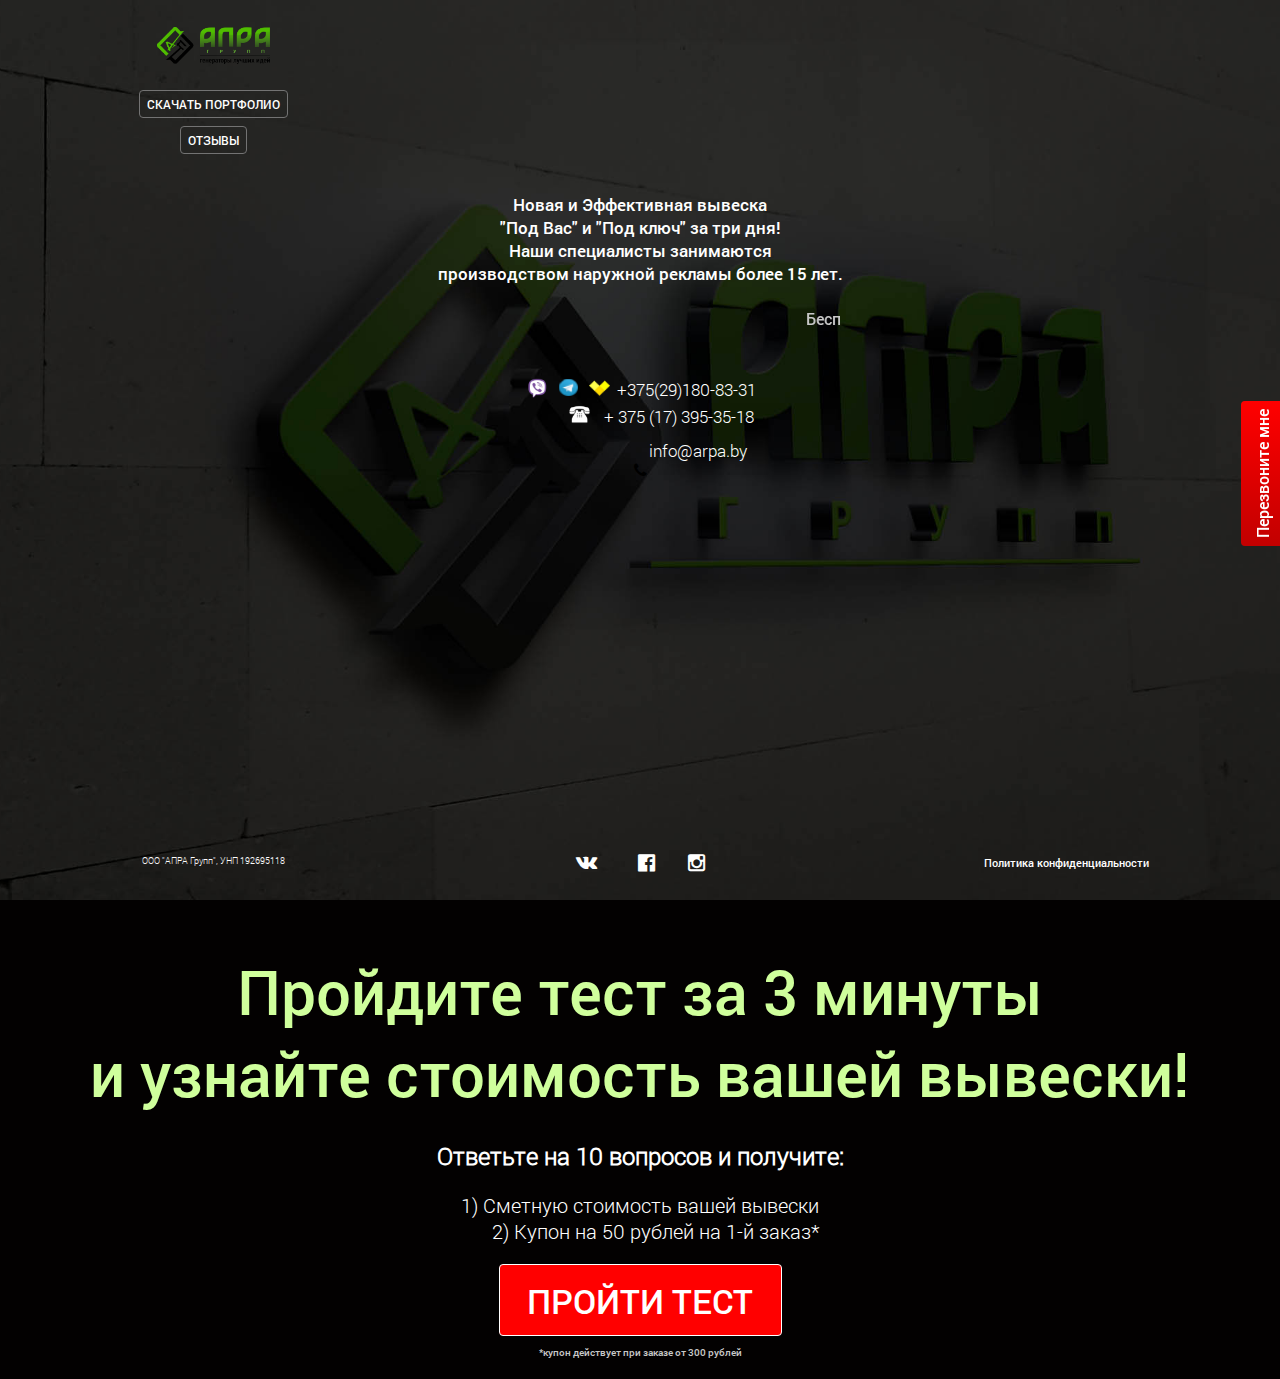
<file: index.htm>
﻿<?php $utm = $_GET['utm_source'];  if($utm == 'yandex') {   $multiTitle = '+375(29) 399-14-50'; } elseif($utm == 'google') {   $multiTitle = ' + 375(29) 180-83-31'; } else{   $multiTitle = ' +375 (29) 180-83-31'; }?>
<!doctype html>
<html>
<head>
  <meta name="description" content="Наружная реклама под ключ, изготовление, установка, обслуживание. Выески, световые короба, объемные буквы ,рекламные конструкции.">
<meta name="keywords" content="выески, световые короба, объемные буквы, ,рекламные конструкции наружная реклама">
<title>Вывески |Световые Короба |Объемные Буквы |Реклама | Наружная реклама Минск, рекламные вывески Беларусь</title>
<meta charset="utf-8">
<link type="image/x-icon" href="favicon.ico" rel="shortcut icon">
	<link type="image/x-icon" href="favicon.ico" rel="icon">

<script src="ajax/libs/jquery/1.11.0/jquery.min.js"></script>

<meta name="viewport" content="width=device-width, initial-scale=1.0">
<link href="font-awesome.min.css" rel="stylesheet">
<link href="index.css" rel="stylesheet">
<link href="main.css" rel="stylesheet">
<link href="check.css" rel="stylesheet">
<link href="style.css" rel="stylesheet">
<link href="modal.css" rel="stylesheet">
<script src="jquery-1.11.3.min.js"></script>
<script type="text/javascript" src="jquery.form.js"></script>
<script type="text/javascript" src="jquery.validate.js"></script>
<script src="transition.min.js"></script>
<script src="modal.min.js"></script>
<script src="ajax.js"></script>
<link href="label.css" rel="stylesheet">



<script type="text/javascript">(window.Image ? (new Image()) : document.createElement('img')).src = 'https://vk.com/rtrg?p=VK-RTRG-156857-i8bDP';</script>
<!-- Facebook Pixel Code -->
<script>
  !function(f,b,e,v,n,t,s)
  {if(f.fbq)return;n=f.fbq=function(){n.callMethod?
  n.callMethod.apply(n,arguments):n.queue.push(arguments)};
  if(!f._fbq)f._fbq=n;n.push=n;n.loaded=!0;n.version='2.0';
  n.queue=[];t=b.createElement(e);t.async=!0;
  t.src=v;s=b.getElementsByTagName(e)[0];
  s.parentNode.insertBefore(t,s)}(window, document,'script',
  'https://connect.facebook.net/en_US/fbevents.js');
  fbq('init', '283892502088450');
  fbq('track', 'PageView');
</script>
<noscript><img height="1" width="1" style="display:none" src="https://www.facebook.com/tr?id=283892502088450&ev=PageView&noscript=1"></noscript>
<!-- End Facebook Pixel Code -->

<script>
show.visible = 'wb_hit';
show.hidden = 'wb_indexLayoutGrid2';
 function show(){
 	show.hidden = show.visible;
 	show.visible = (show.visible === 'wb_hit')?'wb_indexLayoutGrid2':'wb_hit';
	document.getElementById(show.visible).style.display = 'block';
	document.getElementById(show.hidden).style.display = 'none';
}
</script>
<script>
show2.visible = 'wb_indexLayoutGrid2';
show2.hidden = 'wb_indexLayoutGrid24';
 function show2(){
 	show2.hidden = show2.visible;
 	show2.visible = (show2.visible === 'wb_indexLayoutGrid2')?'wb_indexLayoutGrid24':'wb_indexLayoutGrid2';
	document.getElementById(show2.visible).style.display = 'block';
	document.getElementById(show2.hidden).style.display = 'none';
}
</script>
<script>
show3.visible = 'wb_indexLayoutGrid24';
show3.hidden = 'wb_indexLayoutGrid13';
 function show3(){
 	show3.hidden = show3.visible;
 	show3.visible = (show3.visible === 'wb_indexLayoutGrid24')?'wb_indexLayoutGrid13':'wb_indexLayoutGrid24';
	document.getElementById(show3.visible).style.display = 'block';
	document.getElementById(show3.hidden).style.display = 'none';
}
</script>
<script>
show4.visible = 'wb_indexLayoutGrid13';
show4.hidden = 'wb_indexLayoutGrid34';
 function show4(){
 	show4.hidden = show4.visible;
 	show4.visible = (show4.visible === 'wb_indexLayoutGrid13')?'wb_indexLayoutGrid34':'wb_indexLayoutGrid13';
	document.getElementById(show4.visible).style.display = 'block';
	document.getElementById(show4.hidden).style.display = 'none';
}

 
</script>
<script>
show5.visible = 'wb_indexLayoutGrid34';
show5.hidden = 'wb_indexLayoutGrid48';
 function show5(){
 	show5.hidden = show5.visible;
 	show5.visible = (show5.visible === 'wb_indexLayoutGrid34')?'wb_indexLayoutGrid48':'wb_indexLayoutGrid34';
	document.getElementById(show5.visible).style.display = 'block';
	document.getElementById(show5.hidden).style.display = 'none';
}
</script>
<script>
show6.visible = 'wb_indexLayoutGrid48';
show6.hidden = 'wb_indexLayoutGrid38';
 function show6(){
 	show6.hidden = show6.visible;
 	show6.visible = (show6.visible === 'wb_indexLayoutGrid48')?'wb_indexLayoutGrid38':'wb_indexLayoutGrid48';
	document.getElementById(show6.visible).style.display = 'block';
	document.getElementById(show6.hidden).style.display = 'none';
}
</script>
<script>
show7.visible = 'wb_indexLayoutGrid38';
show7.hidden = 'wb_indexLayoutGrid55';
 function show7(){
 	show7.hidden = show7.visible;
 	show7.visible = (show7.visible === 'wb_indexLayoutGrid38')?'wb_indexLayoutGrid55':'wb_indexLayoutGrid38';
	document.getElementById(show7.visible).style.display = 'block';
	document.getElementById(show7.hidden).style.display = 'none';
}

 </script>
<script>

show8.visible = 'wb_indexLayoutGrid55';
show8.hidden = 'wb_indexLayoutGrid68';
 function show8(){
 	show8.hidden = show8.visible;
 	show8.visible = (show8.visible === 'wb_indexLayoutGrid55')?'wb_indexLayoutGrid68':'wb_indexLayoutGrid55';
	document.getElementById(show8.visible).style.display = 'block';
	document.getElementById(show8.hidden).style.display = 'none';
}

 </script>
<script>

show9.visible = 'wb_indexLayoutGrid68';
show9.hidden = 'wb_indexLayoutGrid81';
 function show9(){
 	show9.hidden = show9.visible;
 	show9.visible = (show9.visible === 'wb_indexLayoutGrid68')?'wb_indexLayoutGrid81':'wb_indexLayoutGrid6';
	document.getElementById(show9.visible).style.display = 'block';
	document.getElementById(show9.hidden).style.display = 'none';
}

 </script>
<script>


show10.visible = 'wb_indexLayoutGrid81';
show10.hidden = 'wb_indexLayoutGrid92';
 function show10(){
 	show10.hidden = show10.visible;
 	show10.visible = (show10.visible === 'wb_indexLayoutGrid81')?'wb_indexLayoutGrid92':'wb_indexLayoutGrid81';
	document.getElementById(show10.visible).style.display = 'block';
	document.getElementById(show10.hidden).style.display = 'none';
}

 </script>
<script>

    
show11.visible = 'wb_indexLayoutGrid92';
show11.hidden = 'wb_indexLayoutGrid109';
 function show11(){
 	show11.hidden = show11.visible;
 	show11.visible = (show11.visible === 'wb_indexLayoutGrid92')?'wb_indexLayoutGrid109':'wb_indexLayoutGrid92';
	document.getElementById(show11.visible).style.display = 'block';
	document.getElementById(show11.hidden).style.display = 'none';
}
</script>

 
 <script src="chekbotkr.js"></script>
<script>
  (function(i,s,o,g,r,a,m){i['GoogleAnalyticsObject']=r;i[r]=i[r]||function(){
  (i[r].q=i[r].q||[]).push(arguments)},i[r].l=1*new Date();a=s.createElement(o),
  m=s.getElementsByTagName(o)[0];a.async=1;a.src=g;m.parentNode.insertBefore(a,m)
  })(window,document,'script','https://www.google-analytics.com/analytics.js','ga');

  ga('create', 'UA-88623916-1', 'auto');
  ga('send', 'pageview');

</script>
</head>
<body>
<!--Шапка-->


<div class="wrapper">   
<div class="content">	  
   <div id="wb_header">
      <div id="header">
         <div class="row">
            <div class="col-1">
               <div id="wb_logo">
                  <a href="http://arpa.by/"><img src="images/logo.png" id="logo" alt=""></a>
                </div>
              <div id="wb_indexLayoutGrid11">
                <div><p style="text-align: center; margin-top: 20px;"><a href="#openModal-1" class="button-zakaz3">СКАЧАТЬ ПОРТФОЛИО</a></p>
                 <div id="openModal-1" class="modalDialog">
                  <div><a class="close" href="#close" title="Close">&times;</a>
                   <h2 style="text-transform: uppercase; margin-bottom: 50px; font-family: Roboto Medium;">СКАЧАТЬ ПОРТФОЛИО</h2>
                    <form class="subscribe" style="width: 100%;" action="send2.php" method="post">
                     <div class="uk-grid uk-grid-width-1-1" data-uk-grid-margin="">
                      <div>
                         <p style="font-size: 14px; margin-bottom: 4px; color: #888;">Ваш Телефон</p>
                          <input style="width: 300px; margin-bottom: 20px; height: 30px; max-width: 100%; padding: 4px 10px; border: 1px solid #cccccc; background: rgba(0, 0, 0, 0); color: #333; font-size: 16px; -webkit-transition: all linear 0.2s; transition: all linear 0.2s; border-width: 0 0 1px 0;" type="text" name="email" required="required" placeholder="+375 (__) ___-__-__"></div>
                          <div>
                          <div><button style="background: linear-gradient(to top, #c20000 0%, #ff0000 100%); padding: 15px 12px; border-radius: 4px; color: #fff; font-weight: 600; font-size: 16px; border: 0px !important;" name="subscribe" type="submit">Скачать ПОРТФОЛИО</button></div>
                       </div>
                     </div></form></div>
                    </div>
                  </div>
                  <div><p style="text-align: center; margin-top: 20px;"><a href="#openModal-5" class="button-zakaz5">ОТЗЫВЫ</a></p>
                   <div id="openModal-5" class="modalDialog5">
                    <div><a class="close" href="#close" title="Close">&times;</a>
                    <span id="wb_uid778"><h3>Отзывы</h3>
					<div class="slider">
						  <div class="item">
							<img src="image/2.jpg">
						  </div>
						  <div class="item">
							<img src="image/3.jpg">
						  </div>
						  <div class="item">
							<img src="image/4.jpg">
						  </div>
						  <div class="item">
							<img src="image/1.jpg">
						  </div>
						  <div class="item">
							<img src="image/5.jpg">
						  </div>
						  <div class="item">
							<img src="image/6.jpg">
						  </div>
						</div></span>
                    </div>
                    </div>
                  </div>
               <div>
                <div><p style="text-align: center; margin-top: 20px;"><a href="#openModal-3" class="button-zakaz4">СКАЧАТЬ пПОРТФОЛИО</a></p>
                 <div id="openModal-2" class="modalDialog">
                  <div><a class="close" href="#close" title="Close">&times;</a>
                   <h2 style="text-transform: uppercase; margin-bottom: 50px; font-family: Roboto Medium;">СКАЧАТЬ ПОРТФОЛИО</h2>
                    <form class="subscribe" style="width: 100%;" action="send3.php" method="post">
                     <div class="uk-grid uk-grid-width-1-1" data-uk-grid-margin="">
                      <div>
                       <p style="font-size: 14px; margin-bottom: 4px; color: #888;">Ваше Имя</p>
                        <input style="width: 300px; margin-bottom: 10px; height: 30px; max-width: 100%; padding: 4px 10px; border: 1px solid #cccccc; background: rgba(0, 0, 0, 0); color: #333; font-size: 16px; -webkit-transition: all linear 0.2s; transition: all linear 0.2s; border-width: 0 0 1px 0;" type="text" name="name" required="required"></div>
                        <div>
                         <p style="font-size: 14px; margin-bottom: 4px; color: #888;">Ваш Телефон</p>
                          <input style="width: 300px; margin-bottom: 20px; height: 30px; max-width: 100%; padding: 4px 10px; border: 1px solid #cccccc; background: rgba(0, 0, 0, 0); color: #333; font-size: 16px; -webkit-transition: all linear 0.2s; transition: all linear 0.2s; border-width: 0 0 1px 0;" type="text" name="email" required="required" placeholder="+375 (__) ___-__-__"></div>
                          <div>
                          <div><button style="background: linear-gradient(to top, #c20000 0%, #ff0000 100%); padding: 15px 12px; border-radius: 4px; color: #fff; font-weight: 600; font-size: 16px; border: 0px !important;" name="subscribe" type="submit">Скачать портфолио</button></div>
                       </div>
                     </div></form></div>
                    </div>
                   </div>
                  </div>
                 </div>
                </div>
               </div>
              </div>
            <div class="col-2">
               <div id="wb_slogan">
                  <span id="wb_uid1">Новая и Эффективная вывеска<br>"Под Вас" и "Под ключ" за три дня!<br>Наши специалисты занимаются <br>производством наружной рекламы более 15 лет.<br><br>
                    <marquee height="29" width="400" style="color:#c9c9c9;font-size: 16px; font-family: Roboto Medium;" scrollamount="4">Бесплатно разработаем 3D дизайн-
макет вывески с архитектурной привязкой</marquee></span>
               </div>
            </div>
            <div class="col-3">
              
			     <div id="wb_indexLayoutGrid11">
                  <div id="indexLayoutGrid11">
                     <div class="row">
                        <div class="col-1">
                        </div>
                     </div>
                  </div>
               </div>
			   <div id="wb_phone_nom">
                 <div id="wb_viber">
                  <img src="images/caaa174f-7fe9-4ad1-ab82-e9beb9008317.png" id="viber" alt="">
               </div>
               <div id="wb_viber">
                  <img src="images/telegram.png" id="viber" alt=""></div>
                <div id="wb_viber">
                  <img src="images/velco.png" id="viber" alt=""></div>
                  <span id="wb_uid2"><span class="multi-title">+375(29)180-83-31</span></span>
               </div>
			   <!--<div id="wb_indexLayoutGrid11">
                  <div id="indexLayoutGrid11">
                     <div class="row">
                        <div class="col-1">
                        </div>
                     </div>
                  </div>
               </div>
               
               <div id="wb_indexLayoutGrid11">
                  <div id="indexLayoutGrid11">
                     <div class="row">
                        <div class="col-1">
                        </div>
                     </div>
                  </div>
                </div>
               </div>--->
               <div id="wb_phone_nom2">
                <div id="wb_mts"> 
               </div>
			   <div id="wb_mts">
                  <img src="images/phones.png" id="mts" alt="">
               </div>
                  <span id="wb_uid2"> + 375 (17) 395-35-18</span>
               </div>
               <div id="wb_indexLayoutGrid12">
                  <div id="indexLayoutGrid12">
                     <div class="row">
                        <div class="col-1">
                        </div>
                     </div>
                  </div>
               </div>
               <div id="wb_meil_adr">
                  <a href="mailto:info@arpa.by"><span id="wb_uid3">info@arpa.by</span></a>
               </div>
               <div>
                <div><a href="#openModal" class="pulse" style="background: linear-gradient(to left, #ff0000 0%, #c20000 100%); padding: 11px 8px; border-radius: 4px; color: #fff; font-weight: 450; font-size: 16px; border: 0px !important;font-family: Roboto Medium; margin-right: -55px; transform: rotate(-90deg);')">Перезвоните мне</a><i class="fa fa-phone" aria-hidden="true"></i>
                 <div id="openModal" class="modalDialog">
                  <div><a class="close" href="#close" title="Close">&times;</a>
                   <h2 style="text-transform: uppercase; margin-bottom: 50px; font-family: Roboto Medium;">Обратный Звонок</h2>
                    <form class="subscribe" style="width: 100%;" action="send.php" method="post">
                     <div class="uk-grid uk-grid-width-1-1" data-uk-grid-margin="">
                      <div>
                       <p style="font-size: 14px; margin-bottom: 4px; color: #888;">Ваше Имя</p>
                        <input style="width: 300px; margin-bottom: 10px; height: 30px; max-width: 100%; padding: 4px 10px; border: 1px solid #cccccc; background: rgba(0, 0, 0, 0); color: #333; font-size: 16px; -webkit-transition: all linear 0.2s; transition: all linear 0.2s; border-width: 0 0 1px 0;" type="text" name="name" required="required"></div>
                        <div>
                         <p style="font-size: 14px; margin-bottom: 4px; color: #888;">Ваш Телефон</p>
                          <input style="width: 300px; margin-bottom: 20px; height: 30px; max-width: 100%; padding: 4px 10px; border: 1px solid #cccccc; background: rgba(0, 0, 0, 0); color: #333; font-size: 16px; -webkit-transition: all linear 0.2s; transition: all linear 0.2s; border-width: 0 0 1px 0;" type="text" name="phone" required="required" placeholder="+375 (__) ___-__-__"></div>
                          <div>
                          <div><button style="background: linear-gradient(to top, #c20000 0%, #ff0000 100%); padding: 15px 12px; border-radius: 4px; color: #fff; font-weight: 600; font-size: 16px; text-transform: capitalize; border: 0px !important;" name="subscribe" type="submit">Перезвонить</button></div>
                       </div>
                     </div></form></div>
                   </div>
                 </div>
               </div>
            </div>
         </div>
      </div>
   </div>
   <!--Хит-->
   <form name="formsss" method="POST" action="javascript:void(null);" enctype="text/plain" accept-charset="UTF-8" target="_top" id="formsss" onsubmit="call()">
   <div id="wb_hit" style="display: block;">
      <div id="hit">
         <div class="row">
            <div class="col-1">
               <div id="wb_hit_text1">
                  <span id="wb_uid4">Пройдите тест за 3 минуты <br>и узнайте стоимость вашей вывески!</span>
               </div>
               <div id="wb_hit_text2">
                  <span id="wb_uid5"><br><span id="wb_uid6"><strong>Ответьте на 10 вопросов и получите:</strong></span>
               </span></div>
               <div id="wb_indexLayoutGrid22">
                  <div id="indexLayoutGrid22">
                     <div class="row">
                        <div class="col-1">
                           <div id="wb_hit_text3">
                              <span id="wb_uid7">1) Сметную стоимость вашей вывески<br>&nbsp;&nbsp; &nbsp;&nbsp; 2) Купон на 50 рублей на 1-й заказ* </span>
                           </div>
                        </div>
                     </div>
                  </div>
               </div>
               <input type="button" id="indexButton1" name="" value="ПРОЙТИ ТЕСТ" onsubmit="call();" onclick="show();">
            </div>
         </div>
       </div>
    </div>
      <div id="indexLayoutGrid22">
          <div class="row">
              <div class="col-1">
                 <div id="wb_hit_text3">
                    <p style="color:#c9c9c9;font-size: 10px; font-family: Roboto Medium;">*купон действует при заказе от 300 рублей</p>
                 </div>  
              </div>
           </div>
       </div>
   
   </form>
   <!--Блок 1-->
   <div id="wb_indexLayoutGrid2" style="display: none;">
      <div id="indexLayoutGrid2">
         <div class="row">
            <div class="col-1">
               <div id="wb_indexLayoutGrid4" style="display: none;">
                  <div id="indexLayoutGrid4">
                     <div class="row">
                        <div class="col-1">
                           <div id="wb_indexText1">
                              <span id="wb_uid8">Вы экономите время наших менеджеров, поэтому, за каждый Ваш ответ получите персональную скидку на все наши работы.<br>Итого скидка:<br></span><span id="wb_uid9">5 BYN</span>
                           </div>
                        </div>
                     </div>
                  </div>
               </div>
               <div id="wb_indexLayoutGrid9">
                  <div id="indexLayoutGrid9">
                     <div class="row">
                        <div class="col-1">
                        </div>
                     </div>
                  </div>
               </div>
               <div id="wb_indexLayoutGrid1">
                  <div id="indexLayoutGrid1">
                     <div class="row">
                        <div class="col-1">
                           <div id="wb_indexText6">
                              <span id="wb_uid10">Как влияет место размещения на расчетную стоимость?<br></span><span id="wb_uid11">Оставьте имя и телефон, получите консультацию за 5 минут!</span>
                           </div>
						 <form name="form11" method="POST" action="javascript:void(null);" enctype="text/plain" accept-charset="UTF-8" target="_top" id="form11">
                           <input type="text" required="" id="indexEditbox1" name="name1" value="" placeholder="&#1042;&#1072;&#1096;&#1077; &#1080;&#1084;&#1103;">
                           <input type="text" required="" id="indexEditbox2" name="phone1" value="" placeholder="&#1042;&#1072;&#1096; &#1090;&#1077;&#1083;&#1077;&#1092;&#1086;&#1085;">
                           <input type="submit" id="indexButton3" name="" value="Отправить">
						 </form>
                        </div>
                     </div>
                  </div>
               </div>
            </div>
            <div class="col-2">
			<form name="formsss2" method="POST" action="javascript:void(null);" enctype="text/plain" accept-charset="UTF-8" target="_top" id="formsss2">
               <div id="wb_indexText2">
                  <span id="wb_uid12">Вопрос 1 из 10</span><span id="wb_uid13"><br>Место размещения вывески:</span>
               </div>
               <div id="wb_indexLayoutGrid3">
                  <div id="indexLayoutGrid3">
                     <div class="row">
                        <div class="col-1">
                           <input type="radio" id="indexRadioButton1" name="mesto" value="На фасаде здания" class="radio"><label for="radio">А я переключаю радиокнопку</label>
                           <div id="wb_indexText3">
                              <span id="wb_uid14">&nbsp;&nbsp; &nbsp;&nbsp; На фасаде здания</span>
                           </div>
                        </div>
                     </div>
                  </div>
               </div>
               <div id="wb_indexLayoutGrid7">
                  <div id="indexLayoutGrid7">
                     <div class="row">
                        <div class="col-1">
                        </div>
                     </div>
                  </div>
               </div>
               <div id="wb_indexLayoutGrid5">
                  <div id="indexLayoutGrid5">
                     <div class="row">
                        <div class="col-1">
                           <input type="radio" id="indexRadioButton2" name="mesto" value="На крыше здания" required="" class="radio"><label for="radio">А я переключаю радиокнопку</label>
                           <div id="wb_indexText4">
                              <span id="wb_uid15">&nbsp;&nbsp; &nbsp;&nbsp; На крыше здания</span>
                           </div>
                        </div>
                     </div>
                  </div>
               </div>
               <div id="wb_indexLayoutGrid8">
                  <div id="indexLayoutGrid8">
                     <div class="row">
                        <div class="col-1">
                        </div>
                     </div>
                  </div>
               </div>
               <div id="wb_indexLayoutGrid6">
                  <div id="indexLayoutGrid6">
                     <div class="row">
                        <div class="col-1">
                           <input type="radio" id="indexRadioButton3" name="mesto" value="В помещении" required="" class="radio"><label for="radio">А я переключаю радиокнопку</label>
                           <div id="wb_indexText5">
                              <span id="wb_uid16">&nbsp;&nbsp; &nbsp;&nbsp; В помещении</span>
                           </div>
                        </div>
                     </div>
                  </div>
               </div>
               
			   <a href="#wb_indexText14"><input type="button" id="indexButton2" name="" value="ДАЛЕЕ" onclick="show2();" style="display: none;"></a>
            </form>
			</div>
         </div>
      </div>
   </div>
   <!--Блок 2-->
   <div id="wb_indexLayoutGrid24" style="display: none;">
      <div id="indexLayoutGrid24">
         <div class="row">
            <div class="col-1">
               <div id="wb_indexLayoutGrid26">
                  <div id="indexLayoutGrid26">
                     <div class="row">
                        <div class="col-1">
                           <div id="wb_indexText16">
                              <span id="wb_uid17">Вы экономите время наших менеджеров, поэтому, за каждый Ваш ответ получите персональную скидку на все наши работы.<br>Итого скидка:<br></span><span id="wb_uid18" style="display: block;">5 BYN</span><span id="wb_uid18" class="skidka" style="display: none;">10 BYN</span>
                           </div>
                        </div>
                     </div>
                  </div>
               </div>
               <div id="wb_indexLayoutGrid32">
                  <div id="indexLayoutGrid32">
                     <div class="row">
                        <div class="col-1">
                        </div>
                     </div>
                  </div>
               </div>
               <div id="wb_indexLayoutGrid31">
                  <div id="indexLayoutGrid31">
                     <div class="row">
                        <div class="col-1">
                           <div id="wb_indexText20">
                              <span id="wb_uid19">Какую вывеску лучше выбрать?</span><span id="wb_uid20"><br>Оставьте имя и телефон, получите консультацию за 5 минут!</span>
                           </div>
						   <form name="form12" method="POST" action="javascript:void(null);" enctype="text/plain" accept-charset="UTF-8" target="_top" id="form12">
                           <input type="text" required="" id="indexEditbox5" name="name2" value="" placeholder="&#1042;&#1072;&#1096;&#1077; &#1080;&#1084;&#1103;">
                           <input type="text" required="" id="indexEditbox6" name="phone2" value="" placeholder="&#1042;&#1072;&#1096; &#1090;&#1077;&#1083;&#1077;&#1092;&#1086;&#1085;">
                           <input type="submit" id="indexButton7" name="submit1" value="Отправить">
                        </form>
						</div>
                     </div>
                  </div>
               </div>
            </div>
            <div class="col-2">
			<form name="formsss3" method="POST" action="javascript:void(null);" enctype="text/plain" accept-charset="UTF-8" target="_top" id="formsss3" onsubmit="call()">
               <div id="wb_indexText14">
                  <span id="wb_uid21">Вопрос 2 из 10</span><span id="wb_uid22"><br>Тип вывески:</span>
               </div>
               <div id="wb_indexLayoutGrid33">
                  <div id="indexLayoutGrid33">
                     <div class="row">
                        <div class="col-1">
                           <div id="wb_indexImage1">
                              <img src="images/obiemnaya.png" id="indexImage1" alt="">
                           </div>
                        </div>
                     </div>
                  </div>
               </div>
               <div id="wb_indexLayoutGrid25">
                  <div id="indexLayoutGrid25">
                     <div class="row">
                        <div class="col-1">
                           <input type="radio" id="indexRadioButton7" name="tip" value="Объёмные буквы" required="" class="radio2"><label for="radio">А я переключаю радиокнопку</label>
                           <div id="wb_indexText15">
                              <span id="wb_uid23">&nbsp;&nbsp; &nbsp;&nbsp; Объёмные буквы</span>
                           </div>
                        </div>
                     </div>
                  </div>
               </div>
               <div id="wb_indexLayoutGrid29">
                  <div id="indexLayoutGrid29">
                     <div class="row">
                        <div class="col-1">
                           <div id="wb_indexImage2">
                              <img src="images/korob.png" id="indexImage2" alt="">
                           </div>
                        </div>
                     </div>
                  </div>
               </div>
               <div id="wb_indexLayoutGrid27">
                  <div id="indexLayoutGrid27">
                     <div class="row">
                        <div class="col-1">
                           <input type="radio" id="indexRadioButton8" name="tip" value="Световой короб" required="" class="radio2"><label for="radio">А я переключаю радиокнопку</label>
                           <div id="wb_indexText18">
                              <span id="wb_uid24">&nbsp;&nbsp; &nbsp;&nbsp; Световой короб</span>
                           </div>
                        </div>
                     </div>
                  </div>
               </div>
               <div id="wb_indexLayoutGrid30">
                  <div id="indexLayoutGrid30">
                     <div class="row">
                        <div class="col-1">
                           <div id="wb_indexImage3">
                              <img src="images/ploskaya.jpg" id="indexImage3" alt="">
                           </div>
                        </div>
                     </div>
                  </div>
               </div>
               <div id="wb_indexLayoutGrid28">
                  <div id="indexLayoutGrid28">
                     <div class="row">
                        <div class="col-1">
                           <input type="radio" id="indexRadioButton9" name="tip" value="Плоская вывеска" required="" class="radio2"><label for="radio">А я переключаю радиокнопку</label>
                           <div id="wb_indexText19">
                              <span id="wb_uid25">&nbsp;&nbsp; &nbsp;&nbsp; Плоская вывеска</span>
                           </div>
                        </div>
                     </div>
                  </div>
               </div>
               <a href="#wb_indexText8"><input type="button" id="indexButton6" name="" value="ДАЛЕЕ" onsubmit="call()" onclick="show3();" style="display: none;"></a>
            </form>
			</div>
         </div>
      </div>
   </div>
   <!--Блок 3-->
   <div id="wb_indexLayoutGrid13" style="display: none;">
      <div id="indexLayoutGrid13">
         <div class="row">
            <div class="col-1">
               <div id="wb_indexLayoutGrid15">
                  <div id="indexLayoutGrid15">
                     <div class="row">
                        <div class="col-1">
                           <div id="wb_indexText10">
                              <span id="wb_uid26">Вы экономите время наших менеджеров, поэтому, за каждый Ваш ответ получите персональную скидку на все наши работы.<br>Итого скидка:<br></span><span id="wb_uid27" style="display: block;">10 BYN</span><span id="wb_uid18" class="skidka2" style="display: none;">15 BYN</span>
                           </div>
                        </div>
                     </div>
                  </div>
               </div>
               <div id="wb_indexLayoutGrid23">
                  <div id="indexLayoutGrid23">
                     <div class="row">
                        <div class="col-1">
                        </div>
                     </div>
                  </div>
               </div>
               <div id="wb_indexLayoutGrid20">
                  <div id="indexLayoutGrid20">
                     <div class="row">
                        <div class="col-1">
                           <div id="wb_indexText13">
                              <span id="wb_uid28">Что важно знать при выборе внутренней подсветки вывески?</span><span id="wb_uid29"> <br>Оставьте имя и телефон, получите консультацию за 5 минут!</span>
                           </div>
						   <form name="form13" method="POST" action="javascript:void(null);" enctype="text/plain" accept-charset="UTF-8" target="_top" id="form13" onsubmit="call()">
                           <input type="text" required="" id="indexEditbox3" name="name3" value="" placeholder="&#1042;&#1072;&#1096;&#1077; &#1080;&#1084;&#1103;">
                           <input type="text" required="" id="indexEditbox4" name="phone3" value="" placeholder="&#1042;&#1072;&#1096; &#1090;&#1077;&#1083;&#1077;&#1092;&#1086;&#1085;">
                           <input type="submit" id="indexButton5" name="" value="Отправить">
                        </form>
						</div>
                     </div>
                  </div>
               </div>
            </div>
            <div class="col-2">
			<form name="formsss4" method="POST" action="javascript:void(null);" enctype="text/plain" accept-charset="UTF-8" target="_top" id="formsss4" onsubmit="call()">
               <div id="wb_indexText8">
                  <span id="wb_uid30">Вопрос 3 из 10</span><span id="wb_uid31"><br>Вариант подсветки для вывески:</span>
               </div>
               <div id="wb_indexLayoutGrid14">
                  <div id="indexLayoutGrid14">
                     <div class="row">
                        <div class="col-1">
                           <input type="radio" id="indexRadioButton4" name="variantpodsvetki" value="Внутренняя" required="" class="radio3"><label for="radio">А я переключаю радиокнопку</label>
                           <div id="wb_indexText9">
                              <span id="wb_uid32">&nbsp;&nbsp; &nbsp;&nbsp; Внутренняя</span>
                           </div>
                        </div>
                     </div>
                  </div>
               </div>
               <div id="wb_indexLayoutGrid18">
                  <div id="indexLayoutGrid18">
                     <div class="row">
                        <div class="col-1">
                        </div>
                     </div>
                  </div>
               </div>
               <div id="wb_indexLayoutGrid16">
                  <div id="indexLayoutGrid16">
                     <div class="row">
                        <div class="col-1">
                           <input type="radio" id="indexRadioButton5" name="variantpodsvetki" value="Наружная" required="" class="radio3"><label for="radio">А я переключаю радиокнопку</label>
                           <div id="wb_indexText11">
                              <span id="wb_uid33">&nbsp;&nbsp; &nbsp;&nbsp; Наружная</span>
                           </div>
                        </div>
                     </div>
                  </div>
               </div>
               <div id="wb_indexLayoutGrid19">
                  <div id="indexLayoutGrid19">
                     <div class="row">
                        <div class="col-1">
                        </div>
                     </div>
                  </div>
               </div>
               <div id="wb_indexLayoutGrid17">
                  <div id="indexLayoutGrid17">
                     <div class="row">
                        <div class="col-1">
                           <input type="radio" id="indexRadioButton6" name="variantpodsvetki" value="Без подсветки" required="" class="radio3"><label for="radio">А я переключаю радиокнопку</label>
                           <div id="wb_indexText12">
                              <span id="wb_uid34">&nbsp;&nbsp; &nbsp;&nbsp; Без подсветки</span>
                           </div>
                        </div>
                     </div>
                  </div>
               </div>
               <a href="#wb_indexText21"><input type="button" id="indexButton4" name="" value="ДАЛЕЕ" onsubmit="call()" onclick="show4();" style="display: none;"></a>
            </form>
			</div>
         </div>
      </div>
   </div>
   <!--Блок 4-->
   <div id="wb_indexLayoutGrid34" style="display: none;">
      <div id="indexLayoutGrid34">
         <div class="row">
            <div class="col-1">
               <div id="wb_indexLayoutGrid36">
                  <div id="indexLayoutGrid36">
                     <div class="row">
                        <div class="col-1">
                           <div id="wb_indexText23">
                              <span id="wb_uid35">Вы экономите время наших менеджеров, поэтому, за каждый Ваш ответ получите персональную скидку на все наши работы.<br>Итого скидка:<br></span><span id="wb_uid36" style="display: block;">15 BYN</span><span id="wb_uid18" class="skidka3" style="display: none;">20 BYN</span>
                           </div>
                        </div>
                     </div>
                  </div>
               </div>
               <div id="wb_indexLayoutGrid42">
                  <div id="indexLayoutGrid42">
                     <div class="row">
                        <div class="col-1">
                        </div>
                     </div>
                  </div>
               </div>
               <div id="wb_indexLayoutGrid41">
                  <div id="indexLayoutGrid41">
                     <div class="row">
                        <div class="col-1">
                           <div id="wb_indexText26">
                              <span id="wb_uid37">Нужен дизайн вывески?</span><span id="wb_uid38"> <br>Оставьте имя и телефон, получите консультацию за 5 минут!</span>
                           </div>
						   <form name="form14" method="POST" action="javascript:void(null);" enctype="text/plain" accept-charset="UTF-8" target="_top" id="form14" onsubmit="call()">
                           <input type="text" required="" id="indexEditbox7" name="name4" value="" placeholder="&#1042;&#1072;&#1096;&#1077; &#1080;&#1084;&#1103;">
                           <input type="text" required="" id="indexEditbox8" name="phone4" value="" placeholder="&#1042;&#1072;&#1096; &#1090;&#1077;&#1083;&#1077;&#1092;&#1086;&#1085;">
                           <input type="submit" id="indexButton9" name="" value="Отправить">
                        </form>
						</div>
                     </div>
                  </div>
               </div>
            </div>
            <div class="col-2">
			<form name="formsss5" method="POST" action="javascript:void(null);" enctype="text/plain" accept-charset="UTF-8" target="_top" id="formsss5" onsubmit="call()">
               <div id="wb_indexText21">
                  <span id="wb_uid39">Вопрос 4 из 10</span><span id="wb_uid40"><br>Есть ли дизайн-макет в векторном виде?</span>
               </div>
               <div id="wb_indexLayoutGrid35">
                  <div id="indexLayoutGrid35">
                     <div class="row">
                        <div class="col-1">
                           <input type="radio" id="indexRadioButton10" name="dizainmaket" value="да" required="" class="radio4"><label for="radio">А я переключаю радиокнопку</label>
                           <div id="wb_indexText22">
                              <span id="wb_uid41">&nbsp;&nbsp; &nbsp;&nbsp; Да</span>
                           </div>
                        </div>
                     </div>
                  </div>
               </div>
               <div id="wb_indexLayoutGrid39">
                  <div id="indexLayoutGrid39">
                     <div class="row">
                        <div class="col-1">
                        </div>
                     </div>
                  </div>
               </div>
               <div id="wb_indexLayoutGrid37">
                  <div id="indexLayoutGrid37">
                     <div class="row">
                        <div class="col-1">
                           <input type="radio" id="indexRadioButton11" name="dizainmaket" value="Нет" required="" class="radio4"><label for="radio">А я переключаю радиокнопку</label>
                           <div id="wb_indexText24">
                              <span id="wb_uid42">&nbsp;&nbsp; &nbsp;&nbsp; Нет</span>
                           </div>
                        </div>
                     </div>
                  </div>
               </div>
               <a href="#wb_indexText31"><input type="button" id="indexButton8" name="" value="ДАЛЕЕ" onsubmit="call()" onclick="show5();" style="display: none;"><a>
            </a></form>
			</div>
         </div>
      </div>
   </div>
   <!--Блок 5-->
   <div id="wb_indexLayoutGrid48" style="display: none;">
      <div id="indexLayoutGrid48">
         <div class="row">
            <div class="col-1">
               <div id="wb_indexLayoutGrid50">
                  <div id="indexLayoutGrid50">
                     <div class="row">
                        <div class="col-1">
                           <div id="wb_indexText33">
                              <span id="wb_uid43">Вы экономите время наших менеджеров, поэтому, за каждый Ваш ответ получите персональную скидку на все наши работы.<br>Итого скидка:<br><span id="wb_uid44" style="display: block;">20 BYN</span><span id="wb_uid18" class="skidka4" style="display: none;">25 BYN</span>
                           </span></div>
                        </div>
                     </div>
                  </div>
               </div>
               <div id="wb_indexLayoutGrid54">
                  <div id="indexLayoutGrid54">
                     <div class="row">
                        <div class="col-1">
                        </div>
                     </div>
                  </div>
               </div>
               <div id="wb_indexLayoutGrid53">
                  <div id="indexLayoutGrid53">
                     <div class="row">
                        <div class="col-1">
                           <div id="wb_indexText35">
                              <span id="wb_uid45">У кого нужно согласовывать наружную вывеску?</span><span id="wb_uid46"><br>Оставьте имя и телефон, получите консультацию за 5 минут!</span>
                           </div>
						   <form name="form15" method="POST" action="javascript:void(null);" enctype="text/plain" accept-charset="UTF-8" target="_top" id="form15" onsubmit="call()">
                           <input type="text" required="" id="indexEditbox11" name="name5" value="" placeholder="&#1042;&#1072;&#1096;&#1077; &#1080;&#1084;&#1103;">
                           <input type="text" required="" id="indexEditbox12" name="phone5" value="" placeholder="&#1042;&#1072;&#1096; &#1090;&#1077;&#1083;&#1077;&#1092;&#1086;&#1085;">
                           <input type="submit" id="indexButton13" name="" value="Отправить">
                        </form>
						</div>
                     </div>
                  </div>
               </div>
            </div>
            <div class="col-2">
			<form name="formsss6" method="POST" action="javascript:void(null);" enctype="text/plain" accept-charset="UTF-8" target="_top" id="formsss6" onsubmit="call()">
               <div id="wb_indexText31">
                  <span id="wb_uid47">Вопрос 5 из 10</span><span id="wb_uid48"><br>Необходимо ли согласование наружной вывески с государственными органами?</span>
               </div>
               <div id="wb_indexLayoutGrid49">
                  <div id="indexLayoutGrid49">
                     <div class="row">
                        <div class="col-1">
                           <input type="radio" id="indexRadioButton14" name="soglasovanie" value="Да" required="" class="radio5"><label for="radio">А я переключаю радиокнопку</label>
                           <div id="wb_indexText32">
                              <span id="wb_uid49">&nbsp;&nbsp; &nbsp;&nbsp; Да</span>
                           </div>
                        </div>
                     </div>
                  </div>
               </div>
               <div id="wb_indexLayoutGrid52">
                  <div id="indexLayoutGrid52">
                     <div class="row">
                        <div class="col-1">
                        </div>
                     </div>
                  </div>
               </div>
               <div id="wb_indexLayoutGrid51">
                  <div id="indexLayoutGrid51">
                     <div class="row">
                        <div class="col-1">
                           <input type="radio" id="indexRadioButton15" name="soglasovanie" value="Нет" required="" class="radio5"><label for="radio">А я переключаю радиокнопку</label>
                           <div id="wb_indexText34">
                              <span id="wb_uid50">&nbsp;&nbsp; &nbsp;&nbsp; Нет</span>
                           </div>
                        </div>
                     </div>
                  </div>
               </div>
               <a href="#wb_indexText25"><input type="button" id="indexButton12" name="" value="ДАЛЕЕ" onsubmit="call()" onclick="show6();" style="display: none;"></a>
            </form>
			</div>
         </div>
      </div>
   </div>
   <!--Блок 6-->
   <div id="wb_indexLayoutGrid38" style="display: none;">
      <div id="indexLayoutGrid38">
         <div class="row">
            <div class="col-1">
               <div id="wb_indexLayoutGrid43">
                  <div id="indexLayoutGrid43">
                     <div class="row">
                        <div class="col-1">
                           <div id="wb_indexText28">
                              <span id="wb_uid51">Вы экономите время наших менеджеров, поэтому, за каждый Ваш ответ получите персональную скидку на все наши работы.<br>Итого скидка:<br></span><span id="wb_uid52" style="display: block;">25 BYN</span><span id="wb_uid52" class="skidka5" style="display: none;">30 BYN</span>
                           </div>
                        </div>
                     </div>
                  </div>
               </div>
               <div id="wb_indexLayoutGrid47">
                  <div id="indexLayoutGrid47">
                     <div class="row">
                        <div class="col-1">
                        </div>
                     </div>
                  </div>
               </div>
               <div id="wb_indexLayoutGrid46">
                  <div id="indexLayoutGrid46">
                     <div class="row">
                        <div class="col-1">
                           <div id="wb_indexText30">
                              <span id="wb_uid53">Как правильно закрепить вывеску?</span><span id="wb_uid54"><br>Оставьте имя и телефон, получите консультацию за 5 минут!</span>
                           </div>
                           <form name="form16" method="POST" action="javascript:void(null);" enctype="text/plain" accept-charset="UTF-8" target="_top" id="form16" onsubmit="call()">
						   <input type="text" required="" id="indexEditbox9" name="name6" value="" placeholder="&#1042;&#1072;&#1096;&#1077; &#1080;&#1084;&#1103;">
                           <input type="text" required="" id="indexEditbox10" name="phone6" value="" placeholder="&#1042;&#1072;&#1096; &#1090;&#1077;&#1083;&#1077;&#1092;&#1086;&#1085;">
                           <input type="submit" id="indexButton11" name="" value="Отправить">
                        </form>
						</div>
                     </div>
                  </div>
               </div>
            </div>
            <div class="col-2">
			<form name="formsss7" method="POST" action="javascript:void(null);" enctype="text/plain" accept-charset="UTF-8" target="_top" id="formsss7" onsubmit="call()">
               <div id="wb_indexText25">
                  <span id="wb_uid55">Вопрос 6 из 10</span><span id="wb_uid56"><br>Необходим ли монтаж вывески?</span>
               </div>
               <div id="wb_indexLayoutGrid40">
                  <div id="indexLayoutGrid40">
                     <div class="row">
                        <div class="col-1">
                           <input type="radio" id="indexRadioButton12" name="montazh" value="Да" required="" class="radio6"><label for="radio">А я переключаю радиокнопку</label>
                           <div id="wb_indexText27">
                              <span id="wb_uid57">&nbsp;&nbsp; &nbsp;&nbsp; Да</span>
                           </div>
                        </div>
                     </div>
                  </div>
               </div>
               <div id="wb_indexLayoutGrid45">
                  <div id="indexLayoutGrid45">
                     <div class="row">
                        <div class="col-1">
                        </div>
                     </div>
                  </div>
               </div>
               <div id="wb_indexLayoutGrid44">
                  <div id="indexLayoutGrid44">
                     <div class="row">
                        <div class="col-1">
                           <input type="radio" id="indexRadioButton13" name="montazh" value="Нет" required="" class="radio6"><label for="radio">А я переключаю радиокнопку</label>
                           <div id="wb_indexText29">
                              <span id="wb_uid58">&nbsp;&nbsp; &nbsp;&nbsp; Нет</span>
                           </div>
                        </div>
                     </div>
                  </div>
               </div>
               <a href="#wb_indexText36"><input type="button" id="indexButton10" name="" value="ДАЛЕЕ" onsubmit="call()" onclick="show7();" style="display: none;"></a>
            </form>
			</div>
         </div>
      </div>
   </div>
   <!--Блок 7-->
     <div id="wb_indexLayoutGrid55" style="display: none;">
      <div id="indexLayoutGrid55">
         <div class="row">
            <div class="col-1">
               <div id="wb_indexLayoutGrid57">
                  <div id="indexLayoutGrid57">
                     <div class="row">
                        <div class="col-1">
                           <div id="wb_indexText38">
                              <span id="wb_uid59">Вы экономите время наших менеджеров, поэтому, за каждый Ваш ответ получите персональную скидку на все наши работы.<br>Итого скидка:<br></span><span id="wb_uid60" style="display: block;">30 BYN</span><span id="wb_uid52" class="skidka6" style="display: none;">35 BYN</span>
                           </div>
                        </div>
                     </div>
                  </div>
               </div>
               <div id="wb_indexLayoutGrid61">
                  <div id="indexLayoutGrid61">
                     <div class="row">
                        <div class="col-1">
                        </div>
                     </div>
                  </div>
               </div>
               <div id="wb_indexLayoutGrid60">
                  <div id="indexLayoutGrid60">
                     <div class="row">
                        <div class="col-1">
                           <div id="wb_indexText40">
                              <span id="wb_uid61">Как точный размер вывески влияет на ее стоимость?</span><span id="wb_uid62"><br>Оставьте имя и телефон, получите консультацию за 5 минут!</span>
                           </div>
						   <form name="form17" method="POST" action="javascript:void(null);" enctype="text/plain" accept-charset="UTF-8" target="_top" id="form17" onsubmit="call()">
                           <input type="text" required="" id="indexEditbox13" name="name7" value="" placeholder="&#1042;&#1072;&#1096;&#1077; &#1080;&#1084;&#1103;">
                           <input type="text" required="" id="indexEditbox14" name="phone7" value="" placeholder="&#1042;&#1072;&#1096; &#1090;&#1077;&#1083;&#1077;&#1092;&#1086;&#1085;">
                           <input type="submit" id="indexButton15" name="" value="Отправить">
                        </form>
						</div>
                     </div>
                  </div>
               </div>
            </div>
            <div class="col-2">
			<form name="formsss8" method="POST" action="javascript:void(null);" enctype="text/plain" accept-charset="UTF-8" target="_top" id="formsss8" onsubmit="call()">
               <div id="wb_indexText36">
                  <span id="wb_uid63">Вопрос 7 из 10</span><span id="wb_uid64"><br>Какая длина будет у вывески?</span>
               </div>
               <div id="wb_indexLayoutGrid56">
                  <div id="indexLayoutGrid56">
                     <div class="row">
                        <div class="col-1">
                           <input type="radio" id="indexRadioButton16" name="dlinnavyveski" value="До 1 метра" required="" class="radio7"><label for="radio">А я переключаю радиокнопку</label>
                           <div id="wb_indexText37">
                              <span id="wb_uid65">&nbsp;&nbsp; &nbsp;&nbsp; До 1 метра</span>
                           </div>
                        </div>
                     </div>
                  </div>
               </div>
               <div id="wb_indexLayoutGrid59">
                  <div id="indexLayoutGrid59">
                     <div class="row">
                        <div class="col-1">
                        </div>
                     </div>
                  </div>
               </div>
               <div id="wb_indexLayoutGrid116">
                  <div id="indexLayoutGrid116">
                     <div class="row">
                        <div class="col-1">
                           <input type="radio" id="indexRadioButton41" name="dlinnavyveski" value="От 1 до 1,5 метров" required="" class="radio7"><label for="radio">А я переключаю радиокнопку</label>
                           <div id="wb_indexText76">
                              <span id="wb_uid66">&nbsp;&nbsp; &nbsp;&nbsp; От 1 до 1,5 метров</span>
                           </div>
                        </div>
                     </div>
                  </div>
               </div>
               <div id="wb_indexLayoutGrid62">
                  <div id="indexLayoutGrid62">
                     <div class="row">
                        <div class="col-1">
                        </div>
                     </div>
                  </div>
               </div>
               <div id="wb_indexLayoutGrid63">
                  <div id="indexLayoutGrid63">
                     <div class="row">
                        <div class="col-1">
                           <input type="radio" id="indexRadioButton18" name="dlinnavyveski" value="От 1,5 до 2 метров" required="" class="radio7"><label for="radio">А я переключаю радиокнопку</label>
                           <div id="wb_indexText41">
                              <span id="wb_uid67">&nbsp;&nbsp; &nbsp;&nbsp; От 1,5 до 2 метров</span>
                           </div>
                        </div>
                     </div>
                  </div>
               </div>
               <div id="wb_indexLayoutGrid64">
                  <div id="indexLayoutGrid64">
                     <div class="row">
                        <div class="col-1">
                        </div>
                     </div>
                  </div>
               </div>
               <div id="wb_indexLayoutGrid65">
                  <div id="indexLayoutGrid65">
                     <div class="row">
                        <div class="col-1">
                           <input type="radio" id="indexRadioButton19" name="dlinnavyveski" value="От 2 до 3 метров" required="" class="radio7"><label for="radio">А я переключаю радиокнопку</label>
                           <div id="wb_indexText42">
                              <span id="wb_uid68">&nbsp;&nbsp; &nbsp;&nbsp; От 2 до 3 метров</span>
                           </div>
                        </div>
                     </div>
                  </div>
               </div>
               <div id="wb_indexLayoutGrid66">
                  <div id="indexLayoutGrid66">
                     <div class="row">
                        <div class="col-1">
                        </div>
                     </div>
                  </div>
               </div>
               <div id="wb_indexLayoutGrid67">
                  <div id="indexLayoutGrid67">
                     <div class="row">
                        <div class="col-1">
                           <input type="radio" id="indexRadioButton20" name="dlinnavyveski" value="Более 3 метров" required="" class="radio7"><label for="radio">А я переключаю радиокнопку</label>
                           <div id="wb_indexText43">
                              <span id="wb_uid69">&nbsp;&nbsp; &nbsp;&nbsp; Более 3 метров</span>
                           </div>
                        </div>
                     </div>
                  </div>
               </div>
               <a href="#wb_indexText44"><input type="button" id="indexButton14" name="" value="ДАЛЕЕ" onsubmit="call()" onclick="show8();" style="display: none;"></a>
            </form>
			</div>
         </div>
      </div>
   </div>
   <!--Блок 8-->
   <div id="wb_indexLayoutGrid68" style="display: none;">
      <div id="indexLayoutGrid68">
         <div class="row">
            <div class="col-1">
               <div id="wb_indexLayoutGrid70">
                  <div id="indexLayoutGrid70">
                     <div class="row">
                        <div class="col-1">
                           <div id="wb_indexText46">
                              <span id="wb_uid70">Вы экономите время наших менеджеров, поэтому, за каждый Ваш ответ получите персональную скидку на все наши работы.<br>Итого скидка:<br></span><span id="wb_uid71" style="display: block;">35 BYN</span><span id="wb_uid71" class="skidka7" style="display: none;">40 BYN</span>
                           </div>
                        </div>
                     </div>
                  </div>
               </div>
               <div id="wb_indexLayoutGrid74">
                  <div id="indexLayoutGrid74">
                     <div class="row">
                        <div class="col-1">
                        </div>
                     </div>
                  </div>
               </div>
               <div id="wb_indexLayoutGrid73">
                  <div id="indexLayoutGrid73">
                     <div class="row">
                        <div class="col-1">
                           <div id="wb_indexText48">
                              <span id="wb_uid72">Какая оптимальная высота вывески?</span><span id="wb_uid73"><br>Оставьте имя и телефон, получите консультацию за 5 минут!</span>
                           </div>
						   <form name="form18" method="POST" action="javascript:void(null);" enctype="text/plain" accept-charset="UTF-8" target="_top" id="form18" onsubmit="call()">
                           <input type="text" required="" id="indexEditbox15" name="name8" value="" placeholder="&#1042;&#1072;&#1096;&#1077; &#1080;&#1084;&#1103;">
                           <input type="text" required="" id="indexEditbox16" name="phone8" value="" placeholder="&#1042;&#1072;&#1096; &#1090;&#1077;&#1083;&#1077;&#1092;&#1086;&#1085;">
                           <input type="submit" id="indexButton17" name="" value="Отправить">
                        </form>
						</div>
                     </div>
                  </div>
               </div>
            </div>
            <div class="col-2">
			<form name="formsss9" method="POST" action="javascript:void(null);" enctype="text/plain" accept-charset="UTF-8" target="_top" id="formsss9" onsubmit="call()">
               <div id="wb_indexText44">
                  <span id="wb_uid74">Вопрос 8 из 10</span><span id="wb_uid75"><br>Какая высота будет у вывески?</span>
               </div>
               <div id="wb_indexLayoutGrid69">
                  <div id="indexLayoutGrid69">
                     <div class="row">
                        <div class="col-1">
                           <input type="radio" id="indexRadioButton21" name="vysotavuveski" value="До 0,5 метров" required="" class="radio8"><label for="radio">А я переключаю радиокнопку</label>
                           <div id="wb_indexText45">
                              <span id="wb_uid76">&nbsp;&nbsp; &nbsp;&nbsp; До 0,5 метров</span>
                           </div>
                        </div>
                     </div>
                  </div>
               </div>
               <div id="wb_indexLayoutGrid72">
                  <div id="indexLayoutGrid72">
                     <div class="row">
                        <div class="col-1">
                        </div>
                     </div>
                  </div>
               </div>
               <div id="wb_indexLayoutGrid71">
                  <div id="indexLayoutGrid71">
                     <div class="row">
                        <div class="col-1">
                           <input type="radio" id="indexRadioButton22" name="vysotavuveski" value="От 0,5 до 1 метра" required="" class="radio8"><label for="radio">А я переключаю радиокнопку</label>
                           <div id="wb_indexText47">
                              <span id="wb_uid77">&nbsp;&nbsp; &nbsp;&nbsp; От 0,5 до 1 метра</span>
                           </div>
                        </div>
                     </div>
                  </div>
               </div>
               <div id="wb_indexLayoutGrid75">
                  <div id="indexLayoutGrid75">
                     <div class="row">
                        <div class="col-1">
                        </div>
                     </div>
                  </div>
               </div>
               <div id="wb_indexLayoutGrid76">
                  <div id="indexLayoutGrid76">
                     <div class="row">
                        <div class="col-1">
                           <input type="radio" id="indexRadioButton23" name="vysotavuveski" value="От 1 до 1,5 метров" required="" class="radio8"><label for="radio">А я переключаю радиокнопку</label>
                           <div id="wb_indexText49">
                              <span id="wb_uid78">&nbsp;&nbsp; &nbsp;&nbsp; От 1 до 1,5 метров</span>
                           </div>
                        </div>
                     </div>
                  </div>
               </div>
               <div id="wb_indexLayoutGrid77">
                  <div id="indexLayoutGrid77">
                     <div class="row">
                        <div class="col-1">
                        </div>
                     </div>
                  </div>
               </div>
               <div id="wb_indexLayoutGrid78">
                  <div id="indexLayoutGrid78">
                     <div class="row">
                        <div class="col-1">
                           <input type="radio" id="indexRadioButton24" name="vysotavuveski" value="От 1,5 до 2 метров" required="" class="radio8"><label for="radio">А я переключаю радиокнопку</label>
                           <div id="wb_indexText50">
                              <span id="wb_uid79">&nbsp;&nbsp; &nbsp;&nbsp; От 1,5 до 2 метров</span>
                           </div>
                        </div>
                     </div>
                  </div>
               </div>
               <div id="wb_indexLayoutGrid79">
                  <div id="indexLayoutGrid79">
                     <div class="row">
                        <div class="col-1">
                        </div>
                     </div>
                  </div>
               </div>
               <div id="wb_indexLayoutGrid80">
                  <div id="indexLayoutGrid80">
                     <div class="row">
                        <div class="col-1">
                           <input type="radio" id="indexRadioButton25" name="vysotavuveski" value="Свыше 2 метров" required="" class="radio8"><label for="radio">А я переключаю радиокнопку</label>
                           <div id="wb_indexText51">
                              <span id="wb_uid80">&nbsp;&nbsp; &nbsp;&nbsp; Свыше 2 метров</span>
                           </div>
                        </div>
                     </div>
                  </div>
               </div>
               <a href="#wb_indexText52"><input type="button" id="indexButton16" name="" value="ДАЛЕЕ" onsubmit="call()" onclick="show9();" style="display: none;"></a>
            </form>
			</div>
         </div>
      </div>
   </div>
   <!--Блок 9-->
   <div id="wb_indexLayoutGrid81" style="display: none;">
      <div id="indexLayoutGrid81">
         <div class="row">
            <div class="col-1">
               <div id="wb_indexLayoutGrid83">
                  <div id="indexLayoutGrid83">
                     <div class="row">
                        <div class="col-1">
                           <div id="wb_indexText54">
                              <span id="wb_uid81">Вы экономите время наших менеджеров, поэтому, за каждый Ваш ответ получите персональную скидку на все наши работы.<br>Итого скидка:<br></span><span id="wb_uid82" style="display: block;">40 BYN</span><span id="wb_uid82" class="skidka8" style="display: none;">45 BYN</span>
                           </div>
                        </div>
                     </div>
                  </div>
               </div>
               <div id="wb_indexLayoutGrid87">
                  <div id="indexLayoutGrid87">
                     <div class="row">
                        <div class="col-1">
                        </div>
                     </div>
                  </div>
               </div>
               <div id="wb_indexLayoutGrid86">
                  <div id="indexLayoutGrid86">
                     <div class="row">
                        <div class="col-1">
                           <div id="wb_indexText56">
                              <span id="wb_uid83">Рассчитайте срок изготовления вывески!</span><span id="wb_uid84"><br>Оставьте имя и телефон, получите консультацию за 5 минут!</span>
                           </div>
						   <form name="form19" method="POST" action="javascript:void(null);" enctype="text/plain" accept-charset="UTF-8" target="_top" id="form19" onsubmit="call()">
                           <input type="text" required="" id="indexEditbox17" name="name9" value="" placeholder="&#1042;&#1072;&#1096;&#1077; &#1080;&#1084;&#1103;">
                           <input type="text" required="" id="indexEditbox18" name="phone9" value="" placeholder="&#1042;&#1072;&#1096; &#1090;&#1077;&#1083;&#1077;&#1092;&#1086;&#1085;">
                           <input type="submit" id="indexButton19" name="" value="Отправить">
                        </form>
						</div>
                     </div>
                  </div>
               </div>
            </div>
            <div class="col-2">
			<form name="formsss10" method="POST" action="javascript:void(null);" enctype="text/plain" accept-charset="UTF-8" target="_top" id="formsss10" onsubmit="call()">
               <div id="wb_indexText52">
                  <span id="wb_uid85">Вопрос 9 из 10</span><span id="wb_uid86"><br>В какие сроки необходима вывеска?</span>
               </div>
               <div id="wb_indexLayoutGrid82">
                  <div id="indexLayoutGrid82">
                     <div class="row">
                        <div class="col-1">
                           <input type="radio" id="indexRadioButton26" name="neobhsroki" value="«Вчера»" required="" class="radio9"><label for="radio">А я переключаю радиокнопку</label>
                           <div id="wb_indexText53">
                              <span id="wb_uid87">&nbsp;&nbsp; &nbsp;&nbsp; «Вчера»</span>
                           </div>
                        </div>
                     </div>
                  </div>
               </div>
               <div id="wb_indexLayoutGrid85">
                  <div id="indexLayoutGrid85">
                     <div class="row">
                        <div class="col-1">
                        </div>
                     </div>
                  </div>
               </div>
               <div id="wb_indexLayoutGrid84">
                  <div id="indexLayoutGrid84">
                     <div class="row">
                        <div class="col-1">
                           <input type="radio" id="indexRadioButton27" name="neobhsroki" value="От 3 до 7 дней" required="" class="radio9"><label for="radio">А я переключаю радиокнопку</label>
                           <div id="wb_indexText55">
                              <span id="wb_uid88">&nbsp;&nbsp; &nbsp;&nbsp; От 3 до 7 дней</span>
                           </div>
                        </div>
                     </div>
                  </div>
               </div>
               <div id="wb_indexLayoutGrid88">
                  <div id="indexLayoutGrid88">
                     <div class="row">
                        <div class="col-1">
                        </div>
                     </div>
                  </div>
               </div>
               <div id="wb_indexLayoutGrid89">
                  <div id="indexLayoutGrid89">
                     <div class="row">
                        <div class="col-1">
                           <input type="radio" id="indexRadioButton28" name="neobhsroki" value="От 7 до 14 дней" required="" class="radio9"><label for="radio">А я переключаю радиокнопку</label>
                           <div id="wb_indexText57">
                              <span id="wb_uid89">&nbsp;&nbsp; &nbsp;&nbsp; От 7 до 14 дней</span>
                           </div>
                        </div>
                     </div>
                  </div>
               </div>
               <div id="wb_indexLayoutGrid90">
                  <div id="indexLayoutGrid90">
                     <div class="row">
                        <div class="col-1">
                        </div>
                     </div>
                  </div>
               </div>
               <div id="wb_indexLayoutGrid91">
                  <div id="indexLayoutGrid91">
                     <div class="row">
                        <div class="col-1">
                           <input type="radio" id="indexRadioButton29" name="neobhsroki" value="От 14 до 30 дней" required="" class="radio9"><label for="radio">А я переключаю радиокнопку</label>
                           <div id="wb_indexText58">
                              <span id="wb_uid90">&nbsp;&nbsp; &nbsp;&nbsp; От 14 до 30 дней</span>
                           </div>
                        </div>
                     </div>
                  </div>
               </div>
               <a href="#wb_indexText59"><input type="button" id="indexButton18" name="" value="ДАЛЕЕ" onsubmit="call()" onclick="show10();" style="display: none;"></a>
            </form>
			</div>
         </div>
      </div>
   </div>
   <!--Блок 10-->
   <div id="wb_indexLayoutGrid92" style="display: none;">
      <div id="indexLayoutGrid92">
         <div class="row">
            <div class="col-1">
               <div id="wb_indexLayoutGrid94">
                  <div id="indexLayoutGrid94">
                     <div class="row">
                        <div class="col-1">
                           <div id="wb_indexText61">
                              <span id="wb_uid91">Вы экономите время наших менеджеров, поэтому, за каждый Ваш ответ получите персональную скидку на все наши работы.<br>Итого скидка:<br></span><span id="wb_uid92" style="display: block;">45 BYN</span><span id="wb_uid92" class="skidka9" style="display: none;">50 BYN</span>
                           </div>
                        </div>
                     </div>
                  </div>
               </div>
               <div id="wb_indexLayoutGrid98">
                  <div id="indexLayoutGrid98">
                     <div class="row">
                        <div class="col-1">
                        </div>
                     </div>
                  </div>
               </div>
               <div id="wb_indexLayoutGrid97">
                  <div id="indexLayoutGrid97">
                     <div class="row">
                        <div class="col-1">
						
                           <div id="wb_indexText63">
                              <span id="wb_uid93">Как просчитать стоимость максимально точно?</span><span id="wb_uid94"><br>Оставьте имя и телефон, получите консультацию за 5 минут!</span>
                           </div>
						   <form name="form20" method="POST" action="javascript:void(null);" enctype="text/plain" accept-charset="UTF-8" target="_top" id="form20" onsubmit="call()">
                           <input type="text" required="" id="indexEditbox19" name="name10" value="" placeholder="&#1042;&#1072;&#1096;&#1077; &#1080;&#1084;&#1103;">
                           <input type="text" required="" id="indexEditbox20" name="phone10" value="" placeholder="&#1042;&#1072;&#1096; &#1090;&#1077;&#1083;&#1077;&#1092;&#1086;&#1085;">
                           <input type="submit" id="indexButton21" name="" value="Отправить">
                        </form>
						</div>
                     </div>
                  </div>
               </div>
            </div>
            <div class="col-2">
			<form name="formsss13" method="POST" action="javascript:void(null);" enctype="text/plain" accept-charset="UTF-8" target="_top" id="formsss13" onsubmit="call()">
               <div id="wb_indexText59">
                  <span id="wb_uid95">Вопрос 10 из 10</span><span id="wb_uid96"><br>В какой бюджет планируете вложиться?</span>
               </div>
               <div id="wb_indexLayoutGrid93">
                  <div id="indexLayoutGrid93">
                     <div class="row">
                        <div class="col-1">
                           <input type="radio" id="indexRadioButton30" name="kakbutzhet" value="До 500 у.е." required="" class="radio10"><label for="radio">А я переключаю радиокнопку</label>
                           <div id="wb_indexText60">
                              <span id="wb_uid97">&nbsp;&nbsp; &nbsp;&nbsp; До 500 у.е.</span>
                           </div>
                        </div>
                     </div>
                  </div>
               </div>
               <div id="wb_indexLayoutGrid96">
                  <div id="indexLayoutGrid96">
                     <div class="row">
                        <div class="col-1">
                        </div>
                     </div>
                  </div>
               </div>
               <div id="wb_indexLayoutGrid95">
                  <div id="indexLayoutGrid95">
                     <div class="row">
                        <div class="col-1">
                           <input type="radio" id="indexRadioButton31" name="kakbutzhet" value="От 500 у.е. до 1 000 у.е" required="" class="radio10"><label for="radio">А я переключаю радиокнопку</label>
                           <div id="wb_indexText62">
                              <span id="wb_uid98">&nbsp;&nbsp; &nbsp;&nbsp; От 500 у.е. до 1 000 у.е.</span>
                           </div>
                        </div>
                     </div>
                  </div>
               </div>
               <div id="wb_indexLayoutGrid99">
                  <div id="indexLayoutGrid99">
                     <div class="row">
                        <div class="col-1">
                        </div>
                     </div>
                  </div>
               </div>
               <div id="wb_indexLayoutGrid100">
                  <div id="indexLayoutGrid100">
                     <div class="row">
                        <div class="col-1">
                           <input type="radio" id="indexRadioButton32" name="kakbutzhet" value="От 1 000 у.е. до 2 000 у.е." required="" class="radio10"><label for="radio">А я переключаю радиокнопку</label>
                           <div id="wb_indexText64">
                              <span id="wb_uid99">&nbsp;&nbsp; &nbsp;&nbsp; От 1 000 у.е. до 2 000 у.е.</span>
                           </div>
                        </div>
                     </div>
                  </div>
               </div>
               <div id="wb_indexLayoutGrid101">
                  <div id="indexLayoutGrid101">
                     <div class="row">
                        <div class="col-1">
                        </div>
                     </div>
                  </div>
               </div>
               <div id="wb_indexLayoutGrid102">
                  <div id="indexLayoutGrid102">
                     <div class="row">
                        <div class="col-1">
                           <input type="radio" id="indexRadioButton33" name="kakbutzhet" value="От 2 000 у.е. до 5 000 у.е." required="" class="radio10"><label for="radio">А я переключаю радиокнопку</label>
                           <div id="wb_indexText65">
                              <span id="wb_uid100">&nbsp;&nbsp; &nbsp;&nbsp; От 2 000 у.е. до 5 000 у.е.</span>
                           </div>
                        </div>
                     </div>
                  </div>
               </div>
               <div id="wb_indexLayoutGrid103">
                  <div id="indexLayoutGrid103">
                     <div class="row">
                        <div class="col-1">
                        </div>
                     </div>
                  </div>
               </div>
               <div id="wb_indexLayoutGrid104">
                  <div id="indexLayoutGrid104">
                     <div class="row">
                        <div class="col-1">
                           <input type="radio" id="indexRadioButton34" name="kakbutzhet" value="От 5 000 у.е. до 10 000 у.е." required="" class="radio10"><label for="radio">А я переключаю радиокнопку</label>
                           <div id="wb_indexText66">
                              <span id="wb_uid101">&nbsp;&nbsp; &nbsp;&nbsp; От 5 000 у.е. до 10 000 у.е.</span>
                           </div>
                        </div>
                     </div>
                  </div>
               </div>
               <div id="wb_indexLayoutGrid105">
                  <div id="indexLayoutGrid105">
                     <div class="row">
                        <div class="col-1">
                        </div>
                     </div>
                  </div>
               </div>
               <div id="wb_indexLayoutGrid106">
                  <div id="indexLayoutGrid106">
                     <div class="row">
                        <div class="col-1">
                           <input type="radio" id="indexRadioButton35" name="kakbutzhet" value="От 10 000 у.е. до 50 000 у.е." required="" class="radio10"><label for="radio">А я переключаю радиокнопку</label>
                           <div id="wb_indexText67">
                              <span id="wb_uid102">&nbsp;&nbsp; &nbsp;&nbsp; От 10 000 у.е.&nbsp; до 50 000 у.е.</span>
                           </div>
                        </div>
                     </div>
                  </div>
               </div>
               <div id="wb_indexLayoutGrid107">
                  <div id="indexLayoutGrid107">
                     <div class="row">
                        <div class="col-1">
                        </div>
                     </div>
                  </div>
               </div>
               <div id="wb_indexLayoutGrid108">
                  <div id="indexLayoutGrid108">
                     <div class="row">
                        <div class="col-1">
                           <input type="radio" id="indexRadioButton36" name="kakbutzhet" value="Свыше 50 000 у.е." required="" class="radio10"><label for="radio">А я переключаю радиокнопку</label>
                           <div id="wb_indexText68">
                              <span id="wb_uid103">&nbsp;&nbsp; &nbsp;&nbsp; Свыше 50 000 у.е.</span>
                           </div>
                        </div>
                     </div>
                  </div>
               </div>
               <a href="#wb_indexText71"><input type="button" id="indexButton20" name="" value="ДАЛЕЕ" onsubmit="call()" onclick="show11();" style="display: none;"></a>
            </form>
			</div>
         </div>
      </div>
   </div>
   <!--Блок конец формы-->
   <div id="wb_indexLayoutGrid109" style="display: none;">
      <div id="indexLayoutGrid109">
         <div class="row">
            <div class="col-1">
               <div id="wb_indexText71">
                  <span id="wb_uid104">Благодарим за ответы!</span>
               </div>
               <div id="wb_indexLayoutGrid111">
                  <div id="indexLayoutGrid111">
                     <div class="row">
                        <div class="col-1">
                           <div id="wb_indexText73">
                              <span id="wb_uid105">Оставьте свое имя и e-mail и получите<br>Предварительную стоимость «под ключ»<br><br>Вы ответили на 10 вопросов и набрали <span id="wb_uid9">скидку</span> <br>в размере <span id="wb_uid9">50 BYN</span> на все наши работы. Оставьте свой телефон и мы закрепим персональную скидку за Вашим номером.<br>ВНИМАНИЕ! Скидка действует в течении 30 дней!</span>
                           </div>
                        </div>
                        <div class="col-2">
						<form name="formsss44" method="POST" action="javascript:void(null);" enctype="text/plain" accept-charset="UTF-8" target="_top" id="formsss44">
                           <input type="text" required="" id="indexEditbox21" name="name" value="" placeholder="&#1042;&#1072;&#1096;&#1077; &#1080;&#1084;&#1103;">
                           <input type="text" required="" id="indexEditbox22" name="phone" value="" placeholder="&#1042;&#1072;&#1096; &#1090;&#1077;&#1083;&#1077;&#1092;&#1086;&#1085;">
                           <input type="email" required="" id="indexEditbox23" name="email" value="" placeholder="&#1042;&#1072;&#1096; E-mail">
                           <input type="submit" id="indexButton23" name="submit2" value="Отправить">
                        </form>
						</div>
                     </div>
                  </div>
               </div>
            </div>
         </div>
      </div>
   </div>
 
   <!--Футер-->
  
   <div id="wb_indexLayoutGrid21">
         <div id="indexLayoutGrid21">
         <div class="row">
            <div class="col-1">
               <div id="wb_indexText17">
                  <span id="wb_uid106">OOO &quot;АПРА Групп&quot;, УНП 192695118</span>
               </div>
            </div>
            <div class="col-2">
			
               <div id="wb_indexFontAwesomeIcon2">
                  <a href="https://vk.com/apragrupp"><div id="indexFontAwesomeIcon2"><i class="fa fa-vk">&nbsp;</i></div></a>
               </div>
               <div id="wb_indexFontAwesomeIcon1">
                  <a href="apra.gr/index.htm"><div id="indexFontAwesomeIcon1"><i class="fa fa-facebook-official">&nbsp;</i></div></a>
               </div>
               <div id="wb_indexFontAwesomeIcon3">
                  <a href="accounts/login/index.htm"><div id="indexFontAwesomeIcon3"><i class="fa fa-instagram">&nbsp;</i></div></a>
               </div>
            </div>
            <div class="col-3">
               <div id="wb_indexText7">
                  <a href="#" class="ssylkapol" onclick="polit();">Политика конфиденциальности</a>
               </div>            
            </div>
         </div>
      </div>
   </div>    
     <div id="modal" class="modal fade" role="dialog">
      <div class="modal-dialog">
         <div class="modal-content">
            <div class="modal-body">
               <button type="button" class="close" data-dismiss="modal" aria-hidden="true">&times;</button>
               <div id="wb_text-modal">
                  <span id="wb_uid777"></span></div>
            </div>
         </div>
      </div>
   </div>
<!-- BEGIN JIVOSITE CODE {literal} -->

<script type='text/javascript'>

(function(){ var widget_id = 'ihulPHRpbA';var d=document;var w=window;function l(){

var s = document.createElement('script'); s.type = 'text/javascript'; s.async = true; s.src = '//code.jivosite.com/script/widget/'+widget_id; var ss = document.getElementsByTagName('script')[0]; ss.parentNode.insertBefore(s, ss);}if(d.readyState=='complete'){l();}else{if(w.attachEvent){w.attachEvent('onload',l);}else{w.addEventListener('load',l,false);}}})();</script>

<!-- {/literal} END JIVOSITE CODE --> 

	<script type="text/javascript" src="assets/jquery.maskedinput.js"></script>

<script type="text/javascript">
	
        $(function() {
        $("#indexEditbox2,#indexEditbox6,#indexEditbox4,#indexEditbox8,#indexEditbox12,#indexEditbox10,#indexEditbox14,#indexEditbox16,#indexEditbox18,#indexEditbox20").mask('+375 (99) 999-99-99', {placeholder:'_'});
        });	
		
</script>

<script type="text/javascript">
	
        $(function() {
        $("#indexEditbox22").mask('+375 (99) 999-99-99', {placeholder:'_'});
        });	
		
</script>
<script async="" src="//call-tracking.by/scripts/calltracking.js?b4dfe6b2-b8ca-4256-aba1-b0d0df2bbbaa"></script> 

<!--https://mc.yandex.ru/pixel/3997102117637970371?rnd=%aw_random%-->
<script>
$("#indexButton1").click(function() {
	yaCounter46151148.reachGoal('TEST');
	ga('send', 'event', 'button', 'TEST');

});  
$("#indexButton23").click(function() {

yaCounter46151148.reachGoal('SUBMIT'); 
ga('send', 'event', 'button', 'SUBMIT'); 
fbq('track', 'Lead');

});  
$("#indexButton3").click(function() {
yaCounter46151148.reachGoal('SUBMIT');
ga('send', 'event', 'button', 'SUBMIT');
fbq('track', 'Lead');
});
</script>
<!-- Yandex.Metrika counter -->
<script type="text/javascript">
    (function (d, w, c) {
        (w[c] = w[c] || []).push(function() {
            try {
                w.yaCounter46151148 = new Ya.Metrika({
                    id:46151148,
                    clickmap:true,
                    trackLinks:true,
                    accurateTrackBounce:true,
                    webvisor:true
                });
            } catch(e) { }
        });

        var n = d.getElementsByTagName("script")[0],
            s = d.createElement("script"),
            f = function () { n.parentNode.insertBefore(s, n); };
        s.type = "text/javascript";
        s.async = true;
        s.src = "https://mc.yandex.ru/metrika/watch.js";

        if (w.opera == "[object Opera]") {
            d.addEventListener("DOMContentLoaded", f, false);
        } else { f(); }
    })(document, window, "yandex_metrika_callbacks");
</script>
<noscript><div><img src="watch/46151148/1.gif" style="position:absolute; left:-9999px;" alt=""></div></noscript>
<!-- /Yandex.Metrika counter -->
                   
      
</body>
</html>
</file>
<file: index.css>
﻿* {
  margin: 0;
  padding: 0;
}
html,
body {
  height: 100%;
}
.wrapper {
  position: relative;
  min-height: 100%;
}
.content {
  padding-bottom: 40px;
}
@viewport {
   user-zoom: fixed;
}

body {
	
  /* Ïóòü äî èçîáðàæåíèÿ */
  background-image: url(images/fon.jpg);
  
  /* Ôîíîâîå èçîáðàæåíèå âñåãäà îòöåíòðèðîâàíî ïî âåðòèêàëè è ãîðèçîíòàëè */
  background-position: center center;
  
  /* Ôîíîâîå èçîáðàæåíèå íå ïîâòîðÿåòñÿ */
  background-repeat: no-repeat;
  
  /* Ôîíîâîå èçîáðàæåíèå çàôèêñèðîâàíî â îêíå ïðîñìîòðà, ïîýòîìó îíî íå ñìåùàåòñÿ, êîãäà âûñîòà êîíòåíòà áîëüøå âûñîòû èçîáðàæåíèÿ */
  background-attachment: fixed;
  
  /* Âîò ÷òî ïîçâîëÿåò ôîíîâîìó èçîáðàæåíèþ ïîäñòðàèâàòüñÿ ïîä ðàçìåð êîíòåéíåðà */
  background-size: cover;
  
  /* Óñòàíàâëèâàåò ôîíîâûé öâåò, êîòîðûé áóäåò îòîáðàæàòüñÿ, ïîêà çàãðóæàåòñÿ ôîíîâîå èçîáðàæåíèå */
  background-color: #030101;
  margin: 0;
  padding: 0;
}
@media only screen and (max-width: 767px) {
  body {
    /* Ðàçìåð ôîíîâîãî èçîáðàæåíèÿ óìåíüøåí íà 93%, ÷òîáû óëó÷øèòü ñêîðîñòü çàãðóçêè ñòðàíèöû  íà óñòðîéñòâàõ, èñïîëüçóþùèõ ìîáèëüíûé Èíòåðíåò */
    background-image: url(images/fon.jpg);
  }
}
@font-face {
   font-family: "Roboto Light";
   src: url('robotolight.eot');
   src: url('robotolight-1.eot') format('embedded-opentype'), url('robotolight.ttf') format('truetype');
}
@font-face {
   font-family: "Roboto Medium";
   src: url('robotomedium.eot');
   src: url('robotomedium-1.eot') format('embedded-opentype'), url('robotomedium.ttf') format('truetype');
}
a {
   color: #FFFFFF;
   text-decoration: none;
}
a:hover {
   color: #4BB200;
   text-decoration: none;
}





#wb_header {
   -moz-box-sizing: border-box;
   -webkit-box-sizing: border-box;
   background-color: none;
   background-image: none;
   background-position: left top;
   background-repeat: repeat;
   border: 0px #CCCCCC solid;
   box-sizing: border-box;
   clear: both;
   display: table;
   position: relative;
   table-layout: fixed;
   text-align: center;
   width: 100%;
}

#header {
   -moz-box-sizing: border-box;
   -webkit-box-sizing: border-box;
   box-sizing: border-box;
   margin-left: auto;
   margin-right: auto;
   padding: 2px 15px 2px 15px;
}
#header .row {
   margin-left: -15px;
   margin-right: -15px;
}
#header .col-1,
#header .col-2,
#header .col-3 {
   -moz-box-sizing: border-box;
   -webkit-box-sizing: border-box;
   box-sizing: border-box;
   font-size: 0px;
   min-height: 1px;
   padding-left: 15px;
   padding-right: 15px;
   position: relative;
}
#header {
}
#header .col-1,
#header .col-2,
#header .col-3 {
   float: left;
}
#header .col-1 {
   text-align: center;
   width: 33.33333333%;
}
#header .col-2 {
   text-align: center;
   width: 33.33333333%;
}
#header .col-3 {
   text-align: center;
   width: 33.33333333%;
}
#header:before,
#header:after,
#header .row:before,
#header .row:after {
   content: " ";
   display: table;
}
#header:after,
#header .row:after {
   clear: both;
}
@media (max-width: 780px) {
#header .col-1,
#header .col-2,
#header .col-3 {
   float: none;
   width: 100%;
}
}
#wb_hit {
   -moz-box-sizing: border-box;
   -webkit-box-sizing: border-box;
   background-color: transparent;
   background-image: none;
   border: 0px #CCCCCC solid;
   box-sizing: border-box;
   clear: both;
   display: table;
  
   table-layout: fixed;
   text-align: center;
   width: 100%;
}
#hit {
   -moz-box-sizing: border-box;
   -webkit-box-sizing: border-box;
   box-sizing: border-box;
   margin-left: auto;
   margin-right: auto;
   padding: 10px 15px 10px 15px;
}
#hit .row {
   margin-left: -15px;
   margin-right: -15px;
}
#hit .col-1 {
   -moz-box-sizing: border-box;
   -webkit-box-sizing: border-box;
   box-sizing: border-box;
   font-size: 0px;
   min-height: 1px;
   padding-left: 15px;
   padding-right: 15px;
   position: relative;
}
#hit {
}
#hit .col-1 {
   float: left;
}
#hit .col-1 {
   text-align: center;
   width: 100%;
}
#hit:before,
#hit:after,
#hit .row:before,
#hit .row:after {
   content: " ";
   display: table;
}
#hit:after,
#hit .row:after {
   clear: both;
}
@media (max-width: 480px) {
#hit .col-1 {
   float: none;
   width: 100%;
}
}
#wb_hit_text2 {
   background-color: transparent;
   background-image: none;
   border: 0px #000000 solid;
   margin: 0;
   padding: 0px 0px 20px 0px;
   text-align: center;
}
#wb_hit_text2 div {
   text-align: center;
}
#indexButton1 {
   -moz-border-radius: 14px;
   -webkit-border-radius: 14px;
   background-color: #ff0000;
   background-image: none;
   border: 1px #FFFFFF solid;
   border-radius: 4px;
   color: #FFFFFF;
   font-family: "Roboto Medium";
   font-size: 34px;
   font-weight: normal;
}
#wb_indexLayoutGrid2 {
   -moz-box-sizing: border-box;
   -webkit-box-sizing: border-box;
   background-color: transparent;
   background-image: none;
   background-position: left top;
   background-repeat: repeat;
   border: 0px #CCCCCC solid;
   box-sizing: border-box;
   clear: both;
   display: table;
   position: relative;
   table-layout: fixed;
   text-align: center;
   width: 100%;
}
#indexLayoutGrid2 {
   -moz-box-sizing: border-box;
   -webkit-box-sizing: border-box;
   box-sizing: border-box;
   margin-left: auto;
   margin-right: auto;
   padding: 70px 15px 70px 15px;
}
#indexLayoutGrid2 .row {
   margin-left: -15px;
   margin-right: -15px;
}
#indexLayoutGrid2 .col-1,
#indexLayoutGrid2 .col-2 {
   -moz-box-sizing: border-box;
   -webkit-box-sizing: border-box;
   box-sizing: border-box;
   font-size: 20px;
   font-family: "Roboto Medium"; 
   min-height: 1px;
   padding-left: 15px;
   padding-right: 15px;
   position: relative;
}
#indexLayoutGrid2 {
}
#indexLayoutGrid2 .col-1,
#indexLayoutGrid2 .col-2 {
   float: left;
}
#indexLayoutGrid2 .col-1 {
   text-align: center;
   width: 25%;
}
#indexLayoutGrid2 .col-2 {
   text-align: left;
   width: 75%;
}
#indexLayoutGrid2:before,
#indexLayoutGrid2:after,
#indexLayoutGrid2 .row:before,
#indexLayoutGrid2 .row:after {
   content: " ";
   display: table;
}
#indexLayoutGrid2:after,
#indexLayoutGrid2 .row:after {
   clear: both;
}
@media (max-width: 780px) {
#indexLayoutGrid2 .col-1,
#indexLayoutGrid2 .col-2 {
   float: none;
   width: 100%;
}
}
#wb_indexLayoutGrid24 {
   -moz-box-sizing: border-box;
   -webkit-box-sizing: border-box;
   background-color: transparent;
   background-image: none;
   background-position: left top;
   background-repeat: repeat;
   border: 0px #CCCCCC solid;
   box-sizing: border-box;
   clear: both;
   display: table;
   position: relative;
   table-layout: fixed;
   text-align: center;
   width: 100%;
}
#indexLayoutGrid24 {
   -moz-box-sizing: border-box;
   -webkit-box-sizing: border-box;
   box-sizing: border-box;
   margin-left: auto;
   margin-right: auto;
   padding: 70px 15px 70px 15px;
}
#indexLayoutGrid24 .row {
   margin-left: -15px;
   margin-right: -15px;
}
#indexLayoutGrid24 .col-1,
#indexLayoutGrid24 .col-2 {
   -moz-box-sizing: border-box;
   -webkit-box-sizing: border-box;
   box-sizing: border-box;
   font-size: 0px;
   min-height: 1px;
   padding-left: 15px;
   padding-right: 15px;
   position: relative;
}
#indexLayoutGrid24 {
}
#indexLayoutGrid24 .col-1,
#indexLayoutGrid24 .col-2 {
   float: left;
}
#indexLayoutGrid24 .col-1 {
   text-align: center;
   width: 25%;
}
#indexLayoutGrid24 .col-2 {
   text-align: left;
   width: 75%;
}
#indexLayoutGrid24:before,
#indexLayoutGrid24:after,
#indexLayoutGrid24 .row:before,
#indexLayoutGrid24 .row:after {
   content: " ";
   display: table;
}
#indexLayoutGrid24:after,
#indexLayoutGrid24 .row:after {
   clear: both;
}
@media (max-width: 780px) {
#indexLayoutGrid24 .col-1,
#indexLayoutGrid24 .col-2 {
   float: none;
   width: 100%;
}
}
#wb_indexLayoutGrid13 {
   -moz-box-sizing: border-box;
   -webkit-box-sizing: border-box;
   background-color: transparent;
   background-image: none;
   background-position: left top;
   background-repeat: repeat;
   border: 0px #CCCCCC solid;
   box-sizing: border-box;
   clear: both;
   display: table;
   position: relative;
   table-layout: fixed;
   text-align: center;
   width: 100%;
}
#indexLayoutGrid13 {
   -moz-box-sizing: border-box;
   -webkit-box-sizing: border-box;
   box-sizing: border-box;
   margin-left: auto;
   margin-right: auto;
   padding: 70px 15px 70px 15px;
}
#indexLayoutGrid13 .row {
   margin-left: -15px;
   margin-right: -15px;
}
#indexLayoutGrid13 .col-1,
#indexLayoutGrid13 .col-2 {
   -moz-box-sizing: border-box;
   -webkit-box-sizing: border-box;
   box-sizing: border-box;
   font-size: 0px;
   min-height: 1px;
   padding-left: 15px;
   padding-right: 15px;
   position: relative;
}
#indexLayoutGrid13 {
}
#indexLayoutGrid13 .col-1,
#indexLayoutGrid13 .col-2 {
   float: left;
}
#indexLayoutGrid13 .col-1 {
   text-align: center;
   width: 25%;
}
#indexLayoutGrid13 .col-2 {
   text-align: left;
   width: 75%;
}
#indexLayoutGrid13:before,
#indexLayoutGrid13:after,
#indexLayoutGrid13 .row:before,
#indexLayoutGrid13 .row:after {
   content: " ";
   display: table;
}
#indexLayoutGrid13:after,
#indexLayoutGrid13 .row:after {
   clear: both;
}
@media (max-width: 780px) {
#indexLayoutGrid13 .col-1,
#indexLayoutGrid13 .col-2 {
   float: none;
   width: 100%;
}
}
#wb_indexText2 {
   background-color: transparent;
   background-image: none;
   border: 0px #000000 solid;
   margin: 0;
   padding: 0px 0px 20px 0px;
   text-align: left;
}
#wb_indexText2 div {
   text-align: left;
}
#wb_indexLayoutGrid3 {
   -moz-box-sizing: border-box;
   -webkit-box-sizing: border-box;
   background-color: transparent;
   background-image: url(images/fon_chern.png);
   background-position: left top;
   background-repeat: repeat;
   border: 0px #CCCCCC solid;
   box-sizing: border-box;
   clear: both;
   display: table;
   position: relative;
   table-layout: fixed;
   text-align: center;
   width: 100%;
}
#indexLayoutGrid3 {
   -moz-box-sizing: border-box;
   -webkit-box-sizing: border-box;
   box-sizing: border-box;
   margin-left: auto;
   margin-right: auto;
   padding: 15px 10px 15px 10px;
}
#indexLayoutGrid3 .row {
   margin-left: -10px;
   margin-right: -10px;
}
#indexLayoutGrid3 .row .col-1 {
   -moz-box-sizing: border-box;
   -webkit-box-sizing: border-box;
   box-sizing: border-box;
   font-size: 0px;
   min-height: 1px;
   padding-left: 10px;
   padding-right: 10px;
   position: relative;
}
#indexLayoutGrid3 {
}
#indexLayoutGrid3 .row .col-1 {
   float: left;
}
#indexLayoutGrid3 .row .col-1 {
   text-align: left;
   width: 100%;
}
#indexLayoutGrid3:before,
#indexLayoutGrid3:after,
#indexLayoutGrid3 .row:before,
#indexLayoutGrid3 .row:after {
   content: " ";
   display: table;
}
#indexLayoutGrid3:after,
#indexLayoutGrid3 .row:after {
   clear: both;
}
@media (max-width: 0px) {
#indexLayoutGrid3 .row .col-1 {
   float: none;
   width: 100%;
}
}
#wb_indexLayoutGrid34 {
   -moz-box-sizing: border-box;
   -webkit-box-sizing: border-box;
   background-color: transparent;
   background-image: none;
   background-position: left top;
   background-repeat: repeat;
   border: 0px #CCCCCC solid;
   box-sizing: border-box;
   clear: both;
   display: table;
   position: relative;
   table-layout: fixed;
   text-align: center;
   width: 100%;
}
#indexLayoutGrid34 {
   -moz-box-sizing: border-box;
   -webkit-box-sizing: border-box;
   box-sizing: border-box;
   margin-left: auto;
   margin-right: auto;
   padding: 70px 15px 70px 15px;
}
#indexLayoutGrid34 .row {
   margin-left: -15px;
   margin-right: -15px;
}
#indexLayoutGrid34 .col-1,
#indexLayoutGrid34 .col-2 {
   -moz-box-sizing: border-box;
   -webkit-box-sizing: border-box;
   box-sizing: border-box;
   font-size: 0px;
   min-height: 1px;
   padding-left: 15px;
   padding-right: 15px;
   position: relative;
}
#indexLayoutGrid34 {
}
#indexLayoutGrid34 .col-1,
#indexLayoutGrid34 .col-2 {
   float: left;
}
#indexLayoutGrid34 .col-1 {
   text-align: center;
   width: 25%;
}
#indexLayoutGrid34 .col-2 {
   text-align: left;
   width: 75%;
}
#indexLayoutGrid34:before,
#indexLayoutGrid34:after,
#indexLayoutGrid34 .row:before,
#indexLayoutGrid34 .row:after {
   content: " ";
   display: table;
}
#indexLayoutGrid34:after,
#indexLayoutGrid34 .row:after {
   clear: both;
}
@media (max-width: 780px) {
#indexLayoutGrid34 .col-1,
#indexLayoutGrid34 .col-2 {
   float: none;
   width: 100%;
}
}
#wb_indexLayoutGrid48 {
   -moz-box-sizing: border-box;
   -webkit-box-sizing: border-box;
   background-color: transparent;
   background-image: none;
   background-position: left top;
   background-repeat: repeat;
   border: 0px #CCCCCC solid;
   box-sizing: border-box;
   clear: both;
   display: table;
   position: relative;
   table-layout: fixed;
   text-align: center;
   width: 100%;
}
#indexLayoutGrid48 {
   -moz-box-sizing: border-box;
   -webkit-box-sizing: border-box;
   box-sizing: border-box;
   margin-left: auto;
   margin-right: auto;
   padding: 70px 15px 70px 15px;
}
#indexLayoutGrid48 .row {
   margin-left: -15px;
   margin-right: -15px;
}
#indexLayoutGrid48 .col-1,
#indexLayoutGrid48 .col-2 {
   -moz-box-sizing: border-box;
   -webkit-box-sizing: border-box;
   box-sizing: border-box;
   font-size: 0px;
   min-height: 1px;
   padding-left: 15px;
   padding-right: 15px;
   position: relative;
}
#indexLayoutGrid48 {
}
#indexLayoutGrid48 .col-1,
#indexLayoutGrid48 .col-2 {
   float: left;
}
#indexLayoutGrid48 .col-1 {
   text-align: center;
   width: 25%;
}
#indexLayoutGrid48 .col-2 {
   text-align: left;
   width: 75%;
}
#indexLayoutGrid48:before,
#indexLayoutGrid48:after,
#indexLayoutGrid48 .row:before,
#indexLayoutGrid48 .row:after {
   content: " ";
   display: table;
}
#indexLayoutGrid48:after,
#indexLayoutGrid48 .row:after {
   clear: both;
}
@media (max-width: 780px) {
#indexLayoutGrid48 .col-1,
#indexLayoutGrid48 .col-2 {
   float: none;
   width: 100%;
}
}
#wb_indexLayoutGrid38 {
   -moz-box-sizing: border-box;
   -webkit-box-sizing: border-box;
   background-color: transparent;
   background-image: none;
   background-position: left top;
   background-repeat: repeat;
   border: 0px #CCCCCC solid;
   box-sizing: border-box;
   clear: both;
   display: table;
   position: relative;
   table-layout: fixed;
   text-align: center;
   width: 100%;
}
#indexLayoutGrid38 {
   -moz-box-sizing: border-box;
   -webkit-box-sizing: border-box;
   box-sizing: border-box;
   margin-left: auto;
   margin-right: auto;
   padding: 70px 15px 70px 15px;
}
#indexLayoutGrid38 .row {
   margin-left: -15px;
   margin-right: -15px;
}
#indexLayoutGrid38 .col-1,
#indexLayoutGrid38 .col-2 {
   -moz-box-sizing: border-box;
   -webkit-box-sizing: border-box;
   box-sizing: border-box;
   font-size: 0px;
   min-height: 1px;
   padding-left: 15px;
   padding-right: 15px;
   position: relative;
}
#indexLayoutGrid38 {
}
#indexLayoutGrid38 .col-1,
#indexLayoutGrid38 .col-2 {
   float: left;
}
#indexLayoutGrid38 .col-1 {
   text-align: center;
   width: 25%;
}
#indexLayoutGrid38 .col-2 {
   text-align: left;
   width: 75%;
}
#indexLayoutGrid38:before,
#indexLayoutGrid38:after,
#indexLayoutGrid38 .row:before,
#indexLayoutGrid38 .row:after {
   content: " ";
   display: table;
}
#indexLayoutGrid38:after,
#indexLayoutGrid38 .row:after {
   clear: both;
}
@media (max-width: 780px) {
#indexLayoutGrid38 .col-1,
#indexLayoutGrid38 .col-2 {
   float: none;
   width: 100%;
}
}
#wb_indexText3 {
   background-color: transparent;
   background-image: none;
   border: 0px #000000 solid;
   margin: 0;
   padding: 0;
   text-align: left;
}
#wb_indexText3 div {
   text-align: left;
}
#wb_slogan {
   background-color: transparent;
   background-image: none;
   border: 0px #000000 solid;
   margin: 0;
   padding: 23px 0px 10px 0px;
   text-align: center;
}
#wb_slogan div {
   text-align: center;
}
#wb_indexText17 {
   background-color: transparent;
   background-image: none;
   border: 0px #000000 solid;
   margin: 0;
   padding: 0;
   text-align: center;
   margin-top: 15px;
}
#wb_indexText17 div {
   text-align: center;
}
#wb_velcom {
   vertical-align: top;
   margin-left: 14px;
}
#velcom {
   border: 0px #000000 solid;
   display: inline-block;
   height: 41px;
   padding: 0px 0px 0px 0px;
   vertical-align: top;
   width: 58px;
}
#wb_mts {
   vertical-align: top;
}
#mts {
   border: 0px #000000 solid;
   display: inline-block;
   height: 21px;
   padding: 0px 0px 0px 0px;
   vertical-align: top;
   width: 46px;
}
#wb_viber {
   vertical-align: top;
}
#viber {
   border: 0px #000000 solid;
   display: inline-block;
   height: 31px;
   padding: 0px 0px 0px 0px;
   vertical-align: top;
   width: 31px;
}
#wb_phone_nom {
   background-color: transparent;
   background-image: none;
   border: 0px #000000 solid;
   margin: 0;
   padding: 0;
   text-align: center;
   margin-right: 0px;
   margin-top: 25px;
}
#wb_phone_nom div {
   text-align: center;
}
#wb_phone_nom2 {
   background-color: transparent;
   background-image: none;
   border: 0px #000000 solid;
   margin: 0;
   padding: 0;
   text-align: center;
   margin-right: 0px;
   margin-top: 0px;
}
#wb_phone_nom div {
   text-align: center;
}
#wb_meil_adr {
   background-color: transparent;
   background-image: none;
   border: 0px #000000 solid;
   margin: 0;
   margin-left: 115px;
   padding: 0;
   text-align: center;
}
#wb_meil_adr div {
   text-align: center;
}
#wb_logo {
   vertical-align: top;
   margin-top: 25px;
}
#logo {
   border: 0px #000000 solid;
   display: inline-block;
   height: 94px;
   padding: 0px 0px 0px 0px;
   vertical-align: top;
   width: 221px;
}
#wb_hit_text3 {
   background-color: transparent;
   background-image: none;
   border: 0px #000000 solid;
   margin: 0;
   padding: 0;
   text-align: center;
}
#wb_hit_text3 div {
   text-align: center;
}
#wb_indexLayoutGrid22 {
   -moz-box-sizing: border-box;
   -webkit-box-sizing: border-box;
   background-color: transparent;
   background-image: none;
   border: 0px #CCCCCC solid;
   box-sizing: border-box;
   clear: both;
   display: table;
   position: relative;
   table-layout: fixed;
   text-align: center;
   width: 100%;
}
#indexLayoutGrid22 {
   -moz-box-sizing: border-box;
   -webkit-box-sizing: border-box;
   box-sizing: border-box;
   margin-left: auto;
   margin-right: auto;
   padding: 0px 15px 20px 15px;
}
#indexLayoutGrid22 .row {
   margin-left: -15px;
   margin-right: -15px;
}
#indexLayoutGrid22 .row .col-1 {
   -moz-box-sizing: border-box;
   -webkit-box-sizing: border-box;
   box-sizing: border-box;
   font-size: 0px;
   min-height: 1px;
   padding-left: 15px;
   padding-right: 15px;
   position: relative;
}
#indexLayoutGrid22 {
}
#indexLayoutGrid22 .row .col-1 {
   float: left;
}
#indexLayoutGrid22 .row .col-1 {
   text-align: center;
   width: 100%;
}
#indexLayoutGrid22:before,
#indexLayoutGrid22:after,
#indexLayoutGrid22 .row:before,
#indexLayoutGrid22 .row:after {
   content: " ";
   display: table;
}
#indexLayoutGrid22:after,
#indexLayoutGrid22 .row:after {
   clear: both;
}
@media (max-width: 480px) {
#indexLayoutGrid22 .row .col-1 {
   float: none;
   width: 100%;
}
}
#indexButton2 {
   -moz-border-radius: 4px;
   -webkit-border-radius: 4px;
   background-color: #50BD00;
   background-image: none;
   border: 1px #FFFFFF solid;
   border-radius: 4px;
   color: #FFFFFF;
   font-family: "Roboto Medium";
   font-size: 20px;
   font-weight: normal;
}
#wb_indexLayoutGrid4 {
   -moz-box-sizing: border-box;
   -webkit-box-sizing: border-box;
   background-color: transparent;
   background-image: url(images/fon_chern.png);
   background-position: left top;
   background-repeat: repeat;
   border: 0px #CCCCCC solid;
   box-sizing: border-box;
   clear: both;
   display: table;
   position: relative;
   table-layout: fixed;
   text-align: center;
   width: 100%;
}
#indexLayoutGrid4 {
   -moz-box-sizing: border-box;
   -webkit-box-sizing: border-box;
   box-sizing: border-box;
   margin-left: auto;
   margin-right: auto;
   padding: 10px 10px 10px 10px;
}
#indexLayoutGrid4 .row {
   margin-left: -10px;
   margin-right: -10px;
}
#indexLayoutGrid4 .row .col-1 {
   -moz-box-sizing: border-box;
   -webkit-box-sizing: border-box;
   box-sizing: border-box;
   font-size: 0px;
   min-height: 1px;
   padding-left: 10px;
   padding-right: 10px;
   position: relative;
}
#indexLayoutGrid4 {
}
#indexLayoutGrid4 .row .col-1 {
   float: left;
}
#indexLayoutGrid4 .row .col-1 {
   text-align: left;
   width: 100%;
}
#indexLayoutGrid4:before,
#indexLayoutGrid4:after,
#indexLayoutGrid4 .row:before,
#indexLayoutGrid4 .row:after {
   content: " ";
   display: table;
}
#indexLayoutGrid4:after,
#indexLayoutGrid4 .row:after {
   clear: both;
}
@media (max-width: 480px) {
#indexLayoutGrid4 .row .col-1 {
   float: none;
   width: 100%;
}
}
#wb_indexLayoutGrid5 {
   -moz-box-sizing: border-box;
   -webkit-box-sizing: border-box;
   background-color: transparent;
   background-image: url(images/fon_chern.png);
   background-position: left top;
   background-repeat: repeat;
   border: 0px #CCCCCC solid;
   box-sizing: border-box;
   clear: both;
   display: table;
   position: relative;
   table-layout: fixed;
   text-align: center;
   width: 100%;
}
#indexLayoutGrid5 {
   -moz-box-sizing: border-box;
   -webkit-box-sizing: border-box;
   box-sizing: border-box;
   margin-left: auto;
   margin-right: auto;
   padding: 15px 10px 15px 10px;
}
#indexLayoutGrid5 .row {
   margin-left: -10px;
   margin-right: -10px;
}
#indexLayoutGrid5 .row .col-1 {
   -moz-box-sizing: border-box;
   -webkit-box-sizing: border-box;
   box-sizing: border-box;
   font-size: 0px;
   min-height: 1px;
   padding-left: 10px;
   padding-right: 10px;
   position: relative;
}
#indexLayoutGrid5 {
}
#indexLayoutGrid5 .row .col-1 {
   float: left;
}
#indexLayoutGrid5 .row .col-1 {
   text-align: left;
   width: 100%;
}
#indexLayoutGrid5:before,
#indexLayoutGrid5:after,
#indexLayoutGrid5 .row:before,
#indexLayoutGrid5 .row:after {
   content: " ";
   display: table;
}
#indexLayoutGrid5:after,
#indexLayoutGrid5 .row:after {
   clear: both;
}
@media (max-width: 0px) {
#indexLayoutGrid5 .row .col-1 {
   float: none;
   width: 100%;
}
}
#wb_indexText4 {
   background-color: transparent;
   background-image: none;
   border: 0px #000000 solid;
   margin: 0;
   padding: 0;
   text-align: left;
}
#wb_indexText4 div {
   text-align: left;
}
#wb_indexLayoutGrid6 {
   -moz-box-sizing: border-box;
   -webkit-box-sizing: border-box;
   background-color: transparent;
   background-image: url(images/fon_chern.png);
   background-position: left top;
   background-repeat: repeat;
   border: 0px #CCCCCC solid;
   box-sizing: border-box;
   clear: both;
   display: table;
   position: relative;
   table-layout: fixed;
   text-align: center;
   width: 100%;
}
#indexLayoutGrid6 {
   -moz-box-sizing: border-box;
   -webkit-box-sizing: border-box;
   box-sizing: border-box;
   margin-left: auto;
   margin-right: auto;
   padding: 15px 10px 15px 10px;
}
#indexLayoutGrid6 .row {
   margin-left: -10px;
   margin-right: -10px;
}
#indexLayoutGrid6 .row .col-1 {
   -moz-box-sizing: border-box;
   -webkit-box-sizing: border-box;
   box-sizing: border-box;
   font-size: 0px;
   min-height: 1px;
   padding-left: 10px;
   padding-right: 10px;
   position: relative;
}
#indexLayoutGrid6 {
}
#indexLayoutGrid6 .row .col-1 {
   float: left;
}
#indexLayoutGrid6 .row .col-1 {
   text-align: left;
   width: 100%;
}
#indexLayoutGrid6:before,
#indexLayoutGrid6:after,
#indexLayoutGrid6 .row:before,
#indexLayoutGrid6 .row:after {
   content: " ";
   display: table;
}
#indexLayoutGrid6:after,
#indexLayoutGrid6 .row:after {
   clear: both;
}
@media (max-width: 0px) {
#indexLayoutGrid6 .row .col-1 {
   float: none;
   width: 100%;
}
}
#wb_indexText5 {
   background-color: transparent;
   background-image: none;
   border: 0px #000000 solid;
   margin: 0;
   padding: 0;
   text-align: left;
}
#wb_indexText5 div {
   text-align: left;
}
#wb_indexLayoutGrid7 {
   -moz-box-sizing: border-box;
   -webkit-box-sizing: border-box;
   background-color: transparent;
   background-image: none;
   border: 0px #CCCCCC solid;
   box-sizing: border-box;
   clear: both;
   display: table;
   position: relative;
   table-layout: fixed;
   text-align: center;
   width: 100%;
}
#indexLayoutGrid7 {
   -moz-box-sizing: border-box;
   -webkit-box-sizing: border-box;
   box-sizing: border-box;
   margin-left: auto;
   margin-right: auto;
   padding: 5px 10px 0px 10px;
}
#indexLayoutGrid7 .row {
   margin-left: -10px;
   margin-right: -10px;
}
#indexLayoutGrid7 .row .col-1 {
   -moz-box-sizing: border-box;
   -webkit-box-sizing: border-box;
   box-sizing: border-box;
   font-size: 0px;
   min-height: 1px;
   padding-left: 10px;
   padding-right: 10px;
   position: relative;
}
#indexLayoutGrid7 {
}
#indexLayoutGrid7 .row .col-1 {
   float: left;
}
#indexLayoutGrid7 .row .col-1 {
   text-align: left;
   width: 100%;
}
#indexLayoutGrid7:before,
#indexLayoutGrid7:after,
#indexLayoutGrid7 .row:before,
#indexLayoutGrid7 .row:after {
   content: " ";
   display: table;
}
#indexLayoutGrid7:after,
#indexLayoutGrid7 .row:after {
   clear: both;
}
@media (max-width: 0px) {
#indexLayoutGrid7 .row .col-1 {
   float: none;
   width: 100%;
}
}
#wb_indexLayoutGrid8 {
   -moz-box-sizing: border-box;
   -webkit-box-sizing: border-box;
   background-color: transparent;
   background-image: none;
   border: 0px #CCCCCC solid;
   box-sizing: border-box;
   clear: both;
   display: table;
   position: relative;
   table-layout: fixed;
   text-align: center;
   width: 100%;
}
#indexLayoutGrid8 {
   -moz-box-sizing: border-box;
   -webkit-box-sizing: border-box;
   box-sizing: border-box;
   margin-left: auto;
   margin-right: auto;
   padding: 5px 10px 0px 10px;
}
#indexLayoutGrid8 .row {
   margin-left: -10px;
   margin-right: -10px;
}
#indexLayoutGrid8 .row .col-1 {
   -moz-box-sizing: border-box;
   -webkit-box-sizing: border-box;
   box-sizing: border-box;
   font-size: 0px;
   min-height: 1px;
   padding-left: 10px;
   padding-right: 10px;
   position: relative;
}
#indexLayoutGrid8 {
}
#indexLayoutGrid8 .row .col-1 {
   float: left;
}
#indexLayoutGrid8 .row .col-1 {
   text-align: left;
   width: 100%;
}
#indexLayoutGrid8:before,
#indexLayoutGrid8:after,
#indexLayoutGrid8 .row:before,
#indexLayoutGrid8 .row:after {
   content: " ";
   display: table;
}
#indexLayoutGrid8:after,
#indexLayoutGrid8 .row:after {
   clear: both;
}
@media (max-width: 0px) {
#indexLayoutGrid8 .row .col-1 {
   float: none;
   width: 100%;
}
}
#wb_podlogo {
   background-color: transparent;
   background-image: none;
   border: 0px #000000 solid;
   margin: 0;
   padding: 20px 0px 10px 0px;
   text-align: center;
}
#wb_podlogo div {
   text-align: center;
}
#wb_hit_text1 {
   background-color: transparent;
   background-image: none;
   border: 0px #000000 solid;
   margin: 0;
   margin-top: 40px;
   padding: 0;
   text-align: center;
}
#wb_hit_text1 div {
   text-align: center;
}
#wb_indexText1 {
   background-color: transparent;
   background-image: none;
   border: 0px #000000 solid;
   margin: 0;
   padding: 0;
   text-align: center;
}
#wb_indexText1 div {
   text-align: center;
}
#wb_indexLayoutGrid1 {
   -moz-box-sizing: border-box;
   -webkit-box-sizing: border-box;
   background-color: transparent;
   background-image: url(images/fon_chern.png);
   background-position: left top;
   background-repeat: repeat;
   border: 0px #CCCCCC solid;
   box-sizing: border-box;
   clear: both;
   display: table;
   position: relative;
   table-layout: fixed;
   text-align: center;
   width: 100%;
 
}
#indexLayoutGrid1 {
   -moz-box-sizing: border-box;
   -webkit-box-sizing: border-box;
   box-sizing: border-box;
   margin-left: auto;
   margin-right: auto;
   padding: 10px 10px 10px 10px;
   
}
#indexLayoutGrid1 .row {
   margin-left: -10px;
   margin-right: -10px;
}
#indexLayoutGrid1 .row .col-1 {
   -moz-box-sizing: border-box;
   -webkit-box-sizing: border-box;
   box-sizing: border-box;
   font-size: 15px;
   font-family: "Roboto Light";
   min-height: 1px;
   padding-left: 10px;
   padding-right: 10px;
   position: relative;
}
#indexLayoutGrid1 {
}
#indexLayoutGrid1 .row .col-1 {
   float: left;
}
#indexLayoutGrid1 .row .col-1 {
   text-align: center;
   width: 100%;
}
#indexLayoutGrid1:before,
#indexLayoutGrid1:after,
#indexLayoutGrid1 .row:before,
#indexLayoutGrid1 .row:after {
   content: " ";
   display: table;
}
#indexLayoutGrid1:after,
#indexLayoutGrid1 .row:after {
   clear: both;
}
@media (max-width: 480px) {
#indexLayoutGrid1 .row .col-1 {
   float: none;
   width: 100%;
}
}
#wb_indexLayoutGrid9 {
   -moz-box-sizing: border-box;
   -webkit-box-sizing: border-box;
   background-color: transparent;
   background-image: none;
   border: 0px #CCCCCC solid;
   box-sizing: border-box;
   clear: both;
   display: table;
   position: relative;
   table-layout: fixed;
   text-align: center;
   width: 100%;
}
#indexLayoutGrid9 {
   -moz-box-sizing: border-box;
   -webkit-box-sizing: border-box;
   box-sizing: border-box;
   margin-left: auto;
   margin-right: auto;
   padding: 5px 10px 0px 10px;
}
#indexLayoutGrid9 .row {
   margin-left: -10px;
   margin-right: -10px;
}
#indexLayoutGrid9 .row .col-1 {
   -moz-box-sizing: border-box;
   -webkit-box-sizing: border-box;
   box-sizing: border-box;
   font-size: 0px;
   min-height: 1px;
   padding-left: 10px;
   padding-right: 10px;
   position: relative;
}
#indexLayoutGrid9 {
}
#indexLayoutGrid9 .row .col-1 {
   float: left;
}
#indexLayoutGrid9 .row .col-1 {
   text-align: left;
   width: 100%;
}
#indexLayoutGrid9:before,
#indexLayoutGrid9:after,
#indexLayoutGrid9 .row:before,
#indexLayoutGrid9 .row:after {
   content: " ";
   display: table;
}
#indexLayoutGrid9:after,
#indexLayoutGrid9 .row:after {
   clear: both;
}
@media (max-width: 0px) {
#indexLayoutGrid9 .row .col-1 {
   float: none;
   width: 100%;
}
}
#indexEditbox1 {
   background-color: #FFFFFF;
   background-image: none;
   border: 1px #CCCCCC solid;
   -moz-border-radius: 4px;
   -moz-box-sizing: border-box;
   -webkit-border-radius: 4px;
   -webkit-box-sizing: border-box;
   border-radius: 4px;
   box-sizing: border-box;
   color: #000000;
   font-family: "Roboto Light";
   font-size: 13px;
   font-weight: normal;
   padding: 4px 4px 4px 4px;
   text-align: left;
   vertical-align: middle;
}
#indexEditbox1:focus {
   -moz-box-shadow: inset 0px 1px 1px rgba(0,0,0,0.075), 0px 0px 8px rgba(80,189,0,0.60);
   -webkit-box-shadow: inset 0px 1px 1px rgba(0,0,0,0.075), 0px 0px 8px rgba(80,189,0,0.60);
   border-color: #50BD00;
   box-shadow: inset 0px 1px 1px rgba(0,0,0,0.075), 0px 0px 8px rgba(80,189,0,0.60);
   outline: 0;
}
#wb_indexText6 {
   background-color: transparent;
   background-image: none;
   border: 0px #000000 solid;
   margin: 0;
   padding: 0;
   text-align: center;
}
#wb_indexText6 div {
   text-align: center;
}
#indexEditbox2 {
   background-color: #FFFFFF;
   background-image: none;
   border: 1px #CCCCCC solid;
   -moz-border-radius: 4px;
   -moz-box-sizing: border-box;
   -webkit-border-radius: 4px;
   -webkit-box-sizing: border-box;
   border-radius: 4px;
   box-sizing: border-box;
   color: #000000;
   font-family: "Roboto Light";
   font-size: 13px;
   font-weight: normal;
   padding: 4px 4px 4px 4px;
   text-align: left;
   vertical-align: middle;
}
#indexEditbox2:focus {
   -moz-box-shadow: inset 0px 1px 1px rgba(0,0,0,0.075), 0px 0px 8px rgba(80,189,0,0.60);
   -webkit-box-shadow: inset 0px 1px 1px rgba(0,0,0,0.075), 0px 0px 8px rgba(80,189,0,0.60);
   border-color: #50BD00;
   box-shadow: inset 0px 1px 1px rgba(0,0,0,0.075), 0px 0px 8px rgba(80,189,0,0.60);
   outline: 0;
}
#wb_indexLayoutGrid10 {
   -moz-box-sizing: border-box;
   -webkit-box-sizing: border-box;
   background-color: transparent;
   background-image: none;
   border: 0px #CCCCCC solid;
   box-sizing: border-box;
   clear: both;
   display: table;
   position: relative;
   table-layout: fixed;
   text-align: center;
   width: 100%;
}
#indexLayoutGrid10 {
   -moz-box-sizing: border-box;
   -webkit-box-sizing: border-box;
   box-sizing: border-box;
   margin-left: auto;
   margin-right: auto;
   padding: 5px 10px 0px 10px;
}
#indexLayoutGrid10 .row {
   margin-left: -10px;
   margin-right: -10px;
}
#indexLayoutGrid10 .row .col-1 {
   -moz-box-sizing: border-box;
   -webkit-box-sizing: border-box;
   box-sizing: border-box;
   font-size: 0px;
   min-height: 1px;
   padding-left: 10px;
   padding-right: 10px;
   position: relative;
}
#indexLayoutGrid10 {
}
#indexLayoutGrid10 .row .col-1 {
   float: left;
}
#indexLayoutGrid10 .row .col-1 {
   text-align: left;
   width: 100%;
}
#indexLayoutGrid10:before,
#indexLayoutGrid10:after,
#indexLayoutGrid10 .row:before,
#indexLayoutGrid10 .row:after {
   content: " ";
   display: table;
}
#indexLayoutGrid10:after,
#indexLayoutGrid10 .row:after {
   clear: both;
}
@media (max-width: 0px) {
#indexLayoutGrid10 .row .col-1 {
   float: none;
   width: 100%;
}
}
#wb_indexLayoutGrid11 {
   -moz-box-sizing: border-box;
   -webkit-box-sizing: border-box;
   background-color: transparent;
   background-image: none;
   border: 0px #CCCCCC solid;
   box-sizing: border-box;
   clear: both;
   display: table;
   position: relative;
   table-layout: fixed;
   text-align: center;
   width: 100%;
}
#indexLayoutGrid11 {
   -moz-box-sizing: border-box;
   -webkit-box-sizing: border-box;
   box-sizing: border-box;
   margin-left: auto;
   margin-right: auto;
   padding: 0px 0px 0px 0px;
}
#indexLayoutGrid11 .row {
   margin-left: -10px;
   margin-right: -10px;
}
#indexLayoutGrid11 .row .col-1 {
   -moz-box-sizing: border-box;
   -webkit-box-sizing: border-box;
   box-sizing: border-box;
   font-size: 0px;
   min-height: 1px;
   padding-left: 10px;
   padding-right: 10px;
   position: relative;
}
#indexLayoutGrid11 {
}
#indexLayoutGrid11 .row .col-1 {
   float: left;
}
#indexLayoutGrid11 .row .col-1 {
   text-align: left;
   width: 100%;
}
#indexLayoutGrid11:before,
#indexLayoutGrid11:after,
#indexLayoutGrid11 .row:before,
#indexLayoutGrid11 .row:after {
   content: " ";
   display: table;
}
#indexLayoutGrid11:after,
#indexLayoutGrid11 .row:after {
   clear: both;
}
@media (max-width: 0px) {
#indexLayoutGrid11 .row .col-1 {
   float: none;
   width: 100%;
}
}
#wb_indexLayoutGrid12 {
   -moz-box-sizing: border-box;
   -webkit-box-sizing: border-box;
   background-color: transparent;
   background-image: none;
   border: 0px #CCCCCC solid;
   box-sizing: border-box;
   clear: both;
   display: table;
   position: relative;
   table-layout: fixed;
   text-align: center;
   width: 100%;
}
#indexLayoutGrid12 {
   -moz-box-sizing: border-box;
   -webkit-box-sizing: border-box;
   box-sizing: border-box;
   margin-left: auto;
   margin-right: auto;
   padding: 5px 5px 0px 5px;
}
#indexLayoutGrid12 .row {
   margin-left: -10px;
   margin-right: -10px;
}
#indexLayoutGrid12 .row .col-1 {
   -moz-box-sizing: border-box;
   -webkit-box-sizing: border-box;
   box-sizing: border-box;
   font-size: 0px;
   min-height: 1px;
   padding-left: 10px;
   padding-right: 10px;
   position: relative;
}
#indexLayoutGrid12 {
}
#indexLayoutGrid12 .row .col-1 {
   float: left;
}
#indexLayoutGrid12 .row .col-1 {
   text-align: left;
   width: 100%;
}
#indexLayoutGrid12:before,
#indexLayoutGrid12:after,
#indexLayoutGrid12 .row:before,
#indexLayoutGrid12 .row:after {
   content: " ";
   display: table;
}
#indexLayoutGrid12:after,
#indexLayoutGrid12 .row:after {
   clear: both;
}
@media (max-width: 0px) {
#indexLayoutGrid12 .row .col-1 {
   float: none;
   width: 100%;
}
}
#indexButton3 {
   -moz-border-radius: 4px;
   -webkit-border-radius: 4px;
   background-color: #50BD00;
   background-image: none;
   border: 1px #FFFFFF solid;
   border-radius: 4px;
   color: #FFFFFF;
   font-family: "Roboto Medium";
   font-size: 20px;
   font-weight: normal;
}
#wb_indexFontAwesomeIcon1 {
   background-color: transparent;
   background-image: none;
   border: 0px #245580 solid;
   padding: 0px 0px 0px 0px;
   text-align: center;
}
#wb_indexFontAwesomeIcon1:hover {
   background-color: transparent;
   background-image: none;
   border: 0px #245580 solid;
}
#indexFontAwesomeIcon1 {
   height: 40px;
   width: 61px;
}
#indexFontAwesomeIcon1 i {
   color: #FFFFFF;
   display: inline-block;
   font-size: 20px;
   line-height: 40px;
   vertical-align: middle;
   width: 34px;
}
#wb_indexFontAwesomeIcon1:hover i {
   color: #50BD00;
}
#wb_indexFontAwesomeIcon2 {
   background-color: transparent;
   background-image: none;
   border: 0px #245580 solid;
   padding: 0px 0px 0px 0px;
   text-align: center;
}
#wb_indexFontAwesomeIcon2:hover {
   background-color: transparent;
   background-image: none;
   border: 0px #245580 solid;
}
#indexFontAwesomeIcon2 {
   height: 45px;
   width: 58px;
}
#indexFontAwesomeIcon2 i {
   color: #FFFFFF;
   display: inline-block;
   font-size: 20px;
   line-height: 45px;
   vertical-align: middle;
   width: 46px;
}
#wb_indexFontAwesomeIcon2:hover i {
   color: #50BD00;
}
#wb_indexFontAwesomeIcon3 {
   background-color: transparent;
   background-image: none;
   border: 0px #245580 solid;
   padding: 0px 0px 0px 0px;
   text-align: center;
}
#wb_indexFontAwesomeIcon3:hover {
   background-color: transparent;
   background-image: none;
   border: 0px #245580 solid;
}
#indexFontAwesomeIcon3 {
   height: 40px;
   width: 40px;
}
#indexFontAwesomeIcon3 i {
   color: #FFFFFF;
   display: inline-block;
   font-size: 20px;
   line-height: 20px;
   vertical-align: middle;
   width: 34px;
}
#wb_indexFontAwesomeIcon3:hover i {
   color: #50BD00;
}
#wb_indexText7 {
   color: #ffffff;
   font-size: 11px;
   font-family: "Roboto medium";
   margin: 0;
   padding: 0;
   text-align: center;
   margin-top: 15px;
}
#wb_indexText7 div {
   text-align: center;
}
#wb_indexText8 {
   background-color: transparent;
   background-image: none;
   border: 0px #000000 solid;
   margin: 0;
   padding: 0px 0px 20px 0px;
   text-align: left;
}
#wb_indexText8 div {
   text-align: left;
}
#indexButton4 {
   -moz-border-radius: 4px;
   -webkit-border-radius: 4px;
   background-color: #50BD00;
   background-image: none;
   border: 1px #FFFFFF solid;
   border-radius: 4px;
   color: #FFFFFF;
   font-family: "Roboto Medium";
   font-size: 20px;
   font-weight: normal;
}
#wb_indexLayoutGrid14 {
   -moz-box-sizing: border-box;
   -webkit-box-sizing: border-box;
   background-color: transparent;
   background-image: url(images/fon_chern.png);
   background-position: left top;
   background-repeat: repeat;
   border: 0px #CCCCCC solid;
   box-sizing: border-box;
   clear: both;
   display: table;
   position: relative;
   table-layout: fixed;
   text-align: center;
   width: 100%;
}
#indexLayoutGrid14 {
   -moz-box-sizing: border-box;
   -webkit-box-sizing: border-box;
   box-sizing: border-box;
   margin-left: auto;
   margin-right: auto;
   padding: 15px 10px 15px 10px;
}
#indexLayoutGrid14 .row {
   margin-left: -10px;
   margin-right: -10px;
}
#indexLayoutGrid14 .row .col-1 {
   -moz-box-sizing: border-box;
   -webkit-box-sizing: border-box;
   box-sizing: border-box;
   font-size: 0px;
   min-height: 1px;
   padding-left: 10px;
   padding-right: 10px;
   position: relative;
}
#indexLayoutGrid14 {
}
#indexLayoutGrid14 .row .col-1 {
   float: left;
}
#indexLayoutGrid14 .row .col-1 {
   text-align: left;
   width: 100%;
}
#indexLayoutGrid14:before,
#indexLayoutGrid14:after,
#indexLayoutGrid14 .row:before,
#indexLayoutGrid14 .row:after {
   content: " ";
   display: table;
}
#indexLayoutGrid14:after,
#indexLayoutGrid14 .row:after {
   clear: both;
}
@media (max-width: 0px) {
#indexLayoutGrid14 .row .col-1 {
   float: none;
   width: 100%;
}
}
#wb_indexText9 {
   background-color: transparent;
   background-image: none;
   border: 0px #000000 solid;
   margin: 0;
   padding: 0;
   text-align: left;
}
#wb_indexText9 div {
   text-align: left;
}
#wb_indexLayoutGrid15 {
   -moz-box-sizing: border-box;
   -webkit-box-sizing: border-box;
   background-color: transparent;
   background-image: url(images/fon_chern.png);
   background-position: left top;
   background-repeat: repeat;
   border: 0px #CCCCCC solid;
   box-sizing: border-box;
   clear: both;
   display: table;
   position: relative;
   table-layout: fixed;
   text-align: center;
   width: 100%;
}
#indexLayoutGrid15 {
   -moz-box-sizing: border-box;
   -webkit-box-sizing: border-box;
   box-sizing: border-box;
   margin-left: auto;
   margin-right: auto;
   padding: 10px 10px 10px 10px;
}
#indexLayoutGrid15 .row {
   margin-left: -10px;
   margin-right: -10px;
}
#indexLayoutGrid15 .row .col-1 {
   -moz-box-sizing: border-box;
   -webkit-box-sizing: border-box;
   box-sizing: border-box;
   font-size: 0px;
   min-height: 1px;
   padding-left: 10px;
   padding-right: 10px;
   position: relative;
}
#indexLayoutGrid15 {
}
#indexLayoutGrid15 .row .col-1 {
   float: left;
}
#indexLayoutGrid15 .row .col-1 {
   text-align: left;
   width: 100%;
}
#indexLayoutGrid15:before,
#indexLayoutGrid15:after,
#indexLayoutGrid15 .row:before,
#indexLayoutGrid15 .row:after {
   content: " ";
   display: table;
}
#indexLayoutGrid15:after,
#indexLayoutGrid15 .row:after {
   clear: both;
}
@media (max-width: 480px) {
#wb_indexText7{
	 margin-top: -10px;  
   }
#indexLayoutGrid15 .row .col-1 {
   float: none;
   width: 100%;

}
}
#wb_indexText10 {
   background-color: transparent;
   background-image: none;
   border: 0px #000000 solid;
   margin: 0;
   padding: 0;
   text-align: center;
}
#wb_indexText10 div {
   text-align: center;
}
#wb_indexLayoutGrid16 {
   -moz-box-sizing: border-box;
   -webkit-box-sizing: border-box;
   background-color: transparent;
   background-image: url(images/fon_chern.png);
   background-position: left top;
   background-repeat: repeat;
   border: 0px #CCCCCC solid;
   box-sizing: border-box;
   clear: both;
   display: table;
   position: relative;
   table-layout: fixed;
   text-align: center;
   width: 100%;
}
#indexLayoutGrid16 {
   -moz-box-sizing: border-box;
   -webkit-box-sizing: border-box;
   box-sizing: border-box;
   margin-left: auto;
   margin-right: auto;
   padding: 15px 10px 15px 10px;
}
#indexLayoutGrid16 .row {
   margin-left: -10px;
   margin-right: -10px;
}
#indexLayoutGrid16 .row .col-1 {
   -moz-box-sizing: border-box;
   -webkit-box-sizing: border-box;
   box-sizing: border-box;
   font-size: 0px;
   min-height: 1px;
   padding-left: 10px;
   padding-right: 10px;
   position: relative;
}
#indexLayoutGrid16 {
}
#indexLayoutGrid16 .row .col-1 {
   float: left;
}
#indexLayoutGrid16 .row .col-1 {
   text-align: left;
   width: 100%;
}
#indexLayoutGrid16:before,
#indexLayoutGrid16:after,
#indexLayoutGrid16 .row:before,
#indexLayoutGrid16 .row:after {
   content: " ";
   display: table;
}
#indexLayoutGrid16:after,
#indexLayoutGrid16 .row:after {
   clear: both;
}
@media (max-width: 0px) {
#indexLayoutGrid16 .row .col-1 {
   float: none;
   width: 100%;
}
}
#wb_indexText11 {
   background-color: transparent;
   background-image: none;
   border: 0px #000000 solid;
   margin: 0;
   padding: 0;
   text-align: left;
}
#wb_indexText11 div {
   text-align: left;
}
#wb_indexLayoutGrid17 {
   -moz-box-sizing: border-box;
   -webkit-box-sizing: border-box;
   background-color: transparent;
   background-image: url(images/fon_chern.png);
   background-position: left top;
   background-repeat: repeat;
   border: 0px #CCCCCC solid;
   box-sizing: border-box;
   clear: both;
   display: table;
   position: relative;
   table-layout: fixed;
   text-align: center;
   width: 100%;
}
#indexLayoutGrid17 {
   -moz-box-sizing: border-box;
   -webkit-box-sizing: border-box;
   box-sizing: border-box;
   margin-left: auto;
   margin-right: auto;
   padding: 15px 10px 15px 10px;
}
#indexLayoutGrid17 .row {
   margin-left: -10px;
   margin-right: -10px;
}
#indexLayoutGrid17 .row .col-1 {
   -moz-box-sizing: border-box;
   -webkit-box-sizing: border-box;
   box-sizing: border-box;
   font-size: 0px;
   min-height: 1px;
   padding-left: 10px;
   padding-right: 10px;
   position: relative;
}
#indexLayoutGrid17 {
}
#indexLayoutGrid17 .row .col-1 {
   float: left;
}
#indexLayoutGrid17 .row .col-1 {
   text-align: left;
   width: 100%;
}
#indexLayoutGrid17:before,
#indexLayoutGrid17:after,
#indexLayoutGrid17 .row:before,
#indexLayoutGrid17 .row:after {
   content: " ";
   display: table;
}
#indexLayoutGrid17:after,
#indexLayoutGrid17 .row:after {
   clear: both;
}
@media (max-width: 0px) {
#indexLayoutGrid17 .row .col-1 {
   float: none;
   width: 100%;
}
}
#wb_indexText12 {
   background-color: transparent;
   background-image: none;
   border: 0px #000000 solid;
   margin: 0;
   padding: 0;
   text-align: left;
}
#wb_indexText12 div {
   text-align: left;
}
#wb_indexLayoutGrid18 {
   -moz-box-sizing: border-box;
   -webkit-box-sizing: border-box;
   background-color: transparent;
   background-image: none;
   border: 0px #CCCCCC solid;
   box-sizing: border-box;
   clear: both;
   display: table;
   position: relative;
   table-layout: fixed;
   text-align: center;
   width: 100%;
}
#indexLayoutGrid18 {
   -moz-box-sizing: border-box;
   -webkit-box-sizing: border-box;
   box-sizing: border-box;
   margin-left: auto;
   margin-right: auto;
   padding: 5px 10px 0px 10px;
}
#indexLayoutGrid18 .row {
   margin-left: -10px;
   margin-right: -10px;
}
#indexLayoutGrid18 .row .col-1 {
   -moz-box-sizing: border-box;
   -webkit-box-sizing: border-box;
   box-sizing: border-box;
   font-size: 0px;
   min-height: 1px;
   padding-left: 10px;
   padding-right: 10px;
   position: relative;
}
#indexLayoutGrid18 {
}
#indexLayoutGrid18 .row .col-1 {
   float: left;
}
#indexLayoutGrid18 .row .col-1 {
   text-align: left;
   width: 100%;
}
#indexLayoutGrid18:before,
#indexLayoutGrid18:after,
#indexLayoutGrid18 .row:before,
#indexLayoutGrid18 .row:after {
   content: " ";
   display: table;
}
#indexLayoutGrid18:after,
#indexLayoutGrid18 .row:after {
   clear: both;
}
@media (max-width: 0px) {
#indexLayoutGrid18 .row .col-1 {
   float: none;
   width: 100%;
}
}
#wb_indexLayoutGrid19 {
   -moz-box-sizing: border-box;
   -webkit-box-sizing: border-box;
   background-color: transparent;
   background-image: none;
   border: 0px #CCCCCC solid;
   box-sizing: border-box;
   clear: both;
   display: table;
   position: relative;
   table-layout: fixed;
   text-align: center;
   width: 100%;
}
#indexLayoutGrid19 {
   -moz-box-sizing: border-box;
   -webkit-box-sizing: border-box;
   box-sizing: border-box;
   margin-left: auto;
   margin-right: auto;
   padding: 5px 10px 0px 10px;
}
#indexLayoutGrid19 .row {
   margin-left: -10px;
   margin-right: -10px;
}
#indexLayoutGrid19 .row .col-1 {
   -moz-box-sizing: border-box;
   -webkit-box-sizing: border-box;
   box-sizing: border-box;
   font-size: 0px;
   min-height: 1px;
   padding-left: 10px;
   padding-right: 10px;
   position: relative;
}
#indexLayoutGrid19 {
}
#indexLayoutGrid19 .row .col-1 {
   float: left;
}
#indexLayoutGrid19 .row .col-1 {
   text-align: left;
   width: 100%;
}
#indexLayoutGrid19:before,
#indexLayoutGrid19:after,
#indexLayoutGrid19 .row:before,
#indexLayoutGrid19 .row:after {
   content: " ";
   display: table;
}
#indexLayoutGrid19:after,
#indexLayoutGrid19 .row:after {
   clear: both;
}
@media (max-width: 0px) {
#indexLayoutGrid19 .row .col-1 {
   float: none;
   width: 100%;
}
}
#wb_indexLayoutGrid20 {
   -moz-box-sizing: border-box;
   -webkit-box-sizing: border-box;
   background-color: transparent;
   background-image: url(images/fon_chern.png);
   background-position: left top;
   background-repeat: repeat;
   border: 0px #CCCCCC solid;
   box-sizing: border-box;
   clear: both;
   display: table;
   position: relative;
   table-layout: fixed;
   text-align: center;
   width: 100%;
}
#indexLayoutGrid20 {
   -moz-box-sizing: border-box;
   -webkit-box-sizing: border-box;
   box-sizing: border-box;
   margin-left: auto;
   margin-right: auto;
   padding: 10px 10px 10px 10px;
}
#indexLayoutGrid20 .row {
   margin-left: -10px;
   margin-right: -10px;
}
#indexLayoutGrid20 .row .col-1 {
   -moz-box-sizing: border-box;
   -webkit-box-sizing: border-box;
   box-sizing: border-box;
   font-size: 15px;
   font-family: "Roboto Light";
   min-height: 1px;
   padding-left: 10px;
   padding-right: 10px;
   position: relative;
}
#indexLayoutGrid20 {
}
#indexLayoutGrid20 .row .col-1 {
   float: left;
}
#indexLayoutGrid20 .row .col-1 {
   text-align: center;
   width: 100%;
}
#indexLayoutGrid20:before,
#indexLayoutGrid20:after,
#indexLayoutGrid20 .row:before,
#indexLayoutGrid20 .row:after {
   content: " ";
   display: table;
}
#indexLayoutGrid20:after,
#indexLayoutGrid20 .row:after {
   clear: both;
}
@media (max-width: 480px) {
#indexLayoutGrid20 .row .col-1 {
   float: none;
   width: 100%;
}
}
#indexEditbox3 {
   background-color: #FFFFFF;
   background-image: none;
   border: 1px #CCCCCC solid;
   -moz-border-radius: 4px;
   -moz-box-sizing: border-box;
   -webkit-border-radius: 4px;
   -webkit-box-sizing: border-box;
   border-radius: 4px;
   box-sizing: border-box;
   color: #000000;
   font-family: "Roboto Light";
   font-size: 13px;
   font-weight: normal;
   padding: 4px 4px 4px 4px;
   text-align: left;
   vertical-align: middle;
}
#indexEditbox3:focus {
   -moz-box-shadow: inset 0px 1px 1px rgba(0,0,0,0.075), 0px 0px 8px rgba(80,189,0,0.60);
   -webkit-box-shadow: inset 0px 1px 1px rgba(0,0,0,0.075), 0px 0px 8px rgba(80,189,0,0.60);
   border-color: #50BD00;
   box-shadow: inset 0px 1px 1px rgba(0,0,0,0.075), 0px 0px 8px rgba(80,189,0,0.60);
   outline: 0;
}
#wb_indexText13 {
   background-color: transparent;
   background-image: none;
   border: 0px #000000 solid;
   margin: 0;
   padding: 0;
   text-align: center;
}
#wb_indexText13 div {
   text-align: center;
}
#indexEditbox4 {
   background-color: #FFFFFF;
   background-image: none;
   border: 1px #CCCCCC solid;
   -moz-border-radius: 4px;
   -moz-box-sizing: border-box;
   -webkit-border-radius: 4px;
   -webkit-box-sizing: border-box;
   border-radius: 4px;
   box-sizing: border-box;
   color: #000000;
   font-family: "Roboto Light";
   font-size: 13px;
   font-weight: normal;
   padding: 4px 4px 4px 4px;
   text-align: left;
   vertical-align: middle;
}
#indexEditbox4:focus {
   -moz-box-shadow: inset 0px 1px 1px rgba(0,0,0,0.075), 0px 0px 8px rgba(80,189,0,0.60);
   -webkit-box-shadow: inset 0px 1px 1px rgba(0,0,0,0.075), 0px 0px 8px rgba(80,189,0,0.60);
   border-color: #50BD00;
   box-shadow: inset 0px 1px 1px rgba(0,0,0,0.075), 0px 0px 8px rgba(80,189,0,0.60);
   outline: 0;
}
#indexButton5 {
   -moz-border-radius: 4px;
   -webkit-border-radius: 4px;
   background-color: #50BD00;
   background-image: none;
   border: 1px #FFFFFF solid;
   border-radius: 4px;
   color: #FFFFFF;
   font-family: "Roboto Medium";
   font-size: 20px;
   font-weight: normal;
}
#wb_indexLayoutGrid23 {
   -moz-box-sizing: border-box;
   -webkit-box-sizing: border-box;
   background-color: transparent;
   background-image: none;
   border: 0px #CCCCCC solid;
   box-sizing: border-box;
   clear: both;
   display: table;
   position: relative;
   table-layout: fixed;
   text-align: center;
   width: 100%;
}
#indexLayoutGrid23 {
   -moz-box-sizing: border-box;
   -webkit-box-sizing: border-box;
   box-sizing: border-box;
   margin-left: auto;
   margin-right: auto;
   padding: 5px 10px 0px 10px;
}
#indexLayoutGrid23 .row {
   margin-left: -10px;
   margin-right: -10px;
}
#indexLayoutGrid23 .row .col-1 {
   -moz-box-sizing: border-box;
   -webkit-box-sizing: border-box;
   box-sizing: border-box;
   font-size: 0px;
   min-height: 1px;
   padding-left: 10px;
   padding-right: 10px;
   position: relative;
}
#indexLayoutGrid23 {
}
#indexLayoutGrid23 .row .col-1 {
   float: left;
}
#indexLayoutGrid23 .row .col-1 {
   text-align: left;
   width: 100%;
}
#indexLayoutGrid23:before,
#indexLayoutGrid23:after,
#indexLayoutGrid23 .row:before,
#indexLayoutGrid23 .row:after {
   content: " ";
   display: table;
}
#indexLayoutGrid23:after,
#indexLayoutGrid23 .row:after {
   clear: both;
}
@media (max-width: 0px) {
#indexLayoutGrid23 .row .col-1 {
   float: none;
   width: 100%;
}
}
#wb_indexText14 {
   background-color: transparent;
   background-image: none;
   border: 0px #000000 solid;
   margin: 0;
   padding: 0px 0px 20px 0px;
   text-align: left;
}
#wb_indexText14 div {
   text-align: left;
}
#indexButton6 {
   -moz-border-radius: 4px;
   -webkit-border-radius: 4px;
   background-color: #50BD00;
   background-image: none;
   border: 1px #FFFFFF solid;
   border-radius: 4px;
   color: #FFFFFF;
   font-family: "Roboto Medium";
   font-size: 20px;
   font-weight: normal;
}
#wb_indexLayoutGrid25 {
   -moz-box-sizing: border-box;
   -webkit-box-sizing: border-box;
   background-color: transparent;
   background-image: url(images/fon_chern.png);
   background-position: left top;
   background-repeat: repeat;
   border: 0px #CCCCCC solid;
   box-sizing: border-box;
   clear: both;
   display: table;
   position: relative;
   table-layout: fixed;
   text-align: center;
   width: 100%;
}
#indexLayoutGrid25 {
   -moz-box-sizing: border-box;
   -webkit-box-sizing: border-box;
   box-sizing: border-box;
   margin-left: auto;
   margin-right: auto;
   padding: 15px 10px 15px 10px;
}
#indexLayoutGrid25 .row {
   margin-left: -10px;
   margin-right: -10px;
}
#indexLayoutGrid25 .row .col-1 {
   -moz-box-sizing: border-box;
   -webkit-box-sizing: border-box;
   box-sizing: border-box;
   font-size: 0px;
   min-height: 1px;
   padding-left: 10px;
   padding-right: 10px;
   position: relative;
}
#indexLayoutGrid25 {
}
#indexLayoutGrid25 .row .col-1 {
   float: left;
}
#indexLayoutGrid25 .row .col-1 {
   text-align: left;
   width: 100%;
}
#indexLayoutGrid25:before,
#indexLayoutGrid25:after,
#indexLayoutGrid25 .row:before,
#indexLayoutGrid25 .row:after {
   content: " ";
   display: table;
}
#indexLayoutGrid25:after,
#indexLayoutGrid25 .row:after {
   clear: both;
}
@media (max-width: 0px) {
#indexLayoutGrid25 .row .col-1 {
   float: none;
   width: 100%;
}
}
#wb_indexText15 {
   background-color: transparent;
   background-image: none;
   border: 0px #000000 solid;
   margin: 0;
   padding: 0;
   text-align: left;
}
#wb_indexText15 div {
   text-align: left;
}
#wb_indexLayoutGrid26 {
   -moz-box-sizing: border-box;
   -webkit-box-sizing: border-box;
   background-color: transparent;
   background-image: url(images/fon_chern.png);
   background-position: left top;
   background-repeat: repeat;
   border: 0px #CCCCCC solid;
   box-sizing: border-box;
   clear: both;
   display: table;
   position: relative;
   table-layout: fixed;
   text-align: center;
   width: 100%;
}
#indexLayoutGrid26 {
   -moz-box-sizing: border-box;
   -webkit-box-sizing: border-box;
   box-sizing: border-box;
   margin-left: auto;
   margin-right: auto;
   padding: 10px 10px 10px 10px;
}
#indexLayoutGrid26 .row {
   margin-left: -10px;
   margin-right: -10px;
}
#indexLayoutGrid26 .row .col-1 {
   -moz-box-sizing: border-box;
   -webkit-box-sizing: border-box;
   box-sizing: border-box;
   font-size: 0px;
   min-height: 1px;
   padding-left: 10px;
   padding-right: 10px;
   position: relative;
}
#indexLayoutGrid26 {
}
#indexLayoutGrid26 .row .col-1 {
   float: left;
}
#indexLayoutGrid26 .row .col-1 {
   text-align: left;
   width: 100%;
}
#indexLayoutGrid26:before,
#indexLayoutGrid26:after,
#indexLayoutGrid26 .row:before,
#indexLayoutGrid26 .row:after {
   content: " ";
   display: table;
}
#indexLayoutGrid26:after,
#indexLayoutGrid26 .row:after {
   clear: both;
}
@media (max-width: 480px) {
#indexLayoutGrid26 .row .col-1 {
   float: none;
   width: 100%;
}
}
#wb_indexText16 {
   background-color: transparent;
   background-image: none;
   border: 0px #000000 solid;
   margin: 0;
   padding: 0;
   text-align: center;
}
#wb_indexText16 div {
   text-align: center;
}
#wb_indexLayoutGrid27 {
   -moz-box-sizing: border-box;
   -webkit-box-sizing: border-box;
   background-color: transparent;
   background-image: url(images/fon_chern.png);
   background-position: left top;
   background-repeat: repeat;
   border: 0px #CCCCCC solid;
   box-sizing: border-box;
   clear: both;
   display: table;
   position: relative;
   table-layout: fixed;
   text-align: center;
   width: 100%;
}
#indexLayoutGrid27 {
   -moz-box-sizing: border-box;
   -webkit-box-sizing: border-box;
   box-sizing: border-box;
   margin-left: auto;
   margin-right: auto;
   padding: 15px 10px 15px 10px;
}
#indexLayoutGrid27 .row {
   margin-left: -10px;
   margin-right: -10px;
}
#indexLayoutGrid27 .row .col-1 {
   -moz-box-sizing: border-box;
   -webkit-box-sizing: border-box;
   box-sizing: border-box;
   font-size: 0px;
   min-height: 1px;
   padding-left: 10px;
   padding-right: 10px;
   position: relative;
}
#indexLayoutGrid27 {
}
#indexLayoutGrid27 .row .col-1 {
   float: left;
}
#indexLayoutGrid27 .row .col-1 {
   text-align: left;
   width: 100%;
}
#indexLayoutGrid27:before,
#indexLayoutGrid27:after,
#indexLayoutGrid27 .row:before,
#indexLayoutGrid27 .row:after {
   content: " ";
   display: table;
}
#indexLayoutGrid27:after,
#indexLayoutGrid27 .row:after {
   clear: both;
}
@media (max-width: 0px) {
#indexLayoutGrid27 .row .col-1 {
   float: none;
   width: 100%;
}
}
#wb_indexText18 {
   background-color: transparent;
   background-image: none;
   border: 0px #000000 solid;
   margin: 0;
   padding: 0;
   text-align: left;
}
#wb_indexText18 div {
   text-align: left;
}
#wb_indexLayoutGrid28 {
   -moz-box-sizing: border-box;
   -webkit-box-sizing: border-box;
   background-color: transparent;
   background-image: url(images/fon_chern.png);
   background-position: left top;
   background-repeat: repeat;
   border: 0px #CCCCCC solid;
   box-sizing: border-box;
   clear: both;
   display: table;
   position: relative;
   table-layout: fixed;
   text-align: center;
   width: 100%;
}
#indexLayoutGrid28 {
   -moz-box-sizing: border-box;
   -webkit-box-sizing: border-box;
   box-sizing: border-box;
   margin-left: auto;
   margin-right: auto;
   padding: 15px 10px 15px 10px;
}
#indexLayoutGrid28 .row {
   margin-left: -10px;
   margin-right: -10px;
}
#indexLayoutGrid28 .row .col-1 {
   -moz-box-sizing: border-box;
   -webkit-box-sizing: border-box;
   box-sizing: border-box;
   font-size: 0px;
   min-height: 1px;
   padding-left: 10px;
   padding-right: 10px;
   position: relative;
}
#indexLayoutGrid28 {
}
#indexLayoutGrid28 .row .col-1 {
   float: left;
}
#indexLayoutGrid28 .row .col-1 {
   text-align: left;
   width: 100%;
}
#indexLayoutGrid28:before,
#indexLayoutGrid28:after,
#indexLayoutGrid28 .row:before,
#indexLayoutGrid28 .row:after {
   content: " ";
   display: table;
}
#indexLayoutGrid28:after,
#indexLayoutGrid28 .row:after {
   clear: both;
}
@media (max-width: 0px) {
#indexLayoutGrid28 .row .col-1 {
   float: none;
   width: 100%;
}
}
#wb_indexText19 {
   background-color: transparent;
   background-image: none;
   border: 0px #000000 solid;
   margin: 0;
   padding: 0;
   text-align: left;
}
#wb_indexText19 div {
   text-align: left;
}
#wb_indexLayoutGrid29 {
   -moz-box-sizing: border-box;
   -webkit-box-sizing: border-box;
   background-color: transparent;
   background-image: none;
   border: 0px #CCCCCC solid;
   box-sizing: border-box;
   clear: both;
   display: table;
   position: relative;
   table-layout: fixed;
   text-align: center;
   width: 100%;
}
#indexLayoutGrid29 {
   -moz-box-sizing: border-box;
   -webkit-box-sizing: border-box;
   box-sizing: border-box;
   margin-left: auto;
   margin-right: auto;
   padding: 5px 10px 5px 10px;
}
#indexLayoutGrid29 .row {
   margin-left: -10px;
   margin-right: -10px;
}
#indexLayoutGrid29 .row .col-1 {
   -moz-box-sizing: border-box;
   -webkit-box-sizing: border-box;
   box-sizing: border-box;
   font-size: 0px;
   min-height: 1px;
   padding-left: 10px;
   padding-right: 10px;
   position: relative;
}
#indexLayoutGrid29 {
}
#indexLayoutGrid29 .row .col-1 {
   float: left;
}
#indexLayoutGrid29 .row .col-1 {
   text-align: left;
   width: 100%;
}
#indexLayoutGrid29:before,
#indexLayoutGrid29:after,
#indexLayoutGrid29 .row:before,
#indexLayoutGrid29 .row:after {
   content: " ";
   display: table;
}
#indexLayoutGrid29:after,
#indexLayoutGrid29 .row:after {
   clear: both;
}
@media (max-width: 0px) {
#indexLayoutGrid29 .row .col-1 {
   float: none;
   width: 100%;
}
}
#wb_indexLayoutGrid30 {
   -moz-box-sizing: border-box;
   -webkit-box-sizing: border-box;
   background-color: transparent;
   background-image: none;
   border: 0px #CCCCCC solid;
   box-sizing: border-box;
   clear: both;
   display: table;
   position: relative;
   table-layout: fixed;
   text-align: center;
   width: 100%;
}
#indexLayoutGrid30 {
   -moz-box-sizing: border-box;
   -webkit-box-sizing: border-box;
   box-sizing: border-box;
   margin-left: auto;
   margin-right: auto;
   padding: 5px 10px 5px 10px;
}
#indexLayoutGrid30 .row {
   margin-left: -10px;
   margin-right: -10px;
}
#indexLayoutGrid30 .row .col-1 {
   -moz-box-sizing: border-box;
   -webkit-box-sizing: border-box;
   box-sizing: border-box;
   font-size: 0px;
   min-height: 1px;
   padding-left: 10px;
   padding-right: 10px;
   position: relative;
}
#indexLayoutGrid30 {
}
#indexLayoutGrid30 .row .col-1 {
   float: left;
}
#indexLayoutGrid30 .row .col-1 {
   text-align: left;
   width: 100%;
}
#indexLayoutGrid30:before,
#indexLayoutGrid30:after,
#indexLayoutGrid30 .row:before,
#indexLayoutGrid30 .row:after {
   content: " ";
   display: table;
}
#indexLayoutGrid30:after,
#indexLayoutGrid30 .row:after {
   clear: both;
}
@media (max-width: 0px) {
#indexLayoutGrid30 .row .col-1 {
   float: none;
   width: 100%;
}
}
#wb_indexLayoutGrid31 {
   -moz-box-sizing: border-box;
   -webkit-box-sizing: border-box;
   background-color: transparent;
   background-image: url(images/fon_chern.png);
   background-position: left top;
   background-repeat: repeat;
   border: 0px #CCCCCC solid;
   box-sizing: border-box;
   clear: both;
   display: table;
   position: relative;
   table-layout: fixed;
   text-align: center;
   width: 100%;
}
#indexLayoutGrid31 {
   -moz-box-sizing: border-box;
   -webkit-box-sizing: border-box;
   box-sizing: border-box;
   margin-left: auto;
   margin-right: auto;
   padding: 10px 10px 10px 10px;
}
#indexLayoutGrid31 .row {
   margin-left: -10px;
   margin-right: -10px;
}
#indexLayoutGrid31 .row .col-1 {
   -moz-box-sizing: border-box;
   -webkit-box-sizing: border-box;
   box-sizing: border-box;
   font-size: 15px;
   font-family: "Roboto Light";
   min-height: 1px;
   padding-left: 10px;
   padding-right: 10px;
   position: relative;
}
#indexLayoutGrid31 {
}
#indexLayoutGrid31 .row .col-1 {
   float: left;
}
#indexLayoutGrid31 .row .col-1 {
   text-align: center;
   width: 100%;
}
#indexLayoutGrid31:before,
#indexLayoutGrid31:after,
#indexLayoutGrid31 .row:before,
#indexLayoutGrid31 .row:after {
   content: " ";
   display: table;
}
#indexLayoutGrid31:after,
#indexLayoutGrid31 .row:after {
   clear: both;
}
@media (max-width: 480px) {
#indexLayoutGrid31 .row .col-1 {
   float: none;
   width: 100%;
}
}
#indexEditbox5 {
   background-color: #FFFFFF;
   background-image: none;
   border: 1px #CCCCCC solid;
   -moz-border-radius: 4px;
   -moz-box-sizing: border-box;
   -webkit-border-radius: 4px;
   -webkit-box-sizing: border-box;
   border-radius: 4px;
   box-sizing: border-box;
   color: #000000;
   font-family: "Roboto Light";
   font-size: 13px;
   font-weight: normal;
   padding: 4px 4px 4px 4px;
   text-align: left;
   vertical-align: middle;
}
#indexEditbox5:focus {
   -moz-box-shadow: inset 0px 1px 1px rgba(0,0,0,0.075), 0px 0px 8px rgba(80,189,0,0.60);
   -webkit-box-shadow: inset 0px 1px 1px rgba(0,0,0,0.075), 0px 0px 8px rgba(80,189,0,0.60);
   border-color: #50BD00;
   box-shadow: inset 0px 1px 1px rgba(0,0,0,0.075), 0px 0px 8px rgba(80,189,0,0.60);
   outline: 0;
}
#wb_indexText20 {
   background-color: transparent;
   background-image: none;
   border: 0px #000000 solid;
   margin: 0;
   padding: 0;
   text-align: center;
}
#wb_indexText20 div {
   text-align: center;
}
#indexEditbox6 {
   background-color: #FFFFFF;
   background-image: none;
   border: 1px #CCCCCC solid;
   -moz-border-radius: 4px;
   -moz-box-sizing: border-box;
   -webkit-border-radius: 4px;
   -webkit-box-sizing: border-box;
   border-radius: 4px;
   box-sizing: border-box;
   color: #000000;
   font-family: "Roboto Light";
   font-size: 13px;
   font-weight: normal;
   padding: 4px 4px 4px 4px;
   text-align: left;
   vertical-align: middle;
}
#indexEditbox6:focus {
   -moz-box-shadow: inset 0px 1px 1px rgba(0,0,0,0.075), 0px 0px 8px rgba(80,189,0,0.60);
   -webkit-box-shadow: inset 0px 1px 1px rgba(0,0,0,0.075), 0px 0px 8px rgba(80,189,0,0.60);
   border-color: #50BD00;
   box-shadow: inset 0px 1px 1px rgba(0,0,0,0.075), 0px 0px 8px rgba(80,189,0,0.60);
   outline: 0;
}
#indexButton7 {
   -moz-border-radius: 4px;
   -webkit-border-radius: 4px;
   background-color: #50BD00;
   background-image: none;
   border: 1px #FFFFFF solid;
   border-radius: 4px;
   color: #FFFFFF;
   font-family: "Roboto Medium";
   font-size: 20px;
   font-weight: normal;
}
#wb_indexLayoutGrid32 {
   -moz-box-sizing: border-box;
   -webkit-box-sizing: border-box;
   background-color: transparent;
   background-image: none;
   border: 0px #CCCCCC solid;
   box-sizing: border-box;
   clear: both;
   display: table;
   position: relative;
   table-layout: fixed;
   text-align: center;
   width: 100%;
}
#indexLayoutGrid32 {
   -moz-box-sizing: border-box;
   -webkit-box-sizing: border-box;
   box-sizing: border-box;
   margin-left: auto;
   margin-right: auto;
   padding: 5px 10px 0px 10px;
}
#indexLayoutGrid32 .row {
   margin-left: -10px;
   margin-right: -10px;
}
#indexLayoutGrid32 .row .col-1 {
   -moz-box-sizing: border-box;
   -webkit-box-sizing: border-box;
   box-sizing: border-box;
   font-size: 0px;
   min-height: 1px;
   padding-left: 10px;
   padding-right: 10px;
   position: relative;
}
#indexLayoutGrid32 {
}
#indexLayoutGrid32 .row .col-1 {
   float: left;
}
#indexLayoutGrid32 .row .col-1 {
   text-align: left;
   width: 100%;
}
#indexLayoutGrid32:before,
#indexLayoutGrid32:after,
#indexLayoutGrid32 .row:before,
#indexLayoutGrid32 .row:after {
   content: " ";
   display: table;
}
#indexLayoutGrid32:after,
#indexLayoutGrid32 .row:after {
   clear: both;
}
@media (max-width: 0px) {
#indexLayoutGrid32 .row .col-1 {
   float: none;
   width: 100%;
}
}
#wb_indexLayoutGrid33 {
   -moz-box-sizing: border-box;
   -webkit-box-sizing: border-box;
   background-color: transparent;
   background-image: none;
   border: 0px #CCCCCC solid;
   box-sizing: border-box;
   clear: both;
   display: table;
   position: relative;
   table-layout: fixed;
   text-align: center;
   width: 100%;
}
#indexLayoutGrid33 {
   -moz-box-sizing: border-box;
   -webkit-box-sizing: border-box;
   box-sizing: border-box;
   margin-left: auto;
   margin-right: auto;
   padding: 5px 10px 5px 10px;
}
#indexLayoutGrid33 .row {
   margin-left: -10px;
   margin-right: -10px;
}
#indexLayoutGrid33 .row .col-1 {
   -moz-box-sizing: border-box;
   -webkit-box-sizing: border-box;
   box-sizing: border-box;
   font-size: 0px;
   min-height: 1px;
   padding-left: 10px;
   padding-right: 10px;
   position: relative;
}
#indexLayoutGrid33 {
}
#indexLayoutGrid33 .row .col-1 {
   float: left;
}
#indexLayoutGrid33 .row .col-1 {
   text-align: left;
   width: 100%;
}
#indexLayoutGrid33:before,
#indexLayoutGrid33:after,
#indexLayoutGrid33 .row:before,
#indexLayoutGrid33 .row:after {
   content: " ";
   display: table;
}
#indexLayoutGrid33:after,
#indexLayoutGrid33 .row:after {
   clear: both;
}
@media (max-width: 0px) {
#indexLayoutGrid33 .row .col-1 {
   float: none;
   width: 100%;
}
}
#wb_indexImage1 {
   vertical-align: top;
}
#indexImage1 {
   border: 0px #000000 solid;
   display: inline-block;
   height: 223px;
   padding: 0px 0px 0px 0px;
   vertical-align: top;
   width: 414px;
}
#wb_indexImage2 {
   vertical-align: top;
}
#indexImage2 {
   border: 0px #000000 solid;
   display: inline-block;
   height: 306px;
   padding: 0px 0px 0px 0px;
   vertical-align: top;
   width: 414px;
}
#wb_indexImage3 {
   vertical-align: top;
}
#indexImage3 {
   border: 0px #000000 solid;
   display: inline-block;
   height: 244px;
   padding: 0px 0px 0px 0px;
   vertical-align: top;
   width: 414px;
}
#wb_indexText21 {
   background-color: transparent;
   background-image: none;
   border: 0px #000000 solid;
   margin: 0;
   padding: 0px 0px 20px 0px;
   text-align: left;
}
#wb_indexText21 div {
   text-align: left;
}
#indexButton8 {
   -moz-border-radius: 4px;
   -webkit-border-radius: 4px;
   background-color: #50BD00;
   background-image: none;
   border: 1px #FFFFFF solid;
   border-radius: 4px;
   color: #FFFFFF;
   font-family: "Roboto Medium";
   font-size: 20px;
   font-weight: normal;
}
#wb_indexLayoutGrid35 {
   -moz-box-sizing: border-box;
   -webkit-box-sizing: border-box;
   background-color: transparent;
   background-image: url(images/fon_chern.png);
   background-position: left top;
   background-repeat: repeat;
   border: 0px #CCCCCC solid;
   box-sizing: border-box;
   clear: both;
   display: table;
   position: relative;
   table-layout: fixed;
   text-align: center;
   width: 100%;
}
#indexLayoutGrid35 {
   -moz-box-sizing: border-box;
   -webkit-box-sizing: border-box;
   box-sizing: border-box;
   margin-left: auto;
   margin-right: auto;
   padding: 15px 10px 15px 10px;
}
#indexLayoutGrid35 .row {
   margin-left: -10px;
   margin-right: -10px;
}
#indexLayoutGrid35 .row .col-1 {
   -moz-box-sizing: border-box;
   -webkit-box-sizing: border-box;
   box-sizing: border-box;
   font-size: 0px;
   min-height: 1px;
   padding-left: 10px;
   padding-right: 10px;
   position: relative;
}
#indexLayoutGrid35 {
}
#indexLayoutGrid35 .row .col-1 {
   float: left;
}
#indexLayoutGrid35 .row .col-1 {
   text-align: left;
   width: 100%;
}
#indexLayoutGrid35:before,
#indexLayoutGrid35:after,
#indexLayoutGrid35 .row:before,
#indexLayoutGrid35 .row:after {
   content: " ";
   display: table;
}
#indexLayoutGrid35:after,
#indexLayoutGrid35 .row:after {
   clear: both;
}
@media (max-width: 0px) {
#indexLayoutGrid35 .row .col-1 {
   float: none;
   width: 100%;
}
}
#wb_indexText22 {
   background-color: transparent;
   background-image: none;
   border: 0px #000000 solid;
   margin: 0;
   padding: 0;
   text-align: left;
}
#wb_indexText22 div {
   text-align: left;
}
#wb_indexLayoutGrid36 {
   -moz-box-sizing: border-box;
   -webkit-box-sizing: border-box;
   background-color: transparent;
   background-image: url(images/fon_chern.png);
   background-position: left top;
   background-repeat: repeat;
   border: 0px #CCCCCC solid;
   box-sizing: border-box;
   clear: both;
   display: table;
   position: relative;
   table-layout: fixed;
   text-align: center;
   width: 100%;
}
#indexLayoutGrid36 {
   -moz-box-sizing: border-box;
   -webkit-box-sizing: border-box;
   box-sizing: border-box;
   margin-left: auto;
   margin-right: auto;
   padding: 10px 10px 10px 10px;
}
#indexLayoutGrid36 .row {
   margin-left: -10px;
   margin-right: -10px;
}
#indexLayoutGrid36 .row .col-1 {
   -moz-box-sizing: border-box;
   -webkit-box-sizing: border-box;
   box-sizing: border-box;
   font-size: 0px;
   min-height: 1px;
   padding-left: 10px;
   padding-right: 10px;
   position: relative;
}
#indexLayoutGrid36 {
}
#indexLayoutGrid36 .row .col-1 {
   float: left;
}
#indexLayoutGrid36 .row .col-1 {
   text-align: left;
   width: 100%;
}
#indexLayoutGrid36:before,
#indexLayoutGrid36:after,
#indexLayoutGrid36 .row:before,
#indexLayoutGrid36 .row:after {
   content: " ";
   display: table;
}
#indexLayoutGrid36:after,
#indexLayoutGrid36 .row:after {
   clear: both;
}
@media (max-width: 480px) {
#indexLayoutGrid36 .row .col-1 {
   float: none;
   width: 100%;
}
}
#wb_indexText23 {
   background-color: transparent;
   background-image: none;
   border: 0px #000000 solid;
   margin: 0;
   padding: 0;
   text-align: center;
}
#wb_indexText23 div {
   text-align: center;
}
#wb_indexLayoutGrid37 {
   -moz-box-sizing: border-box;
   -webkit-box-sizing: border-box;
   background-color: transparent;
   background-image: url(images/fon_chern.png);
   background-position: left top;
   background-repeat: repeat;
   border: 0px #CCCCCC solid;
   box-sizing: border-box;
   clear: both;
   display: table;
   position: relative;
   table-layout: fixed;
   text-align: center;
   width: 100%;
}
#indexLayoutGrid37 {
   -moz-box-sizing: border-box;
   -webkit-box-sizing: border-box;
   box-sizing: border-box;
   margin-left: auto;
   margin-right: auto;
   padding: 15px 10px 15px 10px;
}
#indexLayoutGrid37 .row {
   margin-left: -10px;
   margin-right: -10px;
}
#indexLayoutGrid37 .row .col-1 {
   -moz-box-sizing: border-box;
   -webkit-box-sizing: border-box;
   box-sizing: border-box;
   font-size: 0px;
   min-height: 1px;
   padding-left: 10px;
   padding-right: 10px;
   position: relative;
}
#indexLayoutGrid37 {
}
#indexLayoutGrid37 .row .col-1 {
   float: left;
}
#indexLayoutGrid37 .row .col-1 {
   text-align: left;
   width: 100%;
}
#indexLayoutGrid37:before,
#indexLayoutGrid37:after,
#indexLayoutGrid37 .row:before,
#indexLayoutGrid37 .row:after {
   content: " ";
   display: table;
}
#indexLayoutGrid37:after,
#indexLayoutGrid37 .row:after {
   clear: both;
}
@media (max-width: 0px) {
#indexLayoutGrid37 .row .col-1 {
   float: none;
   width: 100%;
}
}
#wb_indexText24 {
   background-color: transparent;
   background-image: none;
   border: 0px #000000 solid;
   margin: 0;
   padding: 0;
   text-align: left;
}
#wb_indexText24 div {
   text-align: left;
}
#wb_indexLayoutGrid39 {
   -moz-box-sizing: border-box;
   -webkit-box-sizing: border-box;
   background-color: transparent;
   background-image: none;
   border: 0px #CCCCCC solid;
   box-sizing: border-box;
   clear: both;
   display: table;
   position: relative;
   table-layout: fixed;
   text-align: center;
   width: 100%;
}
#indexLayoutGrid39 {
   -moz-box-sizing: border-box;
   -webkit-box-sizing: border-box;
   box-sizing: border-box;
   margin-left: auto;
   margin-right: auto;
   padding: 5px 10px 0px 10px;
}
#indexLayoutGrid39 .row {
   margin-left: -10px;
   margin-right: -10px;
}
#indexLayoutGrid39 .row .col-1 {
   -moz-box-sizing: border-box;
   -webkit-box-sizing: border-box;
   box-sizing: border-box;
   font-size: 0px;
   min-height: 1px;
   padding-left: 10px;
   padding-right: 10px;
   position: relative;
}
#indexLayoutGrid39 {
}
#indexLayoutGrid39 .row .col-1 {
   float: left;
}
#indexLayoutGrid39 .row .col-1 {
   text-align: left;
   width: 100%;
}
#indexLayoutGrid39:before,
#indexLayoutGrid39:after,
#indexLayoutGrid39 .row:before,
#indexLayoutGrid39 .row:after {
   content: " ";
   display: table;
}
#indexLayoutGrid39:after,
#indexLayoutGrid39 .row:after {
   clear: both;
}
@media (max-width: 0px) {
#indexLayoutGrid39 .row .col-1 {
   float: none;
   width: 100%;
}
}
#wb_indexLayoutGrid41 {
   -moz-box-sizing: border-box;
   -webkit-box-sizing: border-box;
   background-color: transparent;
   background-image: url(images/fon_chern.png);
   background-position: left top;
   background-repeat: repeat;
   border: 0px #CCCCCC solid;
   box-sizing: border-box;
   clear: both;
   display: table;
   position: relative;
   table-layout: fixed;
   text-align: center;
   width: 100%;
}
#indexLayoutGrid41 {
   -moz-box-sizing: border-box;
   -webkit-box-sizing: border-box;
   box-sizing: border-box;
   margin-left: auto;
   margin-right: auto;
   padding: 10px 10px 10px 10px;
}
#indexLayoutGrid41 .row {
   margin-left: -10px;
   margin-right: -10px;
}
#indexLayoutGrid41 .row .col-1 {
   -moz-box-sizing: border-box;
   -webkit-box-sizing: border-box;
   box-sizing: border-box;
   font-size: 15px;
   font-family: "Roboto Light";
   min-height: 1px;
   padding-left: 10px;
   padding-right: 10px;
   position: relative;
}
#indexLayoutGrid41 {
}
#indexLayoutGrid41 .row .col-1 {
   float: left;
}
#indexLayoutGrid41 .row .col-1 {
   text-align: center;
   width: 100%;
}
#indexLayoutGrid41:before,
#indexLayoutGrid41:after,
#indexLayoutGrid41 .row:before,
#indexLayoutGrid41 .row:after {
   content: " ";
   display: table;
}
#indexLayoutGrid41:after,
#indexLayoutGrid41 .row:after {
   clear: both;
}
@media (max-width: 480px) {
#indexLayoutGrid41 .row .col-1 {
   float: none;
   width: 100%;
}
}
#indexEditbox7 {
   background-color: #FFFFFF;
   background-image: none;
   border: 1px #CCCCCC solid;
   -moz-border-radius: 4px;
   -moz-box-sizing: border-box;
   -webkit-border-radius: 4px;
   -webkit-box-sizing: border-box;
   border-radius: 4px;
   box-sizing: border-box;
   color: #000000;
   font-family: "Roboto Light";
   font-size: 13px;
   font-weight: normal;
   padding: 4px 4px 4px 4px;
   text-align: left;
   vertical-align: middle;
}
#indexEditbox7:focus {
   -moz-box-shadow: inset 0px 1px 1px rgba(0,0,0,0.075), 0px 0px 8px rgba(80,189,0,0.60);
   -webkit-box-shadow: inset 0px 1px 1px rgba(0,0,0,0.075), 0px 0px 8px rgba(80,189,0,0.60);
   border-color: #50BD00;
   box-shadow: inset 0px 1px 1px rgba(0,0,0,0.075), 0px 0px 8px rgba(80,189,0,0.60);
   outline: 0;
}
#wb_indexText26 {
   background-color: transparent;
   background-image: none;
   border: 0px #000000 solid;
   margin: 0;
   padding: 0;
   text-align: center;
}
#wb_indexText26 div {
   text-align: center;
}
#indexEditbox8 {
   background-color: #FFFFFF;
   background-image: none;
   border: 1px #CCCCCC solid;
   -moz-border-radius: 4px;
   -moz-box-sizing: border-box;
   -webkit-border-radius: 4px;
   -webkit-box-sizing: border-box;
   border-radius: 4px;
   box-sizing: border-box;
   color: #000000;
   font-family: "Roboto Light";
   font-size: 13px;
   font-weight: normal;
   padding: 4px 4px 4px 4px;
   text-align: left;
   vertical-align: middle;
}
#indexEditbox8:focus {
   -moz-box-shadow: inset 0px 1px 1px rgba(0,0,0,0.075), 0px 0px 8px rgba(80,189,0,0.60);
   -webkit-box-shadow: inset 0px 1px 1px rgba(0,0,0,0.075), 0px 0px 8px rgba(80,189,0,0.60);
   border-color: #50BD00;
   box-shadow: inset 0px 1px 1px rgba(0,0,0,0.075), 0px 0px 8px rgba(80,189,0,0.60);
   outline: 0;
}
#indexButton9 {
   -moz-border-radius: 4px;
   -webkit-border-radius: 4px;
   background-color: #50BD00;
   background-image: none;
   border: 1px #FFFFFF solid;
   border-radius: 4px;
   color: #FFFFFF;
   font-family: "Roboto Medium";
   font-size: 20px;
   font-weight: normal;
}
#wb_indexLayoutGrid42 {
   -moz-box-sizing: border-box;
   -webkit-box-sizing: border-box;
   background-color: transparent;
   background-image: none;
   border: 0px #CCCCCC solid;
   box-sizing: border-box;
   clear: both;
   display: table;
   position: relative;
   table-layout: fixed;
   text-align: center;
   width: 100%;
}
#indexLayoutGrid42 {
   -moz-box-sizing: border-box;
   -webkit-box-sizing: border-box;
   box-sizing: border-box;
   margin-left: auto;
   margin-right: auto;
   padding: 5px 10px 0px 10px;
}
#indexLayoutGrid42 .row {
   margin-left: -10px;
   margin-right: -10px;
}
#indexLayoutGrid42 .row .col-1 {
   -moz-box-sizing: border-box;
   -webkit-box-sizing: border-box;
   box-sizing: border-box;
   font-size: 0px;
   min-height: 1px;
   padding-left: 10px;
   padding-right: 10px;
   position: relative;
}
#indexLayoutGrid42 {
}
#indexLayoutGrid42 .row .col-1 {
   float: left;
}
#indexLayoutGrid42 .row .col-1 {
   text-align: left;
   width: 100%;
}
#indexLayoutGrid42:before,
#indexLayoutGrid42:after,
#indexLayoutGrid42 .row:before,
#indexLayoutGrid42 .row:after {
   content: " ";
   display: table;
}
#indexLayoutGrid42:after,
#indexLayoutGrid42 .row:after {
   clear: both;
}
@media (max-width: 0px) {
#indexLayoutGrid42 .row .col-1 {
   float: none;
   width: 100%;
}
}
#wb_indexText25 {
   background-color: transparent;
   background-image: none;
   border: 0px #000000 solid;
   margin: 0;
   padding: 0px 0px 20px 0px;
   text-align: left;
}
#wb_indexText25 div {
   text-align: left;
}
#indexButton10 {
   -moz-border-radius: 4px;
   -webkit-border-radius: 4px;
   background-color: #50BD00;
   background-image: none;
   border: 1px #FFFFFF solid;
   border-radius: 4px;
   color: #FFFFFF;
   font-family: "Roboto Medium";
   font-size: 20px;
   font-weight: normal;
}
#wb_indexLayoutGrid40 {
   -moz-box-sizing: border-box;
   -webkit-box-sizing: border-box;
   background-color: transparent;
   background-image: url(images/fon_chern.png);
   background-position: left top;
   background-repeat: repeat;
   border: 0px #CCCCCC solid;
   box-sizing: border-box;
   clear: both;
   display: table;
   position: relative;
   table-layout: fixed;
   text-align: center;
   width: 100%;
}
#indexLayoutGrid40 {
   -moz-box-sizing: border-box;
   -webkit-box-sizing: border-box;
   box-sizing: border-box;
   margin-left: auto;
   margin-right: auto;
   padding: 15px 10px 15px 10px;
}
#indexLayoutGrid40 .row {
   margin-left: -10px;
   margin-right: -10px;
}
#indexLayoutGrid40 .row .col-1 {
   -moz-box-sizing: border-box;
   -webkit-box-sizing: border-box;
   box-sizing: border-box;
   font-size: 0px;
   min-height: 1px;
   padding-left: 10px;
   padding-right: 10px;
   position: relative;
}
#indexLayoutGrid40 {
}
#indexLayoutGrid40 .row .col-1 {
   float: left;
}
#indexLayoutGrid40 .row .col-1 {
   text-align: left;
   width: 100%;
}
#indexLayoutGrid40:before,
#indexLayoutGrid40:after,
#indexLayoutGrid40 .row:before,
#indexLayoutGrid40 .row:after {
   content: " ";
   display: table;
}
#indexLayoutGrid40:after,
#indexLayoutGrid40 .row:after {
   clear: both;
}
@media (max-width: 0px) {
#indexLayoutGrid40 .row .col-1 {
   float: none;
   width: 100%;
}
}
#wb_indexText27 {
   background-color: transparent;
   background-image: none;
   border: 0px #000000 solid;
   margin: 0;
   padding: 0;
   text-align: left;
}
#wb_indexText27 div {
   text-align: left;
}
#wb_indexLayoutGrid43 {
   -moz-box-sizing: border-box;
   -webkit-box-sizing: border-box;
   background-color: transparent;
   background-image: url(images/fon_chern.png);
   background-position: left top;
   background-repeat: repeat;
   border: 0px #CCCCCC solid;
   box-sizing: border-box;
   clear: both;
   display: table;
   position: relative;
   table-layout: fixed;
   text-align: center;
   width: 100%;
}
#indexLayoutGrid43 {
   -moz-box-sizing: border-box;
   -webkit-box-sizing: border-box;
   box-sizing: border-box;
   margin-left: auto;
   margin-right: auto;
   padding: 10px 10px 10px 10px;
}
#indexLayoutGrid43 .row {
   margin-left: -10px;
   margin-right: -10px;
}
#indexLayoutGrid43 .row .col-1 {
   -moz-box-sizing: border-box;
   -webkit-box-sizing: border-box;
   box-sizing: border-box;
   font-size: 0px;
   min-height: 1px;
   padding-left: 10px;
   padding-right: 10px;
   position: relative;
}
#indexLayoutGrid43 {
}
#indexLayoutGrid43 .row .col-1 {
   float: left;
}
#indexLayoutGrid43 .row .col-1 {
   text-align: left;
   width: 100%;
}
#indexLayoutGrid43:before,
#indexLayoutGrid43:after,
#indexLayoutGrid43 .row:before,
#indexLayoutGrid43 .row:after {
   content: " ";
   display: table;
}
#indexLayoutGrid43:after,
#indexLayoutGrid43 .row:after {
   clear: both;
}
@media (max-width: 480px) {
#indexLayoutGrid43 .row .col-1 {
   float: none;
   width: 100%;
}
}
#wb_indexText28 {
   background-color: transparent;
   background-image: none;
   border: 0px #000000 solid;
   margin: 0;
   padding: 0;
   text-align: center;
}
#wb_indexText28 div {
   text-align: center;
}
#wb_indexLayoutGrid44 {
   -moz-box-sizing: border-box;
   -webkit-box-sizing: border-box;
   background-color: transparent;
   background-image: url(images/fon_chern.png);
   background-position: left top;
   background-repeat: repeat;
   border: 0px #CCCCCC solid;
   box-sizing: border-box;
   clear: both;
   display: table;
   position: relative;
   table-layout: fixed;
   text-align: center;
   width: 100%;
}
#indexLayoutGrid44 {
   -moz-box-sizing: border-box;
   -webkit-box-sizing: border-box;
   box-sizing: border-box;
   margin-left: auto;
   margin-right: auto;
   padding: 15px 10px 15px 10px;
}
#indexLayoutGrid44 .row {
   margin-left: -10px;
   margin-right: -10px;
}
#indexLayoutGrid44 .row .col-1 {
   -moz-box-sizing: border-box;
   -webkit-box-sizing: border-box;
   box-sizing: border-box;
   font-size: 0px;
   min-height: 1px;
   padding-left: 10px;
   padding-right: 10px;
   position: relative;
}
#indexLayoutGrid44 {
}
#indexLayoutGrid44 .row .col-1 {
   float: left;
}
#indexLayoutGrid44 .row .col-1 {
   text-align: left;
   width: 100%;
}
#indexLayoutGrid44:before,
#indexLayoutGrid44:after,
#indexLayoutGrid44 .row:before,
#indexLayoutGrid44 .row:after {
   content: " ";
   display: table;
}
#indexLayoutGrid44:after,
#indexLayoutGrid44 .row:after {
   clear: both;
}
@media (max-width: 0px) {
#indexLayoutGrid44 .row .col-1 {
   float: none;
   width: 100%;
}
}
#wb_indexText29 {
   background-color: transparent;
   background-image: none;
   border: 0px #000000 solid;
   margin: 0;
   padding: 0;
   text-align: left;
}
#wb_indexText29 div {
   text-align: left;
}
#wb_indexLayoutGrid45 {
   -moz-box-sizing: border-box;
   -webkit-box-sizing: border-box;
   background-color: transparent;
   background-image: none;
   border: 0px #CCCCCC solid;
   box-sizing: border-box;
   clear: both;
   display: table;
   position: relative;
   table-layout: fixed;
   text-align: center;
   width: 100%;
}
#indexLayoutGrid45 {
   -moz-box-sizing: border-box;
   -webkit-box-sizing: border-box;
   box-sizing: border-box;
   margin-left: auto;
   margin-right: auto;
   padding: 5px 10px 0px 10px;
}
#indexLayoutGrid45 .row {
   margin-left: -10px;
   margin-right: -10px;
}
#indexLayoutGrid45 .row .col-1 {
   -moz-box-sizing: border-box;
   -webkit-box-sizing: border-box;
   box-sizing: border-box;
   font-size: 0px;
   min-height: 1px;
   padding-left: 10px;
   padding-right: 10px;
   position: relative;
}
#indexLayoutGrid45 {
}
#indexLayoutGrid45 .row .col-1 {
   float: left;
}
#indexLayoutGrid45 .row .col-1 {
   text-align: left;
   width: 100%;
}
#indexLayoutGrid45:before,
#indexLayoutGrid45:after,
#indexLayoutGrid45 .row:before,
#indexLayoutGrid45 .row:after {
   content: " ";
   display: table;
}
#indexLayoutGrid45:after,
#indexLayoutGrid45 .row:after {
   clear: both;
}
@media (max-width: 0px) {
#indexLayoutGrid45 .row .col-1 {
   float: none;
   width: 100%;
}
}
#wb_indexLayoutGrid46 {
   -moz-box-sizing: border-box;
   -webkit-box-sizing: border-box;
   background-color: transparent;
   background-image: url(images/fon_chern.png);
   background-position: left top;
   background-repeat: repeat;
   border: 0px #CCCCCC solid;
   box-sizing: border-box;
   clear: both;
   display: table;
   position: relative;
   table-layout: fixed;
   text-align: center;
   width: 100%;
}
#indexLayoutGrid46 {
   -moz-box-sizing: border-box;
   -webkit-box-sizing: border-box;
   box-sizing: border-box;
   margin-left: auto;
   margin-right: auto;
   padding: 10px 10px 10px 10px;
}
#indexLayoutGrid46 .row {
   margin-left: -10px;
   margin-right: -10px;
}
#indexLayoutGrid46 .row .col-1 {
   -moz-box-sizing: border-box;
   -webkit-box-sizing: border-box;
   box-sizing: border-box;
   font-size: 15px;
   font-family: "Roboto Light";
   min-height: 1px;
   padding-left: 10px;
   padding-right: 10px;
   position: relative;
}
#indexLayoutGrid46 {
}
#indexLayoutGrid46 .row .col-1 {
   float: left;
}
#indexLayoutGrid46 .row .col-1 {
   text-align: center;
   width: 100%;
}
#indexLayoutGrid46:before,
#indexLayoutGrid46:after,
#indexLayoutGrid46 .row:before,
#indexLayoutGrid46 .row:after {
   content: " ";
   display: table;
}
#indexLayoutGrid46:after,
#indexLayoutGrid46 .row:after {
   clear: both;
}
@media (max-width: 480px) {
#indexLayoutGrid46 .row .col-1 {
   float: none;
   width: 100%;
}
}
#indexEditbox9 {
   background-color: #FFFFFF;
   background-image: none;
   border: 1px #CCCCCC solid;
   -moz-border-radius: 4px;
   -moz-box-sizing: border-box;
   -webkit-border-radius: 4px;
   -webkit-box-sizing: border-box;
   border-radius: 4px;
   box-sizing: border-box;
   color: #000000;
   font-family: "Roboto Light";
   font-size: 13px;
   font-weight: normal;
   padding: 4px 4px 4px 4px;
   text-align: left;
   vertical-align: middle;
}
#indexEditbox9:focus {
   -moz-box-shadow: inset 0px 1px 1px rgba(0,0,0,0.075), 0px 0px 8px rgba(80,189,0,0.60);
   -webkit-box-shadow: inset 0px 1px 1px rgba(0,0,0,0.075), 0px 0px 8px rgba(80,189,0,0.60);
   border-color: #50BD00;
   box-shadow: inset 0px 1px 1px rgba(0,0,0,0.075), 0px 0px 8px rgba(80,189,0,0.60);
   outline: 0;
}
#wb_indexText30 {
   background-color: transparent;
   background-image: none;
   border: 0px #000000 solid;
   margin: 0;
   padding: 0;
   text-align: center;
}
#wb_indexText30 div {
   text-align: center;
}
#indexEditbox10 {
   background-color: #FFFFFF;
   background-image: none;
   border: 1px #CCCCCC solid;
   -moz-border-radius: 4px;
   -moz-box-sizing: border-box;
   -webkit-border-radius: 4px;
   -webkit-box-sizing: border-box;
   border-radius: 4px;
   box-sizing: border-box;
   color: #000000;
   font-family: "Roboto Light";
   font-size: 13px;
   font-weight: normal;
   padding: 4px 4px 4px 4px;
   text-align: left;
   vertical-align: middle;
}
#indexEditbox10:focus {
   -moz-box-shadow: inset 0px 1px 1px rgba(0,0,0,0.075), 0px 0px 8px rgba(80,189,0,0.60);
   -webkit-box-shadow: inset 0px 1px 1px rgba(0,0,0,0.075), 0px 0px 8px rgba(80,189,0,0.60);
   border-color: #50BD00;
   box-shadow: inset 0px 1px 1px rgba(0,0,0,0.075), 0px 0px 8px rgba(80,189,0,0.60);
   outline: 0;
}
#indexButton11 {
   -moz-border-radius: 4px;
   -webkit-border-radius: 4px;
   background-color: #50BD00;
   background-image: none;
   border: 1px #FFFFFF solid;
   border-radius: 4px;
   color: #FFFFFF;
   font-family: "Roboto Medium";
   font-size: 20px;
   font-weight: normal;
}
#wb_indexLayoutGrid47 {
   -moz-box-sizing: border-box;
   -webkit-box-sizing: border-box;
   background-color: transparent;
   background-image: none;
   border: 0px #CCCCCC solid;
   box-sizing: border-box;
   clear: both;
   display: table;
   position: relative;
   table-layout: fixed;
   text-align: center;
   width: 100%;
}
#indexLayoutGrid47 {
   -moz-box-sizing: border-box;
   -webkit-box-sizing: border-box;
   box-sizing: border-box;
   margin-left: auto;
   margin-right: auto;
   padding: 5px 10px 0px 10px;
}
#indexLayoutGrid47 .row {
   margin-left: -10px;
   margin-right: -10px;
}
#indexLayoutGrid47 .row .col-1 {
   -moz-box-sizing: border-box;
   -webkit-box-sizing: border-box;
   box-sizing: border-box;
   font-size: 0px;
   min-height: 1px;
   padding-left: 10px;
   padding-right: 10px;
   position: relative;
}
#indexLayoutGrid47 {
}
#indexLayoutGrid47 .row .col-1 {
   float: left;
}
#indexLayoutGrid47 .row .col-1 {
   text-align: left;
   width: 100%;
}
#indexLayoutGrid47:before,
#indexLayoutGrid47:after,
#indexLayoutGrid47 .row:before,
#indexLayoutGrid47 .row:after {
   content: " ";
   display: table;
}
#indexLayoutGrid47:after,
#indexLayoutGrid47 .row:after {
   clear: both;
}
@media (max-width: 0px) {
#indexLayoutGrid47 .row .col-1 {
   float: none;
   width: 100%;
}
}
#wb_indexText31 {
   background-color: transparent;
   background-image: none;
   border: 0px #000000 solid;
   margin: 0;
   padding: 0px 0px 20px 0px;
   text-align: left;
}
#wb_indexText31 div {
   text-align: left;
}
#indexButton12 {
   -moz-border-radius: 4px;
   -webkit-border-radius: 4px;
   background-color: #50BD00;
   background-image: none;
   border: 1px #FFFFFF solid;
   border-radius: 4px;
   color: #FFFFFF;
   font-family: "Roboto Medium";
   font-size: 20px;
   font-weight: normal;
}
#wb_indexLayoutGrid49 {
   -moz-box-sizing: border-box;
   -webkit-box-sizing: border-box;
   background-color: transparent;
   background-image: url(images/fon_chern.png);
   background-position: left top;
   background-repeat: repeat;
   border: 0px #CCCCCC solid;
   box-sizing: border-box;
   clear: both;
   display: table;
   position: relative;
   table-layout: fixed;
   text-align: center;
   width: 100%;
}
#indexLayoutGrid49 {
   -moz-box-sizing: border-box;
   -webkit-box-sizing: border-box;
   box-sizing: border-box;
   margin-left: auto;
   margin-right: auto;
   padding: 15px 10px 15px 10px;
}
#indexLayoutGrid49 .row {
   margin-left: -10px;
   margin-right: -10px;
}
#indexLayoutGrid49 .row .col-1 {
   -moz-box-sizing: border-box;
   -webkit-box-sizing: border-box;
   box-sizing: border-box;
   font-size: 0px;
   min-height: 1px;
   padding-left: 10px;
   padding-right: 10px;
   position: relative;
}
#indexLayoutGrid49 {
}
#indexLayoutGrid49 .row .col-1 {
   float: left;
}
#indexLayoutGrid49 .row .col-1 {
   text-align: left;
   width: 100%;
}
#indexLayoutGrid49:before,
#indexLayoutGrid49:after,
#indexLayoutGrid49 .row:before,
#indexLayoutGrid49 .row:after {
   content: " ";
   display: table;
}
#indexLayoutGrid49:after,
#indexLayoutGrid49 .row:after {
   clear: both;
}
@media (max-width: 0px) {
#indexLayoutGrid49 .row .col-1 {
   float: none;
   width: 100%;
}
}
#wb_indexText32 {
   background-color: transparent;
   background-image: none;
   border: 0px #000000 solid;
   margin: 0;
   padding: 0;
   text-align: left;
}
#wb_indexText32 div {
   text-align: left;
}
#wb_indexLayoutGrid50 {
   -moz-box-sizing: border-box;
   -webkit-box-sizing: border-box;
   background-color: transparent;
   background-image: url(images/fon_chern.png);
   background-position: left top;
   background-repeat: repeat;
   border: 0px #CCCCCC solid;
   box-sizing: border-box;
   clear: both;
   display: table;
   position: relative;
   table-layout: fixed;
   text-align: center;
   width: 100%;
}
#indexLayoutGrid50 {
   -moz-box-sizing: border-box;
   -webkit-box-sizing: border-box;
   box-sizing: border-box;
   margin-left: auto;
   margin-right: auto;
   padding: 10px 10px 10px 10px;
}
#indexLayoutGrid50 .row {
   margin-left: -10px;
   margin-right: -10px;
}
#indexLayoutGrid50 .row .col-1 {
   -moz-box-sizing: border-box;
   -webkit-box-sizing: border-box;
   box-sizing: border-box;
   font-size: 0px;
   min-height: 1px;
   padding-left: 10px;
   padding-right: 10px;
   position: relative;
}
#indexLayoutGrid50 {
}
#indexLayoutGrid50 .row .col-1 {
   float: left;
}
#indexLayoutGrid50 .row .col-1 {
   text-align: left;
   width: 100%;
}
#indexLayoutGrid50:before,
#indexLayoutGrid50:after,
#indexLayoutGrid50 .row:before,
#indexLayoutGrid50 .row:after {
   content: " ";
   display: table;
}
#indexLayoutGrid50:after,
#indexLayoutGrid50 .row:after {
   clear: both;
}
@media (max-width: 480px) {
#indexLayoutGrid50 .row .col-1 {
   float: none;
   width: 100%;
}
}
#wb_indexText33 {
   background-color: transparent;
   background-image: none;
   border: 0px #000000 solid;
   margin: 0;
   padding: 0;
   text-align: center;
}
#wb_indexText33 div {
   text-align: center;
}
#wb_indexLayoutGrid51 {
   -moz-box-sizing: border-box;
   -webkit-box-sizing: border-box;
   background-color: transparent;
   background-image: url(images/fon_chern.png);
   background-position: left top;
   background-repeat: repeat;
   border: 0px #CCCCCC solid;
   box-sizing: border-box;
   clear: both;
   display: table;
   position: relative;
   table-layout: fixed;
   text-align: center;
   width: 100%;
}
#indexLayoutGrid51 {
   -moz-box-sizing: border-box;
   -webkit-box-sizing: border-box;
   box-sizing: border-box;
   margin-left: auto;
   margin-right: auto;
   padding: 15px 10px 15px 10px;
}
#indexLayoutGrid51 .row {
   margin-left: -10px;
   margin-right: -10px;
}
#indexLayoutGrid51 .row .col-1 {
   -moz-box-sizing: border-box;
   -webkit-box-sizing: border-box;
   box-sizing: border-box;
   font-size: 0px;
   min-height: 1px;
   padding-left: 10px;
   padding-right: 10px;
   position: relative;
}
#indexLayoutGrid51 {
}
#indexLayoutGrid51 .row .col-1 {
   float: left;
}
#indexLayoutGrid51 .row .col-1 {
   text-align: left;
   width: 100%;
}
#indexLayoutGrid51:before,
#indexLayoutGrid51:after,
#indexLayoutGrid51 .row:before,
#indexLayoutGrid51 .row:after {
   content: " ";
   display: table;
}
#indexLayoutGrid51:after,
#indexLayoutGrid51 .row:after {
   clear: both;
}
@media (max-width: 0px) {
#indexLayoutGrid51 .row .col-1 {
   float: none;
   width: 100%;
}
}
#wb_indexText34 {
   background-color: transparent;
   background-image: none;
   border: 0px #000000 solid;
   margin: 0;
   padding: 0;
   text-align: left;
}
#wb_indexText34 div {
   text-align: left;
}
#wb_indexLayoutGrid52 {
   -moz-box-sizing: border-box;
   -webkit-box-sizing: border-box;
   background-color: transparent;
   background-image: none;
   border: 0px #CCCCCC solid;
   box-sizing: border-box;
   clear: both;
   display: table;
   position: relative;
   table-layout: fixed;
   text-align: center;
   width: 100%;
}
#indexLayoutGrid52 {
   -moz-box-sizing: border-box;
   -webkit-box-sizing: border-box;
   box-sizing: border-box;
   margin-left: auto;
   margin-right: auto;
   padding: 5px 10px 0px 10px;
}
#indexLayoutGrid52 .row {
   margin-left: -10px;
   margin-right: -10px;
}
#indexLayoutGrid52 .row .col-1 {
   -moz-box-sizing: border-box;
   -webkit-box-sizing: border-box;
   box-sizing: border-box;
   font-size: 0px;
   min-height: 1px;
   padding-left: 10px;
   padding-right: 10px;
   position: relative;
}
#indexLayoutGrid52 {
}
#indexLayoutGrid52 .row .col-1 {
   float: left;
}
#indexLayoutGrid52 .row .col-1 {
   text-align: left;
   width: 100%;
}
#indexLayoutGrid52:before,
#indexLayoutGrid52:after,
#indexLayoutGrid52 .row:before,
#indexLayoutGrid52 .row:after {
   content: " ";
   display: table;
}
#indexLayoutGrid52:after,
#indexLayoutGrid52 .row:after {
   clear: both;
}
@media (max-width: 0px) {
#indexLayoutGrid52 .row .col-1 {
   float: none;
   width: 100%;
}
}
#wb_indexLayoutGrid53 {
   -moz-box-sizing: border-box;
   -webkit-box-sizing: border-box;
   background-color: transparent;
   background-image: url(images/fon_chern.png);
   background-position: left top;
   background-repeat: repeat;
   border: 0px #CCCCCC solid;
   box-sizing: border-box;
   clear: both;
   display: table;
   position: relative;
   table-layout: fixed;
   text-align: center;
   width: 100%;
}
#indexLayoutGrid53 {
   -moz-box-sizing: border-box;
   -webkit-box-sizing: border-box;
   box-sizing: border-box;
   margin-left: auto;
   margin-right: auto;
   padding: 10px 10px 10px 10px;
}
#indexLayoutGrid53 .row {
   margin-left: -10px;
   margin-right: -10px;
}
#indexLayoutGrid53 .row .col-1 {
   -moz-box-sizing: border-box;
   -webkit-box-sizing: border-box;
   box-sizing: border-box;
   font-size: 15px;
   font-family: "Roboto Light";
   min-height: 1px;
   padding-left: 10px;
   padding-right: 10px;
   position: relative;
}
#indexLayoutGrid53 {
}
#indexLayoutGrid53 .row .col-1 {
   float: left;
}
#indexLayoutGrid53 .row .col-1 {
   text-align: center;
   width: 100%;
}
#indexLayoutGrid53:before,
#indexLayoutGrid53:after,
#indexLayoutGrid53 .row:before,
#indexLayoutGrid53 .row:after {
   content: " ";
   display: table;
}
#indexLayoutGrid53:after,
#indexLayoutGrid53 .row:after {
   clear: both;
}
@media (max-width: 480px) {
#indexLayoutGrid53 .row .col-1 {
   float: none;
   width: 100%;
}
}
#indexEditbox11 {
   background-color: #FFFFFF;
   background-image: none;
   border: 1px #CCCCCC solid;
   -moz-border-radius: 4px;
   -moz-box-sizing: border-box;
   -webkit-border-radius: 4px;
   -webkit-box-sizing: border-box;
   border-radius: 4px;
   box-sizing: border-box;
   color: #000000;
   font-family: "Roboto Light";
   font-size: 13px;
   font-weight: normal;
   padding: 4px 4px 4px 4px;
   text-align: left;
   vertical-align: middle;
}
#indexEditbox11:focus {
   -moz-box-shadow: inset 0px 1px 1px rgba(0,0,0,0.075), 0px 0px 8px rgba(80,189,0,0.60);
   -webkit-box-shadow: inset 0px 1px 1px rgba(0,0,0,0.075), 0px 0px 8px rgba(80,189,0,0.60);
   border-color: #50BD00;
   box-shadow: inset 0px 1px 1px rgba(0,0,0,0.075), 0px 0px 8px rgba(80,189,0,0.60);
   outline: 0;
}
#wb_indexText35 {
   background-color: transparent;
   background-image: none;
   border: 0px #000000 solid;
   margin: 0;
   padding: 0;
   text-align: center;
}
#wb_indexText35 div {
   text-align: center;
}
#indexEditbox12 {
   background-color: #FFFFFF;
   background-image: none;
   border: 1px #CCCCCC solid;
   -moz-border-radius: 4px;
   -moz-box-sizing: border-box;
   -webkit-border-radius: 4px;
   -webkit-box-sizing: border-box;
   border-radius: 4px;
   box-sizing: border-box;
   color: #000000;
   font-family: "Roboto Light";
   font-size: 13px;
   font-weight: normal;
   padding: 4px 4px 4px 4px;
   text-align: left;
   vertical-align: middle;
}
#indexEditbox12:focus {
   -moz-box-shadow: inset 0px 1px 1px rgba(0,0,0,0.075), 0px 0px 8px rgba(80,189,0,0.60);
   -webkit-box-shadow: inset 0px 1px 1px rgba(0,0,0,0.075), 0px 0px 8px rgba(80,189,0,0.60);
   border-color: #50BD00;
   box-shadow: inset 0px 1px 1px rgba(0,0,0,0.075), 0px 0px 8px rgba(80,189,0,0.60);
   outline: 0;
}
#indexButton13 {
   -moz-border-radius: 4px;
   -webkit-border-radius: 4px;
   background-color: #50BD00;
   background-image: none;
   border: 1px #FFFFFF solid;
   border-radius: 4px;
   color: #FFFFFF;
   font-family: "Roboto Medium";
   font-size: 20px;
   font-weight: normal;
}
#wb_indexLayoutGrid54 {
   -moz-box-sizing: border-box;
   -webkit-box-sizing: border-box;
   background-color: transparent;
   background-image: none;
   border: 0px #CCCCCC solid;
   box-sizing: border-box;
   clear: both;
   display: table;
   position: relative;
   table-layout: fixed;
   text-align: center;
   width: 100%;
}
#indexLayoutGrid54 {
   -moz-box-sizing: border-box;
   -webkit-box-sizing: border-box;
   box-sizing: border-box;
   margin-left: auto;
   margin-right: auto;
   padding: 5px 10px 0px 10px;
}
#indexLayoutGrid54 .row {
   margin-left: -10px;
   margin-right: -10px;
}
#indexLayoutGrid54 .row .col-1 {
   -moz-box-sizing: border-box;
   -webkit-box-sizing: border-box;
   box-sizing: border-box;
   font-size: 0px;
   min-height: 1px;
   padding-left: 10px;
   padding-right: 10px;
   position: relative;
}
#indexLayoutGrid54 {
}
#indexLayoutGrid54 .row .col-1 {
   float: left;
}
#indexLayoutGrid54 .row .col-1 {
   text-align: left;
   width: 100%;
}
#indexLayoutGrid54:before,
#indexLayoutGrid54:after,
#indexLayoutGrid54 .row:before,
#indexLayoutGrid54 .row:after {
   content: " ";
   display: table;
}
#indexLayoutGrid54:after,
#indexLayoutGrid54 .row:after {
   clear: both;
}
@media (max-width: 0px) {
#indexLayoutGrid54 .row .col-1 {
   float: none;
   width: 100%;
}
}
#wb_indexText36 {
   background-color: transparent;
   background-image: none;
   border: 0px #000000 solid;
   margin: 0;
   padding: 0px 0px 20px 0px;
   text-align: left;
}
#wb_indexText36 div {
   text-align: left;
}
#indexButton14 {
   -moz-border-radius: 4px;
   -webkit-border-radius: 4px;
   background-color: #50BD00;
   background-image: none;
   border: 1px #FFFFFF solid;
   border-radius: 4px;
   color: #FFFFFF;
   font-family: "Roboto Medium";
   font-size: 20px;
   font-weight: normal;
}
#wb_indexLayoutGrid57 {
   -moz-box-sizing: border-box;
   -webkit-box-sizing: border-box;
   background-color: transparent;
   background-image: url(images/fon_chern.png);
   background-position: left top;
   background-repeat: repeat;
   border: 0px #CCCCCC solid;
   box-sizing: border-box;
   clear: both;
   display: table;
   position: relative;
   table-layout: fixed;
   text-align: center;
   width: 100%;
}
#indexLayoutGrid57 {
   -moz-box-sizing: border-box;
   -webkit-box-sizing: border-box;
   box-sizing: border-box;
   margin-left: auto;
   margin-right: auto;
   padding: 10px 10px 10px 10px;
}
#indexLayoutGrid57 .row {
   margin-left: -10px;
   margin-right: -10px;
}
#indexLayoutGrid57 .row .col-1 {
   -moz-box-sizing: border-box;
   -webkit-box-sizing: border-box;
   box-sizing: border-box;
   font-size: 0px;
   min-height: 1px;
   padding-left: 10px;
   padding-right: 10px;
   position: relative;
}
#indexLayoutGrid57 {
}
#indexLayoutGrid57 .row .col-1 {
   float: left;
}
#indexLayoutGrid57 .row .col-1 {
   text-align: left;
   width: 100%;
}
#indexLayoutGrid57:before,
#indexLayoutGrid57:after,
#indexLayoutGrid57 .row:before,
#indexLayoutGrid57 .row:after {
   content: " ";
   display: table;
}
#indexLayoutGrid57:after,
#indexLayoutGrid57 .row:after {
   clear: both;
}
@media (max-width: 480px) {
#indexLayoutGrid57 .row .col-1 {
   float: none;
   width: 100%;
}
}
#wb_indexText38 {
   background-color: transparent;
   background-image: none;
   border: 0px #000000 solid;
   margin: 0;
   padding: 0;
   text-align: center;
}
#wb_indexText38 div {
   text-align: center;
}
#wb_indexLayoutGrid59 {
   -moz-box-sizing: border-box;
   -webkit-box-sizing: border-box;
   background-color: transparent;
   background-image: none;
   border: 0px #CCCCCC solid;
   box-sizing: border-box;
   clear: both;
   display: table;
   position: relative;
   table-layout: fixed;
   text-align: center;
   width: 100%;
}
#indexLayoutGrid59 {
   -moz-box-sizing: border-box;
   -webkit-box-sizing: border-box;
   box-sizing: border-box;
   margin-left: auto;
   margin-right: auto;
   padding: 5px 10px 0px 10px;
}
#indexLayoutGrid59 .row {
   margin-left: -10px;
   margin-right: -10px;
}
#indexLayoutGrid59 .row .col-1 {
   -moz-box-sizing: border-box;
   -webkit-box-sizing: border-box;
   box-sizing: border-box;
   font-size: 0px;
   min-height: 1px;
   padding-left: 10px;
   padding-right: 10px;
   position: relative;
}
#indexLayoutGrid59 {
}
#indexLayoutGrid59 .row .col-1 {
   float: left;
}
#indexLayoutGrid59 .row .col-1 {
   text-align: left;
   width: 100%;
}
#indexLayoutGrid59:before,
#indexLayoutGrid59:after,
#indexLayoutGrid59 .row:before,
#indexLayoutGrid59 .row:after {
   content: " ";
   display: table;
}
#indexLayoutGrid59:after,
#indexLayoutGrid59 .row:after {
   clear: both;
}
@media (max-width: 0px) {
#indexLayoutGrid59 .row .col-1 {
   float: none;
   width: 100%;
}
}
#wb_indexLayoutGrid60 {
   -moz-box-sizing: border-box;
   -webkit-box-sizing: border-box;
   background-color: transparent;
   background-image: url(images/fon_chern.png);
   background-position: left top;
   background-repeat: repeat;
   border: 0px #CCCCCC solid;
   box-sizing: border-box;
   clear: both;
   display: table;
   position: relative;
   table-layout: fixed;
   text-align: center;
   width: 100%;
}
#indexLayoutGrid60 {
   -moz-box-sizing: border-box;
   -webkit-box-sizing: border-box;
   box-sizing: border-box;
   margin-left: auto;
   margin-right: auto;
   padding: 10px 10px 10px 10px;
}
#indexLayoutGrid60 .row {
   margin-left: -10px;
   margin-right: -10px;
}
#indexLayoutGrid60 .row .col-1 {
   -moz-box-sizing: border-box;
   -webkit-box-sizing: border-box;
   box-sizing: border-box;
   font-size: 15px;
   font-family: "Roboto Light";
   min-height: 1px;
   padding-left: 10px;
   padding-right: 10px;
   position: relative;
}
#indexLayoutGrid60 {
}
#indexLayoutGrid60 .row .col-1 {
   float: left;
}
#indexLayoutGrid60 .row .col-1 {
   text-align: center;
   width: 100%;
}
#indexLayoutGrid60:before,
#indexLayoutGrid60:after,
#indexLayoutGrid60 .row:before,
#indexLayoutGrid60 .row:after {
   content: " ";
   display: table;
}
#indexLayoutGrid60:after,
#indexLayoutGrid60 .row:after {
   clear: both;
}
@media (max-width: 480px) {
#indexLayoutGrid60 .row .col-1 {
   float: none;
   width: 100%;
}
}
#indexEditbox13 {
   background-color: #FFFFFF;
   background-image: none;
   border: 1px #CCCCCC solid;
   -moz-border-radius: 4px;
   -moz-box-sizing: border-box;
   -webkit-border-radius: 4px;
   -webkit-box-sizing: border-box;
   border-radius: 4px;
   box-sizing: border-box;
   color: #000000;
   font-family: "Roboto Light";
   font-size: 13px;
   font-weight: normal;
   padding: 4px 4px 4px 4px;
   text-align: left;
   vertical-align: middle;
}
#indexEditbox13:focus {
   -moz-box-shadow: inset 0px 1px 1px rgba(0,0,0,0.075), 0px 0px 8px rgba(80,189,0,0.60);
   -webkit-box-shadow: inset 0px 1px 1px rgba(0,0,0,0.075), 0px 0px 8px rgba(80,189,0,0.60);
   border-color: #50BD00;
   box-shadow: inset 0px 1px 1px rgba(0,0,0,0.075), 0px 0px 8px rgba(80,189,0,0.60);
   outline: 0;
}
#wb_indexText40 {
   background-color: transparent;
   background-image: none;
   border: 0px #000000 solid;
   margin: 0;
   padding: 0;
   text-align: center;
}
#wb_indexText40 div {
   text-align: center;
}
#indexEditbox14 {
   background-color: #FFFFFF;
   background-image: none;
   border: 1px #CCCCCC solid;
   -moz-border-radius: 4px;
   -moz-box-sizing: border-box;
   -webkit-border-radius: 4px;
   -webkit-box-sizing: border-box;
   border-radius: 4px;
   box-sizing: border-box;
   color: #000000;
   font-family: "Roboto Light";
   font-size: 13px;
   font-weight: normal;
   padding: 4px 4px 4px 4px;
   text-align: left;
   vertical-align: middle;
}
#indexEditbox14:focus {
   -moz-box-shadow: inset 0px 1px 1px rgba(0,0,0,0.075), 0px 0px 8px rgba(80,189,0,0.60);
   -webkit-box-shadow: inset 0px 1px 1px rgba(0,0,0,0.075), 0px 0px 8px rgba(80,189,0,0.60);
   border-color: #50BD00;
   box-shadow: inset 0px 1px 1px rgba(0,0,0,0.075), 0px 0px 8px rgba(80,189,0,0.60);
   outline: 0;
}
#indexButton15 {
   -moz-border-radius: 4px;
   -webkit-border-radius: 4px;
   background-color: #50BD00;
   background-image: none;
   border: 1px #FFFFFF solid;
   border-radius: 4px;
   color: #FFFFFF;
   font-family: "Roboto Medium";
   font-size: 20px;
   font-weight: normal;
}
#wb_indexLayoutGrid61 {
   -moz-box-sizing: border-box;
   -webkit-box-sizing: border-box;
   background-color: transparent;
   background-image: none;
   border: 0px #CCCCCC solid;
   box-sizing: border-box;
   clear: both;
   display: table;
   position: relative;
   table-layout: fixed;
   text-align: center;
   width: 100%;
}
#indexLayoutGrid61 {
   -moz-box-sizing: border-box;
   -webkit-box-sizing: border-box;
   box-sizing: border-box;
   margin-left: auto;
   margin-right: auto;
   padding: 5px 10px 0px 10px;
}
#indexLayoutGrid61 .row {
   margin-left: -10px;
   margin-right: -10px;
}
#indexLayoutGrid61 .row .col-1 {
   -moz-box-sizing: border-box;
   -webkit-box-sizing: border-box;
   box-sizing: border-box;
   font-size: 0px;
   min-height: 1px;
   padding-left: 10px;
   padding-right: 10px;
   position: relative;
}
#indexLayoutGrid61 {
}
#indexLayoutGrid61 .row .col-1 {
   float: left;
}
#indexLayoutGrid61 .row .col-1 {
   text-align: left;
   width: 100%;
}
#indexLayoutGrid61:before,
#indexLayoutGrid61:after,
#indexLayoutGrid61 .row:before,
#indexLayoutGrid61 .row:after {
   content: " ";
   display: table;
}
#indexLayoutGrid61:after,
#indexLayoutGrid61 .row:after {
   clear: both;
}
@media (max-width: 0px) {
#indexLayoutGrid61 .row .col-1 {
   float: none;
   width: 100%;
}
}
#wb_indexLayoutGrid55 {
   -moz-box-sizing: border-box;
   -webkit-box-sizing: border-box;
   background-color: transparent;
   background-image: none;
   background-position: left top;
   background-repeat: repeat;
   border: 0px #CCCCCC solid;
   box-sizing: border-box;
   clear: both;
   display: table;
   position: relative;
   table-layout: fixed;
   text-align: center;
   width: 100%;
}
#indexLayoutGrid55 {
   -moz-box-sizing: border-box;
   -webkit-box-sizing: border-box;
   box-sizing: border-box;
   margin-left: auto;
   margin-right: auto;
   padding: 70px 15px 70px 15px;
}
#indexLayoutGrid55 .row {
   margin-left: -15px;
   margin-right: -15px;
}
#indexLayoutGrid55 .col-1,
#indexLayoutGrid55 .col-2 {
   -moz-box-sizing: border-box;
   -webkit-box-sizing: border-box;
   box-sizing: border-box;
   font-size: 0px;
   min-height: 1px;
   padding-left: 15px;
   padding-right: 15px;
   position: relative;
}
#indexLayoutGrid55 {
}
#indexLayoutGrid55 .col-1,
#indexLayoutGrid55 .col-2 {
   float: left;
}
#indexLayoutGrid55 .col-1 {
   text-align: center;
   width: 25%;
}
#indexLayoutGrid55 .col-2 {
   text-align: left;
   width: 75%;
}
#indexLayoutGrid55:before,
#indexLayoutGrid55:after,
#indexLayoutGrid55 .row:before,
#indexLayoutGrid55 .row:after {
   content: " ";
   display: table;
}
#indexLayoutGrid55:after,
#indexLayoutGrid55 .row:after {
   clear: both;
}
@media (max-width: 780px) {
#indexLayoutGrid55 .col-1,
#indexLayoutGrid55 .col-2 {
   float: none;
   width: 100%;
}
}
#wb_indexLayoutGrid62 {
   -moz-box-sizing: border-box;
   -webkit-box-sizing: border-box;
   background-color: transparent;
   background-image: none;
   border: 0px #CCCCCC solid;
   box-sizing: border-box;
   clear: both;
   display: table;
   position: relative;
   table-layout: fixed;
   text-align: center;
   width: 100%;
}
#indexLayoutGrid62 {
   -moz-box-sizing: border-box;
   -webkit-box-sizing: border-box;
   box-sizing: border-box;
   margin-left: auto;
   margin-right: auto;
   padding: 5px 10px 0px 10px;
}
#indexLayoutGrid62 .row {
   margin-left: -10px;
   margin-right: -10px;
}
#indexLayoutGrid62 .row .col-1 {
   -moz-box-sizing: border-box;
   -webkit-box-sizing: border-box;
   box-sizing: border-box;
   font-size: 0px;
   min-height: 1px;
   padding-left: 10px;
   padding-right: 10px;
   position: relative;
}
#indexLayoutGrid62 {
}
#indexLayoutGrid62 .row .col-1 {
   float: left;
}
#indexLayoutGrid62 .row .col-1 {
   text-align: left;
   width: 100%;
}
#indexLayoutGrid62:before,
#indexLayoutGrid62:after,
#indexLayoutGrid62 .row:before,
#indexLayoutGrid62 .row:after {
   content: " ";
   display: table;
}
#indexLayoutGrid62:after,
#indexLayoutGrid62 .row:after {
   clear: both;
}
@media (max-width: 0px) {
#indexLayoutGrid62 .row .col-1 {
   float: none;
   width: 100%;
}
}
#wb_indexLayoutGrid63 {
   -moz-box-sizing: border-box;
   -webkit-box-sizing: border-box;
   background-color: transparent;
   background-image: url(images/fon_chern.png);
   background-position: left top;
   background-repeat: repeat;
   border: 0px #CCCCCC solid;
   box-sizing: border-box;
   clear: both;
   display: table;
   position: relative;
   table-layout: fixed;
   text-align: center;
   width: 100%;
}
#indexLayoutGrid63 {
   -moz-box-sizing: border-box;
   -webkit-box-sizing: border-box;
   box-sizing: border-box;
   margin-left: auto;
   margin-right: auto;
   padding: 15px 10px 15px 10px;
}
#indexLayoutGrid63 .row {
   margin-left: -10px;
   margin-right: -10px;
}
#indexLayoutGrid63 .row .col-1 {
   -moz-box-sizing: border-box;
   -webkit-box-sizing: border-box;
   box-sizing: border-box;
   font-size: 0px;
   min-height: 1px;
   padding-left: 10px;
   padding-right: 10px;
   position: relative;
}
#indexLayoutGrid63 {
}
#indexLayoutGrid63 .row .col-1 {
   float: left;
}
#indexLayoutGrid63 .row .col-1 {
   text-align: left;
   width: 100%;
}
#indexLayoutGrid63:before,
#indexLayoutGrid63:after,
#indexLayoutGrid63 .row:before,
#indexLayoutGrid63 .row:after {
   content: " ";
   display: table;
}
#indexLayoutGrid63:after,
#indexLayoutGrid63 .row:after {
   clear: both;
}
@media (max-width: 0px) {
#indexLayoutGrid63 .row .col-1 {
   float: none;
   width: 100%;
}
}
#wb_indexText41 {
   background-color: transparent;
   background-image: none;
   border: 0px #000000 solid;
   margin: 0;
   padding: 0;
   text-align: left;
}
#wb_indexText41 div {
   text-align: left;
}
#wb_indexLayoutGrid64 {
   -moz-box-sizing: border-box;
   -webkit-box-sizing: border-box;
   background-color: transparent;
   background-image: none;
   border: 0px #CCCCCC solid;
   box-sizing: border-box;
   clear: both;
   display: table;
   position: relative;
   table-layout: fixed;
   text-align: center;
   width: 100%;
}
#indexLayoutGrid64 {
   -moz-box-sizing: border-box;
   -webkit-box-sizing: border-box;
   box-sizing: border-box;
   margin-left: auto;
   margin-right: auto;
   padding: 5px 10px 0px 10px;
}
#indexLayoutGrid64 .row {
   margin-left: -10px;
   margin-right: -10px;
}
#indexLayoutGrid64 .row .col-1 {
   -moz-box-sizing: border-box;
   -webkit-box-sizing: border-box;
   box-sizing: border-box;
   font-size: 0px;
   min-height: 1px;
   padding-left: 10px;
   padding-right: 10px;
   position: relative;
}
#indexLayoutGrid64 {
}
#indexLayoutGrid64 .row .col-1 {
   float: left;
}
#indexLayoutGrid64 .row .col-1 {
   text-align: left;
   width: 100%;
}
#indexLayoutGrid64:before,
#indexLayoutGrid64:after,
#indexLayoutGrid64 .row:before,
#indexLayoutGrid64 .row:after {
   content: " ";
   display: table;
}
#indexLayoutGrid64:after,
#indexLayoutGrid64 .row:after {
   clear: both;
}
@media (max-width: 0px) {
#indexLayoutGrid64 .row .col-1 {
   float: none;
   width: 100%;
}
}
#wb_indexLayoutGrid65 {
   -moz-box-sizing: border-box;
   -webkit-box-sizing: border-box;
   background-color: transparent;
   background-image: url(images/fon_chern.png);
   background-position: left top;
   background-repeat: repeat;
   border: 0px #CCCCCC solid;
   box-sizing: border-box;
   clear: both;
   display: table;
   position: relative;
   table-layout: fixed;
   text-align: center;
   width: 100%;
}
#indexLayoutGrid65 {
   -moz-box-sizing: border-box;
   -webkit-box-sizing: border-box;
   box-sizing: border-box;
   margin-left: auto;
   margin-right: auto;
   padding: 15px 10px 15px 10px;
}
#indexLayoutGrid65 .row {
   margin-left: -10px;
   margin-right: -10px;
}
#indexLayoutGrid65 .row .col-1 {
   -moz-box-sizing: border-box;
   -webkit-box-sizing: border-box;
   box-sizing: border-box;
   font-size: 0px;
   min-height: 1px;
   padding-left: 10px;
   padding-right: 10px;
   position: relative;
}
#indexLayoutGrid65 {
}
#indexLayoutGrid65 .row .col-1 {
   float: left;
}
#indexLayoutGrid65 .row .col-1 {
   text-align: left;
   width: 100%;
}
#indexLayoutGrid65:before,
#indexLayoutGrid65:after,
#indexLayoutGrid65 .row:before,
#indexLayoutGrid65 .row:after {
   content: " ";
   display: table;
}
#indexLayoutGrid65:after,
#indexLayoutGrid65 .row:after {
   clear: both;
}
@media (max-width: 0px) {
#indexLayoutGrid65 .row .col-1 {
   float: none;
   width: 100%;
}
}
#wb_indexText42 {
   background-color: transparent;
   background-image: none;
   border: 0px #000000 solid;
   margin: 0;
   padding: 0;
   text-align: left;
}
#wb_indexText42 div {
   text-align: left;
}
#wb_indexLayoutGrid66 {
   -moz-box-sizing: border-box;
   -webkit-box-sizing: border-box;
   background-color: transparent;
   background-image: none;
   border: 0px #CCCCCC solid;
   box-sizing: border-box;
   clear: both;
   display: table;
   position: relative;
   table-layout: fixed;
   text-align: center;
   width: 100%;
}
#indexLayoutGrid66 {
   -moz-box-sizing: border-box;
   -webkit-box-sizing: border-box;
   box-sizing: border-box;
   margin-left: auto;
   margin-right: auto;
   padding: 5px 10px 0px 10px;
}
#indexLayoutGrid66 .row {
   margin-left: -10px;
   margin-right: -10px;
}
#indexLayoutGrid66 .row .col-1 {
   -moz-box-sizing: border-box;
   -webkit-box-sizing: border-box;
   box-sizing: border-box;
   font-size: 0px;
   min-height: 1px;
   padding-left: 10px;
   padding-right: 10px;
   position: relative;
}
#indexLayoutGrid66 {
}
#indexLayoutGrid66 .row .col-1 {
   float: left;
}
#indexLayoutGrid66 .row .col-1 {
   text-align: left;
   width: 100%;
}
#indexLayoutGrid66:before,
#indexLayoutGrid66:after,
#indexLayoutGrid66 .row:before,
#indexLayoutGrid66 .row:after {
   content: " ";
   display: table;
}
#indexLayoutGrid66:after,
#indexLayoutGrid66 .row:after {
   clear: both;
}
@media (max-width: 0px) {
#indexLayoutGrid66 .row .col-1 {
   float: none;
   width: 100%;
}
}
#wb_indexLayoutGrid67 {
   -moz-box-sizing: border-box;
   -webkit-box-sizing: border-box;
   background-color: transparent;
   background-image: url(images/fon_chern.png);
   background-position: left top;
   background-repeat: repeat;
   border: 0px #CCCCCC solid;
   box-sizing: border-box;
   clear: both;
   display: table;
   position: relative;
   table-layout: fixed;
   text-align: center;
   width: 100%;
}
#indexLayoutGrid67 {
   -moz-box-sizing: border-box;
   -webkit-box-sizing: border-box;
   box-sizing: border-box;
   margin-left: auto;
   margin-right: auto;
   padding: 15px 10px 15px 10px;
}
#indexLayoutGrid67 .row {
   margin-left: -10px;
   margin-right: -10px;
}
#indexLayoutGrid67 .row .col-1 {
   -moz-box-sizing: border-box;
   -webkit-box-sizing: border-box;
   box-sizing: border-box;
   font-size: 0px;
   min-height: 1px;
   padding-left: 10px;
   padding-right: 10px;
   position: relative;
}
#indexLayoutGrid67 {
}
#indexLayoutGrid67 .row .col-1 {
   float: left;
}
#indexLayoutGrid67 .row .col-1 {
   text-align: left;
   width: 100%;
}
#indexLayoutGrid67:before,
#indexLayoutGrid67:after,
#indexLayoutGrid67 .row:before,
#indexLayoutGrid67 .row:after {
   content: " ";
   display: table;
}
#indexLayoutGrid67:after,
#indexLayoutGrid67 .row:after {
   clear: both;
}
@media (max-width: 0px) {
#indexLayoutGrid67 .row .col-1 {
   float: none;
   width: 100%;
}
}
#wb_indexText43 {
   background-color: transparent;
   background-image: none;
   border: 0px #000000 solid;
   margin: 0;
   padding: 0;
   text-align: left;
}
#wb_indexText43 div {
   text-align: left;
}
#wb_indexLayoutGrid68 {
   -moz-box-sizing: border-box;
   -webkit-box-sizing: border-box;
   background-color: transparent;
   background-image: none;
   background-position: left top;
   background-repeat: repeat;
   border: 0px #CCCCCC solid;
   box-sizing: border-box;
   clear: both;
   display: table;
   position: relative;
   table-layout: fixed;
   text-align: center;
   width: 100%;
}
#indexLayoutGrid68 {
   -moz-box-sizing: border-box;
   -webkit-box-sizing: border-box;
   box-sizing: border-box;
   margin-left: auto;
   margin-right: auto;
   padding: 70px 15px 70px 15px;
}
#indexLayoutGrid68 .row {
   margin-left: -15px;
   margin-right: -15px;
}
#indexLayoutGrid68 .col-1,
#indexLayoutGrid68 .col-2 {
   -moz-box-sizing: border-box;
   -webkit-box-sizing: border-box;
   box-sizing: border-box;
   font-size: 0px;
   min-height: 1px;
   padding-left: 15px;
   padding-right: 15px;
   position: relative;
}
#indexLayoutGrid68 {
}
#indexLayoutGrid68 .col-1,
#indexLayoutGrid68 .col-2 {
   float: left;
}
#indexLayoutGrid68 .col-1 {
   text-align: center;
   width: 25%;
}
#indexLayoutGrid68 .col-2 {
   text-align: left;
   width: 75%;
}
#indexLayoutGrid68:before,
#indexLayoutGrid68:after,
#indexLayoutGrid68 .row:before,
#indexLayoutGrid68 .row:after {
   content: " ";
   display: table;
}
#indexLayoutGrid68:after,
#indexLayoutGrid68 .row:after {
   clear: both;
}
@media (max-width: 780px) {
#indexLayoutGrid68 .col-1,
#indexLayoutGrid68 .col-2 {
   float: none;
   width: 100%;
}
}
#wb_indexText44 {
   background-color: transparent;
   background-image: none;
   border: 0px #000000 solid;
   margin: 0;
   padding: 0px 0px 20px 0px;
   text-align: left;
}
#wb_indexText44 div {
   text-align: left;
}
#indexButton16 {
   -moz-border-radius: 4px;
   -webkit-border-radius: 4px;
   background-color: #50BD00;
   background-image: none;
   border: 1px #FFFFFF solid;
   border-radius: 4px;
   color: #FFFFFF;
   font-family: "Roboto Medium";
   font-size: 20px;
   font-weight: normal;
}
#wb_indexLayoutGrid69 {
   -moz-box-sizing: border-box;
   -webkit-box-sizing: border-box;
   background-color: transparent;
   background-image: url(images/fon_chern.png);
   background-position: left top;
   background-repeat: repeat;
   border: 0px #CCCCCC solid;
   box-sizing: border-box;
   clear: both;
   display: table;
   position: relative;
   table-layout: fixed;
   text-align: center;
   width: 100%;
}
#indexLayoutGrid69 {
   -moz-box-sizing: border-box;
   -webkit-box-sizing: border-box;
   box-sizing: border-box;
   margin-left: auto;
   margin-right: auto;
   padding: 15px 10px 15px 10px;
}
#indexLayoutGrid69 .row {
   margin-left: -10px;
   margin-right: -10px;
}
#indexLayoutGrid69 .row .col-1 {
   -moz-box-sizing: border-box;
   -webkit-box-sizing: border-box;
   box-sizing: border-box;
   font-size: 0px;
   min-height: 1px;
   padding-left: 10px;
   padding-right: 10px;
   position: relative;
}
#indexLayoutGrid69 {
}
#indexLayoutGrid69 .row .col-1 {
   float: left;
}
#indexLayoutGrid69 .row .col-1 {
   text-align: left;
   width: 100%;
}
#indexLayoutGrid69:before,
#indexLayoutGrid69:after,
#indexLayoutGrid69 .row:before,
#indexLayoutGrid69 .row:after {
   content: " ";
   display: table;
}
#indexLayoutGrid69:after,
#indexLayoutGrid69 .row:after {
   clear: both;
}
@media (max-width: 0px) {
#indexLayoutGrid69 .row .col-1 {
   float: none;
   width: 100%;
}
}
#wb_indexText45 {
   background-color: transparent;
   background-image: none;
   border: 0px #000000 solid;
   margin: 0;
   padding: 0;
   text-align: left;
}
#wb_indexText45 div {
   text-align: left;
}
#wb_indexLayoutGrid70 {
   -moz-box-sizing: border-box;
   -webkit-box-sizing: border-box;
   background-color: transparent;
   background-image: url(images/fon_chern.png);
   background-position: left top;
   background-repeat: repeat;
   border: 0px #CCCCCC solid;
   box-sizing: border-box;
   clear: both;
   display: table;
   position: relative;
   table-layout: fixed;
   text-align: center;
   width: 100%;
}
#indexLayoutGrid70 {
   -moz-box-sizing: border-box;
   -webkit-box-sizing: border-box;
   box-sizing: border-box;
   margin-left: auto;
   margin-right: auto;
   padding: 10px 10px 10px 10px;
}
#indexLayoutGrid70 .row {
   margin-left: -10px;
   margin-right: -10px;
}
#indexLayoutGrid70 .row .col-1 {
   -moz-box-sizing: border-box;
   -webkit-box-sizing: border-box;
   box-sizing: border-box;
   font-size: 0px;
   min-height: 1px;
   padding-left: 10px;
   padding-right: 10px;
   position: relative;
}
#indexLayoutGrid70 {
}
#indexLayoutGrid70 .row .col-1 {
   float: left;
}
#indexLayoutGrid70 .row .col-1 {
   text-align: left;
   width: 100%;
}
#indexLayoutGrid70:before,
#indexLayoutGrid70:after,
#indexLayoutGrid70 .row:before,
#indexLayoutGrid70 .row:after {
   content: " ";
   display: table;
}
#indexLayoutGrid70:after,
#indexLayoutGrid70 .row:after {
   clear: both;
}
@media (max-width: 480px) {
#indexLayoutGrid70 .row .col-1 {
   float: none;
   width: 100%;
}
}
#wb_indexText46 {
   background-color: transparent;
   background-image: none;
   border: 0px #000000 solid;
   margin: 0;
   padding: 0;
   text-align: center;
}
#wb_indexText46 div {
   text-align: center;
}
#wb_indexLayoutGrid71 {
   -moz-box-sizing: border-box;
   -webkit-box-sizing: border-box;
   background-color: transparent;
   background-image: url(images/fon_chern.png);
   background-position: left top;
   background-repeat: repeat;
   border: 0px #CCCCCC solid;
   box-sizing: border-box;
   clear: both;
   display: table;
   position: relative;
   table-layout: fixed;
   text-align: center;
   width: 100%;
}
#indexLayoutGrid71 {
   -moz-box-sizing: border-box;
   -webkit-box-sizing: border-box;
   box-sizing: border-box;
   margin-left: auto;
   margin-right: auto;
   padding: 15px 10px 15px 10px;
}
#indexLayoutGrid71 .row {
   margin-left: -10px;
   margin-right: -10px;
}
#indexLayoutGrid71 .row .col-1 {
   -moz-box-sizing: border-box;
   -webkit-box-sizing: border-box;
   box-sizing: border-box;
   font-size: 0px;
   min-height: 1px;
   padding-left: 10px;
   padding-right: 10px;
   position: relative;
}
#indexLayoutGrid71 {
}
#indexLayoutGrid71 .row .col-1 {
   float: left;
}
#indexLayoutGrid71 .row .col-1 {
   text-align: left;
   width: 100%;
}
#indexLayoutGrid71:before,
#indexLayoutGrid71:after,
#indexLayoutGrid71 .row:before,
#indexLayoutGrid71 .row:after {
   content: " ";
   display: table;
}
#indexLayoutGrid71:after,
#indexLayoutGrid71 .row:after {
   clear: both;
}
@media (max-width: 0px) {
#indexLayoutGrid71 .row .col-1 {
   float: none;
   width: 100%;
}
}
#wb_indexText47 {
   background-color: transparent;
   background-image: none;
   border: 0px #000000 solid;
   margin: 0;
   padding: 0;
   text-align: left;
}
#wb_indexText47 div {
   text-align: left;
}
#wb_indexLayoutGrid72 {
   -moz-box-sizing: border-box;
   -webkit-box-sizing: border-box;
   background-color: transparent;
   background-image: none;
   border: 0px #CCCCCC solid;
   box-sizing: border-box;
   clear: both;
   display: table;
   position: relative;
   table-layout: fixed;
   text-align: center;
   width: 100%;
}
#indexLayoutGrid72 {
   -moz-box-sizing: border-box;
   -webkit-box-sizing: border-box;
   box-sizing: border-box;
   margin-left: auto;
   margin-right: auto;
   padding: 5px 10px 0px 10px;
}
#indexLayoutGrid72 .row {
   margin-left: -10px;
   margin-right: -10px;
}
#indexLayoutGrid72 .row .col-1 {
   -moz-box-sizing: border-box;
   -webkit-box-sizing: border-box;
   box-sizing: border-box;
   font-size: 0px;
   min-height: 1px;
   padding-left: 10px;
   padding-right: 10px;
   position: relative;
}
#indexLayoutGrid72 {
}
#indexLayoutGrid72 .row .col-1 {
   float: left;
}
#indexLayoutGrid72 .row .col-1 {
   text-align: left;
   width: 100%;
}
#indexLayoutGrid72:before,
#indexLayoutGrid72:after,
#indexLayoutGrid72 .row:before,
#indexLayoutGrid72 .row:after {
   content: " ";
   display: table;
}
#indexLayoutGrid72:after,
#indexLayoutGrid72 .row:after {
   clear: both;
}
@media (max-width: 0px) {
#indexLayoutGrid72 .row .col-1 {
   float: none;
   width: 100%;
}
}
#wb_indexLayoutGrid73 {
   -moz-box-sizing: border-box;
   -webkit-box-sizing: border-box;
   background-color: transparent;
   background-image: url(images/fon_chern.png);
   background-position: left top;
   background-repeat: repeat;
   border: 0px #CCCCCC solid;
   box-sizing: border-box;
   clear: both;
   display: table;
   position: relative;
   table-layout: fixed;
   text-align: center;
   width: 100%;
}
#indexLayoutGrid73 {
   -moz-box-sizing: border-box;
   -webkit-box-sizing: border-box;
   box-sizing: border-box;
   margin-left: auto;
   margin-right: auto;
   padding: 10px 10px 10px 10px;
}
#indexLayoutGrid73 .row {
   margin-left: -10px;
   margin-right: -10px;
}
#indexLayoutGrid73 .row .col-1 {
   -moz-box-sizing: border-box;
   -webkit-box-sizing: border-box;
   box-sizing: border-box;
   font-size: 15px;
   font-family: "Roboto Light";
   min-height: 1px;
   padding-left: 10px;
   padding-right: 10px;
   position: relative;
}
#indexLayoutGrid73 {
}
#indexLayoutGrid73 .row .col-1 {
   float: left;
}
#indexLayoutGrid73 .row .col-1 {
   text-align: center;
   width: 100%;
}
#indexLayoutGrid73:before,
#indexLayoutGrid73:after,
#indexLayoutGrid73 .row:before,
#indexLayoutGrid73 .row:after {
   content: " ";
   display: table;
}
#indexLayoutGrid73:after,
#indexLayoutGrid73 .row:after {
   clear: both;
}
@media (max-width: 480px) {
#indexLayoutGrid73 .row .col-1 {
   float: none;
   width: 100%;
}
}
#indexEditbox15 {
   background-color: #FFFFFF;
   background-image: none;
   border: 1px #CCCCCC solid;
   -moz-border-radius: 4px;
   -moz-box-sizing: border-box;
   -webkit-border-radius: 4px;
   -webkit-box-sizing: border-box;
   border-radius: 4px;
   box-sizing: border-box;
   color: #000000;
   font-family: "Roboto Light";
   font-size: 13px;
   font-weight: normal;
   padding: 4px 4px 4px 4px;
   text-align: left;
   vertical-align: middle;
}
#indexEditbox15:focus {
   -moz-box-shadow: inset 0px 1px 1px rgba(0,0,0,0.075), 0px 0px 8px rgba(80,189,0,0.60);
   -webkit-box-shadow: inset 0px 1px 1px rgba(0,0,0,0.075), 0px 0px 8px rgba(80,189,0,0.60);
   border-color: #50BD00;
   box-shadow: inset 0px 1px 1px rgba(0,0,0,0.075), 0px 0px 8px rgba(80,189,0,0.60);
   outline: 0;
}
#wb_indexText48 {
   background-color: transparent;
   background-image: none;
   border: 0px #000000 solid;
   margin: 0;
   padding: 0;
   text-align: center;
}
#wb_indexText48 div {
   text-align: center;
}
#indexEditbox16 {
   background-color: #FFFFFF;
   background-image: none;
   border: 1px #CCCCCC solid;
   -moz-border-radius: 4px;
   -moz-box-sizing: border-box;
   -webkit-border-radius: 4px;
   -webkit-box-sizing: border-box;
   border-radius: 4px;
   box-sizing: border-box;
   color: #000000;
   font-family: "Roboto Light";
   font-size: 13px;
   font-weight: normal;
   padding: 4px 4px 4px 4px;
   text-align: left;
   vertical-align: middle;
}
#indexEditbox16:focus {
   -moz-box-shadow: inset 0px 1px 1px rgba(0,0,0,0.075), 0px 0px 8px rgba(80,189,0,0.60);
   -webkit-box-shadow: inset 0px 1px 1px rgba(0,0,0,0.075), 0px 0px 8px rgba(80,189,0,0.60);
   border-color: #50BD00;
   box-shadow: inset 0px 1px 1px rgba(0,0,0,0.075), 0px 0px 8px rgba(80,189,0,0.60);
   outline: 0;
}
#indexButton17 {
   -moz-border-radius: 4px;
   -webkit-border-radius: 4px;
   background-color: #50BD00;
   background-image: none;
   border: 1px #FFFFFF solid;
   border-radius: 4px;
   color: #FFFFFF;
   font-family: "Roboto Medium";
   font-size: 20px;
   font-weight: normal;
}
#wb_indexLayoutGrid74 {
   -moz-box-sizing: border-box;
   -webkit-box-sizing: border-box;
   background-color: transparent;
   background-image: none;
   border: 0px #CCCCCC solid;
   box-sizing: border-box;
   clear: both;
   display: table;
   position: relative;
   table-layout: fixed;
   text-align: center;
   width: 100%;
}
#indexLayoutGrid74 {
   -moz-box-sizing: border-box;
   -webkit-box-sizing: border-box;
   box-sizing: border-box;
   margin-left: auto;
   margin-right: auto;
   padding: 5px 10px 0px 10px;
}
#indexLayoutGrid74 .row {
   margin-left: -10px;
   margin-right: -10px;
}
#indexLayoutGrid74 .row .col-1 {
   -moz-box-sizing: border-box;
   -webkit-box-sizing: border-box;
   box-sizing: border-box;
   font-size: 0px;
   min-height: 1px;
   padding-left: 10px;
   padding-right: 10px;
   position: relative;
}
#indexLayoutGrid74 {
}
#indexLayoutGrid74 .row .col-1 {
   float: left;
}
#indexLayoutGrid74 .row .col-1 {
   text-align: left;
   width: 100%;
}
#indexLayoutGrid74:before,
#indexLayoutGrid74:after,
#indexLayoutGrid74 .row:before,
#indexLayoutGrid74 .row:after {
   content: " ";
   display: table;
}
#indexLayoutGrid74:after,
#indexLayoutGrid74 .row:after {
   clear: both;
}
@media (max-width: 0px) {
#indexLayoutGrid74 .row .col-1 {
   float: none;
   width: 100%;
}
}
#wb_indexLayoutGrid75 {
   -moz-box-sizing: border-box;
   -webkit-box-sizing: border-box;
   background-color: transparent;
   background-image: none;
   border: 0px #CCCCCC solid;
   box-sizing: border-box;
   clear: both;
   display: table;
   position: relative;
   table-layout: fixed;
   text-align: center;
   width: 100%;
}
#indexLayoutGrid75 {
   -moz-box-sizing: border-box;
   -webkit-box-sizing: border-box;
   box-sizing: border-box;
   margin-left: auto;
   margin-right: auto;
   padding: 5px 10px 0px 10px;
}
#indexLayoutGrid75 .row {
   margin-left: -10px;
   margin-right: -10px;
}
#indexLayoutGrid75 .row .col-1 {
   -moz-box-sizing: border-box;
   -webkit-box-sizing: border-box;
   box-sizing: border-box;
   font-size: 0px;
   min-height: 1px;
   padding-left: 10px;
   padding-right: 10px;
   position: relative;
}
#indexLayoutGrid75 {
}
#indexLayoutGrid75 .row .col-1 {
   float: left;
}
#indexLayoutGrid75 .row .col-1 {
   text-align: left;
   width: 100%;
}
#indexLayoutGrid75:before,
#indexLayoutGrid75:after,
#indexLayoutGrid75 .row:before,
#indexLayoutGrid75 .row:after {
   content: " ";
   display: table;
}
#indexLayoutGrid75:after,
#indexLayoutGrid75 .row:after {
   clear: both;
}
@media (max-width: 0px) {
#indexLayoutGrid75 .row .col-1 {
   float: none;
   width: 100%;
}
}
#wb_indexLayoutGrid76 {
   -moz-box-sizing: border-box;
   -webkit-box-sizing: border-box;
   background-color: transparent;
   background-image: url(images/fon_chern.png);
   background-position: left top;
   background-repeat: repeat;
   border: 0px #CCCCCC solid;
   box-sizing: border-box;
   clear: both;
   display: table;
   position: relative;
   table-layout: fixed;
   text-align: center;
   width: 100%;
}
#indexLayoutGrid76 {
   -moz-box-sizing: border-box;
   -webkit-box-sizing: border-box;
   box-sizing: border-box;
   margin-left: auto;
   margin-right: auto;
   padding: 15px 10px 15px 10px;
}
#indexLayoutGrid76 .row {
   margin-left: -10px;
   margin-right: -10px;
}
#indexLayoutGrid76 .row .col-1 {
   -moz-box-sizing: border-box;
   -webkit-box-sizing: border-box;
   box-sizing: border-box;
   font-size: 0px;
   min-height: 1px;
   padding-left: 10px;
   padding-right: 10px;
   position: relative;
}
#indexLayoutGrid76 {
}
#indexLayoutGrid76 .row .col-1 {
   float: left;
}
#indexLayoutGrid76 .row .col-1 {
   text-align: left;
   width: 100%;
}
#indexLayoutGrid76:before,
#indexLayoutGrid76:after,
#indexLayoutGrid76 .row:before,
#indexLayoutGrid76 .row:after {
   content: " ";
   display: table;
}
#indexLayoutGrid76:after,
#indexLayoutGrid76 .row:after {
   clear: both;
}
@media (max-width: 0px) {
#indexLayoutGrid76 .row .col-1 {
   float: none;
   width: 100%;
}
}
#wb_indexText49 {
   background-color: transparent;
   background-image: none;
   border: 0px #000000 solid;
   margin: 0;
   padding: 0;
   text-align: left;
}
#wb_indexText49 div {
   text-align: left;
}
#wb_indexLayoutGrid77 {
   -moz-box-sizing: border-box;
   -webkit-box-sizing: border-box;
   background-color: transparent;
   background-image: none;
   border: 0px #CCCCCC solid;
   box-sizing: border-box;
   clear: both;
   display: table;
   position: relative;
   table-layout: fixed;
   text-align: center;
   width: 100%;
}
#indexLayoutGrid77 {
   -moz-box-sizing: border-box;
   -webkit-box-sizing: border-box;
   box-sizing: border-box;
   margin-left: auto;
   margin-right: auto;
   padding: 5px 10px 0px 10px;
}
#indexLayoutGrid77 .row {
   margin-left: -10px;
   margin-right: -10px;
}
#indexLayoutGrid77 .row .col-1 {
   -moz-box-sizing: border-box;
   -webkit-box-sizing: border-box;
   box-sizing: border-box;
   font-size: 0px;
   min-height: 1px;
   padding-left: 10px;
   padding-right: 10px;
   position: relative;
}
#indexLayoutGrid77 {
}
#indexLayoutGrid77 .row .col-1 {
   float: left;
}
#indexLayoutGrid77 .row .col-1 {
   text-align: left;
   width: 100%;
}
#indexLayoutGrid77:before,
#indexLayoutGrid77:after,
#indexLayoutGrid77 .row:before,
#indexLayoutGrid77 .row:after {
   content: " ";
   display: table;
}
#indexLayoutGrid77:after,
#indexLayoutGrid77 .row:after {
   clear: both;
}
@media (max-width: 0px) {
#indexLayoutGrid77 .row .col-1 {
   float: none;
   width: 100%;
}
}
#wb_indexLayoutGrid78 {
   -moz-box-sizing: border-box;
   -webkit-box-sizing: border-box;
   background-color: transparent;
   background-image: url(images/fon_chern.png);
   background-position: left top;
   background-repeat: repeat;
   border: 0px #CCCCCC solid;
   box-sizing: border-box;
   clear: both;
   display: table;
   position: relative;
   table-layout: fixed;
   text-align: center;
   width: 100%;
}
#indexLayoutGrid78 {
   -moz-box-sizing: border-box;
   -webkit-box-sizing: border-box;
   box-sizing: border-box;
   margin-left: auto;
   margin-right: auto;
   padding: 15px 10px 15px 10px;
}
#indexLayoutGrid78 .row {
   margin-left: -10px;
   margin-right: -10px;
}
#indexLayoutGrid78 .row .col-1 {
   -moz-box-sizing: border-box;
   -webkit-box-sizing: border-box;
   box-sizing: border-box;
   font-size: 0px;
   min-height: 1px;
   padding-left: 10px;
   padding-right: 10px;
   position: relative;
}
#indexLayoutGrid78 {
}
#indexLayoutGrid78 .row .col-1 {
   float: left;
}
#indexLayoutGrid78 .row .col-1 {
   text-align: left;
   width: 100%;
}
#indexLayoutGrid78:before,
#indexLayoutGrid78:after,
#indexLayoutGrid78 .row:before,
#indexLayoutGrid78 .row:after {
   content: " ";
   display: table;
}
#indexLayoutGrid78:after,
#indexLayoutGrid78 .row:after {
   clear: both;
}
@media (max-width: 0px) {
#indexLayoutGrid78 .row .col-1 {
   float: none;
   width: 100%;
}
}
#wb_indexText50 {
   background-color: transparent;
   background-image: none;
   border: 0px #000000 solid;
   margin: 0;
   padding: 0;
   text-align: left;
}
#wb_indexText50 div {
   text-align: left;
}
#wb_indexLayoutGrid79 {
   -moz-box-sizing: border-box;
   -webkit-box-sizing: border-box;
   background-color: transparent;
   background-image: none;
   border: 0px #CCCCCC solid;
   box-sizing: border-box;
   clear: both;
   display: table;
   position: relative;
   table-layout: fixed;
   text-align: center;
   width: 100%;
}
#indexLayoutGrid79 {
   -moz-box-sizing: border-box;
   -webkit-box-sizing: border-box;
   box-sizing: border-box;
   margin-left: auto;
   margin-right: auto;
   padding: 5px 10px 0px 10px;
}
#indexLayoutGrid79 .row {
   margin-left: -10px;
   margin-right: -10px;
}
#indexLayoutGrid79 .row .col-1 {
   -moz-box-sizing: border-box;
   -webkit-box-sizing: border-box;
   box-sizing: border-box;
   font-size: 0px;
   min-height: 1px;
   padding-left: 10px;
   padding-right: 10px;
   position: relative;
}
#indexLayoutGrid79 {
}
#indexLayoutGrid79 .row .col-1 {
   float: left;
}
#indexLayoutGrid79 .row .col-1 {
   text-align: left;
   width: 100%;
}
#indexLayoutGrid79:before,
#indexLayoutGrid79:after,
#indexLayoutGrid79 .row:before,
#indexLayoutGrid79 .row:after {
   content: " ";
   display: table;
}
#indexLayoutGrid79:after,
#indexLayoutGrid79 .row:after {
   clear: both;
}
@media (max-width: 0px) {
#indexLayoutGrid79 .row .col-1 {
   float: none;
   width: 100%;
}
}
#wb_indexLayoutGrid80 {
   -moz-box-sizing: border-box;
   -webkit-box-sizing: border-box;
   background-color: transparent;
   background-image: url(images/fon_chern.png);
   background-position: left top;
   background-repeat: repeat;
   border: 0px #CCCCCC solid;
   box-sizing: border-box;
   clear: both;
   display: table;
   position: relative;
   table-layout: fixed;
   text-align: center;
   width: 100%;
}
#indexLayoutGrid80 {
   -moz-box-sizing: border-box;
   -webkit-box-sizing: border-box;
   box-sizing: border-box;
   margin-left: auto;
   margin-right: auto;
   padding: 15px 10px 15px 10px;
}
#indexLayoutGrid80 .row {
   margin-left: -10px;
   margin-right: -10px;
}
#indexLayoutGrid80 .row .col-1 {
   -moz-box-sizing: border-box;
   -webkit-box-sizing: border-box;
   box-sizing: border-box;
   font-size: 0px;
   min-height: 1px;
   padding-left: 10px;
   padding-right: 10px;
   position: relative;
}
#indexLayoutGrid80 {
}
#indexLayoutGrid80 .row .col-1 {
   float: left;
}
#indexLayoutGrid80 .row .col-1 {
   text-align: left;
   width: 100%;
}
#indexLayoutGrid80:before,
#indexLayoutGrid80:after,
#indexLayoutGrid80 .row:before,
#indexLayoutGrid80 .row:after {
   content: " ";
   display: table;
}
#indexLayoutGrid80:after,
#indexLayoutGrid80 .row:after {
   clear: both;
}
@media (max-width: 0px) {
#indexLayoutGrid80 .row .col-1 {
   float: none;
   width: 100%;
}
}
#wb_indexText51 {
   background-color: transparent;
   background-image: none;
   border: 0px #000000 solid;
   margin: 0;
   padding: 0;
   text-align: left;
}
#wb_indexText51 div {
   text-align: left;
}
#wb_indexLayoutGrid81 {
   -moz-box-sizing: border-box;
   -webkit-box-sizing: border-box;
   background-color: transparent;
   background-image: none;
   background-position: left top;
   background-repeat: repeat;
   border: 0px #CCCCCC solid;
   box-sizing: border-box;
   clear: both;
   display: table;
   position: relative;
   table-layout: fixed;
   text-align: center;
   width: 100%;
}
#indexLayoutGrid81 {
   -moz-box-sizing: border-box;
   -webkit-box-sizing: border-box;
   box-sizing: border-box;
   margin-left: auto;
   margin-right: auto;
   padding: 70px 15px 70px 15px;
}
#indexLayoutGrid81 .row {
   margin-left: -15px;
   margin-right: -15px;
}
#indexLayoutGrid81 .col-1,
#indexLayoutGrid81 .col-2 {
   -moz-box-sizing: border-box;
   -webkit-box-sizing: border-box;
   box-sizing: border-box;
   font-size: 0px;
   min-height: 1px;
   padding-left: 15px;
   padding-right: 15px;
   position: relative;
}
#indexLayoutGrid81 {
}
#indexLayoutGrid81 .col-1,
#indexLayoutGrid81 .col-2 {
   float: left;
}
#indexLayoutGrid81 .col-1 {
   text-align: center;
   width: 25%;
}
#indexLayoutGrid81 .col-2 {
   text-align: left;
   width: 75%;
}
#indexLayoutGrid81:before,
#indexLayoutGrid81:after,
#indexLayoutGrid81 .row:before,
#indexLayoutGrid81 .row:after {
   content: " ";
   display: table;
}
#indexLayoutGrid81:after,
#indexLayoutGrid81 .row:after {
   clear: both;
}
@media (max-width: 780px) {
#indexLayoutGrid81 .col-1,
#indexLayoutGrid81 .col-2 {
   float: none;
   width: 100%;
}
}
#wb_indexText52 {
   background-color: transparent;
   background-image: none;
   border: 0px #000000 solid;
   margin: 0;
   padding: 0px 0px 20px 0px;
   text-align: left;
}
#wb_indexText52 div {
   text-align: left;
}
#indexButton18 {
   -moz-border-radius: 4px;
   -webkit-border-radius: 4px;
   background-color: #50BD00;
   background-image: none;
   border: 1px #FFFFFF solid;
   border-radius: 4px;
   color: #FFFFFF;
   font-family: "Roboto Medium";
   font-size: 20px;
   font-weight: normal;
}
#wb_indexLayoutGrid82 {
   -moz-box-sizing: border-box;
   -webkit-box-sizing: border-box;
   background-color: transparent;
   background-image: url(images/fon_chern.png);
   background-position: left top;
   background-repeat: repeat;
   border: 0px #CCCCCC solid;
   box-sizing: border-box;
   clear: both;
   display: table;
   position: relative;
   table-layout: fixed;
   text-align: center;
   width: 100%;
}
#indexLayoutGrid82 {
   -moz-box-sizing: border-box;
   -webkit-box-sizing: border-box;
   box-sizing: border-box;
   margin-left: auto;
   margin-right: auto;
   padding: 15px 10px 15px 10px;
}
#indexLayoutGrid82 .row {
   margin-left: -10px;
   margin-right: -10px;
}
#indexLayoutGrid82 .row .col-1 {
   -moz-box-sizing: border-box;
   -webkit-box-sizing: border-box;
   box-sizing: border-box;
   font-size: 0px;
   min-height: 1px;
   padding-left: 10px;
   padding-right: 10px;
   position: relative;
}
#indexLayoutGrid82 {
}
#indexLayoutGrid82 .row .col-1 {
   float: left;
}
#indexLayoutGrid82 .row .col-1 {
   text-align: left;
   width: 100%;
}
#indexLayoutGrid82:before,
#indexLayoutGrid82:after,
#indexLayoutGrid82 .row:before,
#indexLayoutGrid82 .row:after {
   content: " ";
   display: table;
}
#indexLayoutGrid82:after,
#indexLayoutGrid82 .row:after {
   clear: both;
}
@media (max-width: 0px) {
#indexLayoutGrid82 .row .col-1 {
   float: none;
   width: 100%;
}
}
#wb_indexText53 {
   background-color: transparent;
   background-image: none;
   border: 0px #000000 solid;
   margin: 0;
   padding: 0;
   text-align: left;
}
#wb_indexText53 div {
   text-align: left;
}
#wb_indexLayoutGrid83 {
   -moz-box-sizing: border-box;
   -webkit-box-sizing: border-box;
   background-color: transparent;
   background-image: url(images/fon_chern.png);
   background-position: left top;
   background-repeat: repeat;
   border: 0px #CCCCCC solid;
   box-sizing: border-box;
   clear: both;
   display: table;
   position: relative;
   table-layout: fixed;
   text-align: center;
   width: 100%;
}
#indexLayoutGrid83 {
   -moz-box-sizing: border-box;
   -webkit-box-sizing: border-box;
   box-sizing: border-box;
   margin-left: auto;
   margin-right: auto;
   padding: 10px 10px 10px 10px;
}
#indexLayoutGrid83 .row {
   margin-left: -10px;
   margin-right: -10px;
}
#indexLayoutGrid83 .row .col-1 {
   -moz-box-sizing: border-box;
   -webkit-box-sizing: border-box;
   box-sizing: border-box;
   font-size: 0px;
   min-height: 1px;
   padding-left: 10px;
   padding-right: 10px;
   position: relative;
}
#indexLayoutGrid83 {
}
#indexLayoutGrid83 .row .col-1 {
   float: left;
}
#indexLayoutGrid83 .row .col-1 {
   text-align: left;
   width: 100%;
}
#indexLayoutGrid83:before,
#indexLayoutGrid83:after,
#indexLayoutGrid83 .row:before,
#indexLayoutGrid83 .row:after {
   content: " ";
   display: table;
}
#indexLayoutGrid83:after,
#indexLayoutGrid83 .row:after {
   clear: both;
}
@media (max-width: 480px) {
#indexLayoutGrid83 .row .col-1 {
   float: none;
   width: 100%;
}
}
#wb_indexText54 {
   background-color: transparent;
   background-image: none;
   border: 0px #000000 solid;
   margin: 0;
   padding: 0;
   text-align: center;
}
#wb_indexText54 div {
   text-align: center;
}
#wb_indexLayoutGrid84 {
   -moz-box-sizing: border-box;
   -webkit-box-sizing: border-box;
   background-color: transparent;
   background-image: url(images/fon_chern.png);
   background-position: left top;
   background-repeat: repeat;
   border: 0px #CCCCCC solid;
   box-sizing: border-box;
   clear: both;
   display: table;
   position: relative;
   table-layout: fixed;
   text-align: center;
   width: 100%;
}
#indexLayoutGrid84 {
   -moz-box-sizing: border-box;
   -webkit-box-sizing: border-box;
   box-sizing: border-box;
   margin-left: auto;
   margin-right: auto;
   padding: 15px 10px 15px 10px;
}
#indexLayoutGrid84 .row {
   margin-left: -10px;
   margin-right: -10px;
}
#indexLayoutGrid84 .row .col-1 {
   -moz-box-sizing: border-box;
   -webkit-box-sizing: border-box;
   box-sizing: border-box;
   font-size: 0px;
   min-height: 1px;
   padding-left: 10px;
   padding-right: 10px;
   position: relative;
}
#indexLayoutGrid84 {
}
#indexLayoutGrid84 .row .col-1 {
   float: left;
}
#indexLayoutGrid84 .row .col-1 {
   text-align: left;
   width: 100%;
}
#indexLayoutGrid84:before,
#indexLayoutGrid84:after,
#indexLayoutGrid84 .row:before,
#indexLayoutGrid84 .row:after {
   content: " ";
   display: table;
}
#indexLayoutGrid84:after,
#indexLayoutGrid84 .row:after {
   clear: both;
}
@media (max-width: 0px) {
#indexLayoutGrid84 .row .col-1 {
   float: none;
   width: 100%;
}
}
#wb_indexText55 {
   background-color: transparent;
   background-image: none;
   border: 0px #000000 solid;
   margin: 0;
   padding: 0;
   text-align: left;
}
#wb_indexText55 div {
   text-align: left;
}
#wb_indexLayoutGrid85 {
   -moz-box-sizing: border-box;
   -webkit-box-sizing: border-box;
   background-color: transparent;
   background-image: none;
   border: 0px #CCCCCC solid;
   box-sizing: border-box;
   clear: both;
   display: table;
   position: relative;
   table-layout: fixed;
   text-align: center;
   width: 100%;
}
#indexLayoutGrid85 {
   -moz-box-sizing: border-box;
   -webkit-box-sizing: border-box;
   box-sizing: border-box;
   margin-left: auto;
   margin-right: auto;
   padding: 5px 10px 0px 10px;
}
#indexLayoutGrid85 .row {
   margin-left: -10px;
   margin-right: -10px;
}
#indexLayoutGrid85 .row .col-1 {
   -moz-box-sizing: border-box;
   -webkit-box-sizing: border-box;
   box-sizing: border-box;
   font-size: 0px;
   min-height: 1px;
   padding-left: 10px;
   padding-right: 10px;
   position: relative;
}
#indexLayoutGrid85 {
}
#indexLayoutGrid85 .row .col-1 {
   float: left;
}
#indexLayoutGrid85 .row .col-1 {
   text-align: left;
   width: 100%;
}
#indexLayoutGrid85:before,
#indexLayoutGrid85:after,
#indexLayoutGrid85 .row:before,
#indexLayoutGrid85 .row:after {
   content: " ";
   display: table;
}
#indexLayoutGrid85:after,
#indexLayoutGrid85 .row:after {
   clear: both;
}
@media (max-width: 0px) {
#indexLayoutGrid85 .row .col-1 {
   float: none;
   width: 100%;
}
}
#wb_indexLayoutGrid86 {
   -moz-box-sizing: border-box;
   -webkit-box-sizing: border-box;
   background-color: transparent;
   background-image: url(images/fon_chern.png);
   background-position: left top;
   background-repeat: repeat;
   border: 0px #CCCCCC solid;
   box-sizing: border-box;
   clear: both;
   display: table;
   position: relative;
   table-layout: fixed;
   text-align: center;
   width: 100%;
}
#indexLayoutGrid86 {
   -moz-box-sizing: border-box;
   -webkit-box-sizing: border-box;
   box-sizing: border-box;
   margin-left: auto;
   margin-right: auto;
   padding: 10px 10px 10px 10px;
}
#indexLayoutGrid86 .row {
   margin-left: -10px;
   margin-right: -10px;
}
#indexLayoutGrid86 .row .col-1 {
   -moz-box-sizing: border-box;
   -webkit-box-sizing: border-box;
   box-sizing: border-box;
   font-size: 15px;
   font-family: "Roboto Light";
   min-height: 1px;
   padding-left: 10px;
   padding-right: 10px;
   position: relative;
}
#indexLayoutGrid86 {
}
#indexLayoutGrid86 .row .col-1 {
   float: left;
}
#indexLayoutGrid86 .row .col-1 {
   text-align: center;
   width: 100%;
}
#indexLayoutGrid86:before,
#indexLayoutGrid86:after,
#indexLayoutGrid86 .row:before,
#indexLayoutGrid86 .row:after {
   content: " ";
   display: table;
}
#indexLayoutGrid86:after,
#indexLayoutGrid86 .row:after {
   clear: both;
}
@media (max-width: 480px) {
#indexLayoutGrid86 .row .col-1 {
   float: none;
   width: 100%;
}
}
#indexEditbox17 {
   background-color: #FFFFFF;
   background-image: none;
   border: 1px #CCCCCC solid;
   -moz-border-radius: 4px;
   -moz-box-sizing: border-box;
   -webkit-border-radius: 4px;
   -webkit-box-sizing: border-box;
   border-radius: 4px;
   box-sizing: border-box;
   color: #000000;
   font-family: "Roboto Light";
   font-size: 13px;
   font-weight: normal;
   padding: 4px 4px 4px 4px;
   text-align: left;
   vertical-align: middle;
}
#indexEditbox17:focus {
   -moz-box-shadow: inset 0px 1px 1px rgba(0,0,0,0.075), 0px 0px 8px rgba(80,189,0,0.60);
   -webkit-box-shadow: inset 0px 1px 1px rgba(0,0,0,0.075), 0px 0px 8px rgba(80,189,0,0.60);
   border-color: #50BD00;
   box-shadow: inset 0px 1px 1px rgba(0,0,0,0.075), 0px 0px 8px rgba(80,189,0,0.60);
   outline: 0;
}
#wb_indexText56 {
   background-color: transparent;
   background-image: none;
   border: 0px #000000 solid;
   margin: 0;
   padding: 0;
   text-align: center;
}
#wb_indexText56 div {
   text-align: center;
}
#indexEditbox18 {
   background-color: #FFFFFF;
   background-image: none;
   border: 1px #CCCCCC solid;
   -moz-border-radius: 4px;
   -moz-box-sizing: border-box;
   -webkit-border-radius: 4px;
   -webkit-box-sizing: border-box;
   border-radius: 4px;
   box-sizing: border-box;
   color: #000000;
   font-family: "Roboto Light";
   font-size: 13px;
   font-weight: normal;
   padding: 4px 4px 4px 4px;
   text-align: left;
   vertical-align: middle;
}
#indexEditbox18:focus {
   -moz-box-shadow: inset 0px 1px 1px rgba(0,0,0,0.075), 0px 0px 8px rgba(80,189,0,0.60);
   -webkit-box-shadow: inset 0px 1px 1px rgba(0,0,0,0.075), 0px 0px 8px rgba(80,189,0,0.60);
   border-color: #50BD00;
   box-shadow: inset 0px 1px 1px rgba(0,0,0,0.075), 0px 0px 8px rgba(80,189,0,0.60);
   outline: 0;
}
#indexButton19 {
   -moz-border-radius: 4px;
   -webkit-border-radius: 4px;
   background-color: #50BD00;
   background-image: none;
   border: 1px #FFFFFF solid;
   border-radius: 4px;
   color: #FFFFFF;
   font-family: "Roboto Medium";
   font-size: 20px;
   font-weight: normal;
}
#wb_indexLayoutGrid87 {
   -moz-box-sizing: border-box;
   -webkit-box-sizing: border-box;
   background-color: transparent;
   background-image: none;
   border: 0px #CCCCCC solid;
   box-sizing: border-box;
   clear: both;
   display: table;
   position: relative;
   table-layout: fixed;
   text-align: center;
   width: 100%;
}
#indexLayoutGrid87 {
   -moz-box-sizing: border-box;
   -webkit-box-sizing: border-box;
   box-sizing: border-box;
   margin-left: auto;
   margin-right: auto;
   padding: 5px 10px 0px 10px;
}
#indexLayoutGrid87 .row {
   margin-left: -10px;
   margin-right: -10px;
}
#indexLayoutGrid87 .row .col-1 {
   -moz-box-sizing: border-box;
   -webkit-box-sizing: border-box;
   box-sizing: border-box;
   font-size: 0px;
   min-height: 1px;
   padding-left: 10px;
   padding-right: 10px;
   position: relative;
}
#indexLayoutGrid87 {
}
#indexLayoutGrid87 .row .col-1 {
   float: left;
}
#indexLayoutGrid87 .row .col-1 {
   text-align: left;
   width: 100%;
}
#indexLayoutGrid87:before,
#indexLayoutGrid87:after,
#indexLayoutGrid87 .row:before,
#indexLayoutGrid87 .row:after {
   content: " ";
   display: table;
}
#indexLayoutGrid87:after,
#indexLayoutGrid87 .row:after {
   clear: both;
}
@media (max-width: 0px) {
#indexLayoutGrid87 .row .col-1 {
   float: none;
   width: 100%;
}
}
#wb_indexLayoutGrid88 {
   -moz-box-sizing: border-box;
   -webkit-box-sizing: border-box;
   background-color: transparent;
   background-image: none;
   border: 0px #CCCCCC solid;
   box-sizing: border-box;
   clear: both;
   display: table;
   position: relative;
   table-layout: fixed;
   text-align: center;
   width: 100%;
}
#indexLayoutGrid88 {
   -moz-box-sizing: border-box;
   -webkit-box-sizing: border-box;
   box-sizing: border-box;
   margin-left: auto;
   margin-right: auto;
   padding: 5px 10px 0px 10px;
}
#indexLayoutGrid88 .row {
   margin-left: -10px;
   margin-right: -10px;
}
#indexLayoutGrid88 .row .col-1 {
   -moz-box-sizing: border-box;
   -webkit-box-sizing: border-box;
   box-sizing: border-box;
   font-size: 0px;
   min-height: 1px;
   padding-left: 10px;
   padding-right: 10px;
   position: relative;
}
#indexLayoutGrid88 {
}
#indexLayoutGrid88 .row .col-1 {
   float: left;
}
#indexLayoutGrid88 .row .col-1 {
   text-align: left;
   width: 100%;
}
#indexLayoutGrid88:before,
#indexLayoutGrid88:after,
#indexLayoutGrid88 .row:before,
#indexLayoutGrid88 .row:after {
   content: " ";
   display: table;
}
#indexLayoutGrid88:after,
#indexLayoutGrid88 .row:after {
   clear: both;
}
@media (max-width: 0px) {
#indexLayoutGrid88 .row .col-1 {
   float: none;
   width: 100%;
}
}
#wb_indexLayoutGrid89 {
   -moz-box-sizing: border-box;
   -webkit-box-sizing: border-box;
   background-color: transparent;
   background-image: url(images/fon_chern.png);
   background-position: left top;
   background-repeat: repeat;
   border: 0px #CCCCCC solid;
   box-sizing: border-box;
   clear: both;
   display: table;
   position: relative;
   table-layout: fixed;
   text-align: center;
   width: 100%;
}
#indexLayoutGrid89 {
   -moz-box-sizing: border-box;
   -webkit-box-sizing: border-box;
   box-sizing: border-box;
   margin-left: auto;
   margin-right: auto;
   padding: 15px 10px 15px 10px;
}
#indexLayoutGrid89 .row {
   margin-left: -10px;
   margin-right: -10px;
}
#indexLayoutGrid89 .row .col-1 {
   -moz-box-sizing: border-box;
   -webkit-box-sizing: border-box;
   box-sizing: border-box;
   font-size: 0px;
   min-height: 1px;
   padding-left: 10px;
   padding-right: 10px;
   position: relative;
}
#indexLayoutGrid89 {
}
#indexLayoutGrid89 .row .col-1 {
   float: left;
}
#indexLayoutGrid89 .row .col-1 {
   text-align: left;
   width: 100%;
}
#indexLayoutGrid89:before,
#indexLayoutGrid89:after,
#indexLayoutGrid89 .row:before,
#indexLayoutGrid89 .row:after {
   content: " ";
   display: table;
}
#indexLayoutGrid89:after,
#indexLayoutGrid89 .row:after {
   clear: both;
}
@media (max-width: 0px) {
#indexLayoutGrid89 .row .col-1 {
   float: none;
   width: 100%;
}
}
#wb_indexText57 {
   background-color: transparent;
   background-image: none;
   border: 0px #000000 solid;
   margin: 0;
   padding: 0;
   text-align: left;
}
#wb_indexText57 div {
   text-align: left;
}
#wb_indexLayoutGrid90 {
   -moz-box-sizing: border-box;
   -webkit-box-sizing: border-box;
   background-color: transparent;
   background-image: none;
   border: 0px #CCCCCC solid;
   box-sizing: border-box;
   clear: both;
   display: table;
   position: relative;
   table-layout: fixed;
   text-align: center;
   width: 100%;
}
#indexLayoutGrid90 {
   -moz-box-sizing: border-box;
   -webkit-box-sizing: border-box;
   box-sizing: border-box;
   margin-left: auto;
   margin-right: auto;
   padding: 5px 10px 0px 10px;
}
#indexLayoutGrid90 .row {
   margin-left: -10px;
   margin-right: -10px;
}
#indexLayoutGrid90 .row .col-1 {
   -moz-box-sizing: border-box;
   -webkit-box-sizing: border-box;
   box-sizing: border-box;
   font-size: 0px;
   min-height: 1px;
   padding-left: 10px;
   padding-right: 10px;
   position: relative;
}
#indexLayoutGrid90 {
}
#indexLayoutGrid90 .row .col-1 {
   float: left;
}
#indexLayoutGrid90 .row .col-1 {
   text-align: left;
   width: 100%;
}
#indexLayoutGrid90:before,
#indexLayoutGrid90:after,
#indexLayoutGrid90 .row:before,
#indexLayoutGrid90 .row:after {
   content: " ";
   display: table;
}
#indexLayoutGrid90:after,
#indexLayoutGrid90 .row:after {
   clear: both;
}
@media (max-width: 0px) {
#indexLayoutGrid90 .row .col-1 {
   float: none;
   width: 100%;
}
}
#wb_indexLayoutGrid91 {
   -moz-box-sizing: border-box;
   -webkit-box-sizing: border-box;
   background-color: transparent;
   background-image: url(images/fon_chern.png);
   background-position: left top;
   background-repeat: repeat;
   border: 0px #CCCCCC solid;
   box-sizing: border-box;
   clear: both;
   display: table;
   position: relative;
   table-layout: fixed;
   text-align: center;
   width: 100%;
}
#indexLayoutGrid91 {
   -moz-box-sizing: border-box;
   -webkit-box-sizing: border-box;
   box-sizing: border-box;
   margin-left: auto;
   margin-right: auto;
   padding: 15px 10px 15px 10px;
}
#indexLayoutGrid91 .row {
   margin-left: -10px;
   margin-right: -10px;
}
#indexLayoutGrid91 .row .col-1 {
   -moz-box-sizing: border-box;
   -webkit-box-sizing: border-box;
   box-sizing: border-box;
   font-size: 0px;
   min-height: 1px;
   padding-left: 10px;
   padding-right: 10px;
   position: relative;
}
#indexLayoutGrid91 {
}
#indexLayoutGrid91 .row .col-1 {
   float: left;
}
#indexLayoutGrid91 .row .col-1 {
   text-align: left;
   width: 100%;
}
#indexLayoutGrid91:before,
#indexLayoutGrid91:after,
#indexLayoutGrid91 .row:before,
#indexLayoutGrid91 .row:after {
   content: " ";
   display: table;
}
#indexLayoutGrid91:after,
#indexLayoutGrid91 .row:after {
   clear: both;
}
@media (max-width: 0px) {
#indexLayoutGrid91 .row .col-1 {
   float: none;
   width: 100%;
}
}
#wb_indexText58 {
   background-color: transparent;
   background-image: none;
   border: 0px #000000 solid;
   margin: 0;
   padding: 0;
   text-align: left;
}
#wb_indexText58 div {
   text-align: left;
}
#wb_indexLayoutGrid92 {
   -moz-box-sizing: border-box;
   -webkit-box-sizing: border-box;
   background-color: transparent;
   background-image: none;
   background-position: left top;
   background-repeat: repeat;
   border: 0px #CCCCCC solid;
   box-sizing: border-box;
   clear: both;
   display: table;
   position: relative;
   table-layout: fixed;
   text-align: center;
   width: 100%;
}
#indexLayoutGrid92 {
   -moz-box-sizing: border-box;
   -webkit-box-sizing: border-box;
   box-sizing: border-box;
   margin-left: auto;
   margin-right: auto;
   padding: 70px 15px 70px 15px;
}
#indexLayoutGrid92 .row {
   margin-left: -15px;
   margin-right: -15px;
}
#indexLayoutGrid92 .col-1,
#indexLayoutGrid92 .col-2 {
   -moz-box-sizing: border-box;
   -webkit-box-sizing: border-box;
   box-sizing: border-box;
   font-size: 0px;
   min-height: 1px;
   padding-left: 15px;
   padding-right: 15px;
   position: relative;
}
#indexLayoutGrid92 {
}
#indexLayoutGrid92 .col-1,
#indexLayoutGrid92 .col-2 {
   float: left;
}
#indexLayoutGrid92 .col-1 {
   text-align: center;
   width: 25%;
}
#indexLayoutGrid92 .col-2 {
   text-align: left;
   width: 75%;
}
#indexLayoutGrid92:before,
#indexLayoutGrid92:after,
#indexLayoutGrid92 .row:before,
#indexLayoutGrid92 .row:after {
   content: " ";
   display: table;
}
#indexLayoutGrid92:after,
#indexLayoutGrid92 .row:after {
   clear: both;
}
@media (max-width: 780px) {
#indexLayoutGrid92 .col-1,
#indexLayoutGrid92 .col-2 {
   float: none;
   width: 100%;
}
}
#wb_indexText59 {
   background-color: transparent;
   background-image: none;
   border: 0px #000000 solid;
   margin: 0;
   padding: 0px 0px 20px 0px;
   text-align: left;
}
#wb_indexText59 div {
   text-align: left;
}
#indexButton20 {
   -moz-border-radius: 4px;
   -webkit-border-radius: 4px;
   background-color: #50BD00;
   background-image: none;
   border: 1px #FFFFFF solid;
   border-radius: 4px;
   color: #FFFFFF;
   font-family: "Roboto Medium";
   font-size: 20px;
   font-weight: normal;
}
#wb_indexLayoutGrid93 {
   -moz-box-sizing: border-box;
   -webkit-box-sizing: border-box;
   background-color: transparent;
   background-image: url(images/fon_chern.png);
   background-position: left top;
   background-repeat: repeat;
   border: 0px #CCCCCC solid;
   box-sizing: border-box;
   clear: both;
   display: table;
   position: relative;
   table-layout: fixed;
   text-align: center;
   width: 100%;
}
#indexLayoutGrid93 {
   -moz-box-sizing: border-box;
   -webkit-box-sizing: border-box;
   box-sizing: border-box;
   margin-left: auto;
   margin-right: auto;
   padding: 15px 10px 15px 10px;
}
#indexLayoutGrid93 .row {
   margin-left: -10px;
   margin-right: -10px;
}
#indexLayoutGrid93 .row .col-1 {
   -moz-box-sizing: border-box;
   -webkit-box-sizing: border-box;
   box-sizing: border-box;
   font-size: 0px;
   min-height: 1px;
   padding-left: 10px;
   padding-right: 10px;
   position: relative;
}
#indexLayoutGrid93 {
}
#indexLayoutGrid93 .row .col-1 {
   float: left;
}
#indexLayoutGrid93 .row .col-1 {
   text-align: left;
   width: 100%;
}
#indexLayoutGrid93:before,
#indexLayoutGrid93:after,
#indexLayoutGrid93 .row:before,
#indexLayoutGrid93 .row:after {
   content: " ";
   display: table;
}
#indexLayoutGrid93:after,
#indexLayoutGrid93 .row:after {
   clear: both;
}
@media (max-width: 0px) {
#indexLayoutGrid93 .row .col-1 {
   float: none;
   width: 100%;
}
}
#wb_indexText60 {
   background-color: transparent;
   background-image: none;
   border: 0px #000000 solid;
   margin: 0;
   padding: 0;
   text-align: left;
}
#wb_indexText60 div {
   text-align: left;
}
#wb_indexLayoutGrid94 {
   -moz-box-sizing: border-box;
   -webkit-box-sizing: border-box;
   background-color: transparent;
   background-image: url(images/fon_chern.png);
   background-position: left top;
   background-repeat: repeat;
   border: 0px #CCCCCC solid;
   box-sizing: border-box;
   clear: both;
   display: table;
   position: relative;
   table-layout: fixed;
   text-align: center;
   width: 100%;
}
#indexLayoutGrid94 {
   -moz-box-sizing: border-box;
   -webkit-box-sizing: border-box;
   box-sizing: border-box;
   margin-left: auto;
   margin-right: auto;
   padding: 10px 10px 10px 10px;
}
#indexLayoutGrid94 .row {
   margin-left: -10px;
   margin-right: -10px;
}
#indexLayoutGrid94 .row .col-1 {
   -moz-box-sizing: border-box;
   -webkit-box-sizing: border-box;
   box-sizing: border-box;
   font-size: 0px;
   min-height: 1px;
   padding-left: 10px;
   padding-right: 10px;
   position: relative;
}
#indexLayoutGrid94 {
}
#indexLayoutGrid94 .row .col-1 {
   float: left;
}
#indexLayoutGrid94 .row .col-1 {
   text-align: left;
   width: 100%;
}
#indexLayoutGrid94:before,
#indexLayoutGrid94:after,
#indexLayoutGrid94 .row:before,
#indexLayoutGrid94 .row:after {
   content: " ";
   display: table;
}
#indexLayoutGrid94:after,
#indexLayoutGrid94 .row:after {
   clear: both;
}
@media (max-width: 480px) {
#indexLayoutGrid94 .row .col-1 {
   float: none;
   width: 100%;
}
}
#wb_indexText61 {
   background-color: transparent;
   background-image: none;
   border: 0px #000000 solid;
   margin: 0;
   padding: 0;
   text-align: center;
}
#wb_indexText61 div {
   text-align: center;
}
#wb_indexLayoutGrid95 {
   -moz-box-sizing: border-box;
   -webkit-box-sizing: border-box;
   background-color: transparent;
   background-image: url(images/fon_chern.png);
   background-position: left top;
   background-repeat: repeat;
   border: 0px #CCCCCC solid;
   box-sizing: border-box;
   clear: both;
   display: table;
   position: relative;
   table-layout: fixed;
   text-align: center;
   width: 100%;
}
#indexLayoutGrid95 {
   -moz-box-sizing: border-box;
   -webkit-box-sizing: border-box;
   box-sizing: border-box;
   margin-left: auto;
   margin-right: auto;
   padding: 15px 10px 15px 10px;
}
#indexLayoutGrid95 .row {
   margin-left: -10px;
   margin-right: -10px;
}
#indexLayoutGrid95 .row .col-1 {
   -moz-box-sizing: border-box;
   -webkit-box-sizing: border-box;
   box-sizing: border-box;
   font-size: 0px;
   min-height: 1px;
   padding-left: 10px;
   padding-right: 10px;
   position: relative;
}
#indexLayoutGrid95 {
}
#indexLayoutGrid95 .row .col-1 {
   float: left;
}
#indexLayoutGrid95 .row .col-1 {
   text-align: left;
   width: 100%;
}
#indexLayoutGrid95:before,
#indexLayoutGrid95:after,
#indexLayoutGrid95 .row:before,
#indexLayoutGrid95 .row:after {
   content: " ";
   display: table;
}
#indexLayoutGrid95:after,
#indexLayoutGrid95 .row:after {
   clear: both;
}
@media (max-width: 0px) {
#indexLayoutGrid95 .row .col-1 {
   float: none;
   width: 100%;
}
}
#wb_indexText62 {
   background-color: transparent;
   background-image: none;
   border: 0px #000000 solid;
   margin: 0;
   padding: 0;
   text-align: left;
}
#wb_indexText62 div {
   text-align: left;
}
#wb_indexLayoutGrid96 {
   -moz-box-sizing: border-box;
   -webkit-box-sizing: border-box;
   background-color: transparent;
   background-image: none;
   border: 0px #CCCCCC solid;
   box-sizing: border-box;
   clear: both;
   display: table;
   position: relative;
   table-layout: fixed;
   text-align: center;
   width: 100%;
}
#indexLayoutGrid96 {
   -moz-box-sizing: border-box;
   -webkit-box-sizing: border-box;
   box-sizing: border-box;
   margin-left: auto;
   margin-right: auto;
   padding: 5px 10px 0px 10px;
}
#indexLayoutGrid96 .row {
   margin-left: -10px;
   margin-right: -10px;
}
#indexLayoutGrid96 .row .col-1 {
   -moz-box-sizing: border-box;
   -webkit-box-sizing: border-box;
   box-sizing: border-box;
   font-size: 0px;
   min-height: 1px;
   padding-left: 10px;
   padding-right: 10px;
   position: relative;
}
#indexLayoutGrid96 {
}
#indexLayoutGrid96 .row .col-1 {
   float: left;
}
#indexLayoutGrid96 .row .col-1 {
   text-align: left;
   width: 100%;
}
#indexLayoutGrid96:before,
#indexLayoutGrid96:after,
#indexLayoutGrid96 .row:before,
#indexLayoutGrid96 .row:after {
   content: " ";
   display: table;
}
#indexLayoutGrid96:after,
#indexLayoutGrid96 .row:after {
   clear: both;
}
@media (max-width: 0px) {
#indexLayoutGrid96 .row .col-1 {
   float: none;
   width: 100%;
}
}
#wb_indexLayoutGrid97 {
   -moz-box-sizing: border-box;
   -webkit-box-sizing: border-box;
   background-color: transparent;
   background-image: url(images/fon_chern.png);
   background-position: left top;
   background-repeat: repeat;
   border: 0px #CCCCCC solid;
   box-sizing: border-box;
   clear: both;
   display: table;
   position: relative;
   table-layout: fixed;
   text-align: center;
   width: 100%;
}
#indexLayoutGrid97 {
   -moz-box-sizing: border-box;
   -webkit-box-sizing: border-box;
   box-sizing: border-box;
   margin-left: auto;
   margin-right: auto;
   padding: 10px 10px 10px 10px;
}
#indexLayoutGrid97 .row {
   margin-left: -10px;
   margin-right: -10px;
}
#indexLayoutGrid97 .row .col-1 {
   -moz-box-sizing: border-box;
   -webkit-box-sizing: border-box;
   box-sizing: border-box;
   font-size: 15px;
   font-family: "Roboto Light";
   min-height: 1px;
   padding-left: 10px;
   padding-right: 10px;
   position: relative;
}
#indexLayoutGrid97 {
}
#indexLayoutGrid97 .row .col-1 {
   float: left;
}
#indexLayoutGrid97 .row .col-1 {
   text-align: center;
   width: 100%;
}
#indexLayoutGrid97:before,
#indexLayoutGrid97:after,
#indexLayoutGrid97 .row:before,
#indexLayoutGrid97 .row:after {
   content: " ";
   display: table;
}
#indexLayoutGrid97:after,
#indexLayoutGrid97 .row:after {
   clear: both;
}
@media (max-width: 480px) {
#indexLayoutGrid97 .row .col-1 {
   float: none;
   width: 100%;
}
}
#indexEditbox19 {
   background-color: #FFFFFF;
   background-image: none;
   border: 1px #CCCCCC solid;
   -moz-border-radius: 4px;
   -moz-box-sizing: border-box;
   -webkit-border-radius: 4px;
   -webkit-box-sizing: border-box;
   border-radius: 4px;
   box-sizing: border-box;
   color: #000000;
   font-family: "Roboto Light";
   font-size: 13px;
   font-weight: normal;
   padding: 4px 4px 4px 4px;
   text-align: left;
   vertical-align: middle;
}
#indexEditbox19:focus {
   -moz-box-shadow: inset 0px 1px 1px rgba(0,0,0,0.075), 0px 0px 8px rgba(80,189,0,0.60);
   -webkit-box-shadow: inset 0px 1px 1px rgba(0,0,0,0.075), 0px 0px 8px rgba(80,189,0,0.60);
   border-color: #50BD00;
   box-shadow: inset 0px 1px 1px rgba(0,0,0,0.075), 0px 0px 8px rgba(80,189,0,0.60);
   outline: 0;
}
#wb_indexText63 {
   background-color: transparent;
   background-image: none;
   border: 0px #000000 solid;
   margin: 0;
   padding: 0;
   text-align: center;
}
#wb_indexText63 div {
   text-align: center;
}
#indexEditbox20 {
   background-color: #FFFFFF;
   background-image: none;
   border: 1px #CCCCCC solid;
   -moz-border-radius: 4px;
   -moz-box-sizing: border-box;
   -webkit-border-radius: 4px;
   -webkit-box-sizing: border-box;
   border-radius: 4px;
   box-sizing: border-box;
   color: #000000;
   font-family: "Roboto Light";
   font-size: 13px;
   font-weight: normal;
   padding: 4px 4px 4px 4px;
   text-align: left;
   vertical-align: middle;
}
#indexEditbox20:focus {
   -moz-box-shadow: inset 0px 1px 1px rgba(0,0,0,0.075), 0px 0px 8px rgba(80,189,0,0.60);
   -webkit-box-shadow: inset 0px 1px 1px rgba(0,0,0,0.075), 0px 0px 8px rgba(80,189,0,0.60);
   border-color: #50BD00;
   box-shadow: inset 0px 1px 1px rgba(0,0,0,0.075), 0px 0px 8px rgba(80,189,0,0.60);
   outline: 0;
}
#indexButton21 {
   -moz-border-radius: 4px;
   -webkit-border-radius: 4px;
   background-color: #50BD00;
   background-image: none;
   border: 1px #FFFFFF solid;
   border-radius: 4px;
   color: #FFFFFF;
   font-family: "Roboto Medium";
   font-size: 20px;
   font-weight: normal;
}
#wb_indexLayoutGrid98 {
   -moz-box-sizing: border-box;
   -webkit-box-sizing: border-box;
   background-color: transparent;
   background-image: none;
   border: 0px #CCCCCC solid;
   box-sizing: border-box;
   clear: both;
   display: table;
   position: relative;
   table-layout: fixed;
   text-align: center;
   width: 100%;
}
#indexLayoutGrid98 {
   -moz-box-sizing: border-box;
   -webkit-box-sizing: border-box;
   box-sizing: border-box;
   margin-left: auto;
   margin-right: auto;
   padding: 5px 10px 0px 10px;
}
#indexLayoutGrid98 .row {
   margin-left: -10px;
   margin-right: -10px;
}
#indexLayoutGrid98 .row .col-1 {
   -moz-box-sizing: border-box;
   -webkit-box-sizing: border-box;
   box-sizing: border-box;
   font-size: 0px;
   min-height: 1px;
   padding-left: 10px;
   padding-right: 10px;
   position: relative;
}
#indexLayoutGrid98 {
}
#indexLayoutGrid98 .row .col-1 {
   float: left;
}
#indexLayoutGrid98 .row .col-1 {
   text-align: left;
   width: 100%;
}
#indexLayoutGrid98:before,
#indexLayoutGrid98:after,
#indexLayoutGrid98 .row:before,
#indexLayoutGrid98 .row:after {
   content: " ";
   display: table;
}
#indexLayoutGrid98:after,
#indexLayoutGrid98 .row:after {
   clear: both;
}
@media (max-width: 0px) {
#indexLayoutGrid98 .row .col-1 {
   float: none;
   width: 100%;
}
}
#wb_indexLayoutGrid99 {
   -moz-box-sizing: border-box;
   -webkit-box-sizing: border-box;
   background-color: transparent;
   background-image: none;
   border: 0px #CCCCCC solid;
   box-sizing: border-box;
   clear: both;
   display: table;
   position: relative;
   table-layout: fixed;
   text-align: center;
   width: 100%;
}
#indexLayoutGrid99 {
   -moz-box-sizing: border-box;
   -webkit-box-sizing: border-box;
   box-sizing: border-box;
   margin-left: auto;
   margin-right: auto;
   padding: 5px 10px 0px 10px;
}
#indexLayoutGrid99 .row {
   margin-left: -10px;
   margin-right: -10px;
}
#indexLayoutGrid99 .row .col-1 {
   -moz-box-sizing: border-box;
   -webkit-box-sizing: border-box;
   box-sizing: border-box;
   font-size: 0px;
   min-height: 1px;
   padding-left: 10px;
   padding-right: 10px;
   position: relative;
}
#indexLayoutGrid99 {
}
#indexLayoutGrid99 .row .col-1 {
   float: left;
}
#indexLayoutGrid99 .row .col-1 {
   text-align: left;
   width: 100%;
}
#indexLayoutGrid99:before,
#indexLayoutGrid99:after,
#indexLayoutGrid99 .row:before,
#indexLayoutGrid99 .row:after {
   content: " ";
   display: table;
}
#indexLayoutGrid99:after,
#indexLayoutGrid99 .row:after {
   clear: both;
}
@media (max-width: 0px) {
#indexLayoutGrid99 .row .col-1 {
   float: none;
   width: 100%;
}
}
#wb_indexLayoutGrid100 {
   -moz-box-sizing: border-box;
   -webkit-box-sizing: border-box;
   background-color: transparent;
   background-image: url(images/fon_chern.png);
   background-position: left top;
   background-repeat: repeat;
   border: 0px #CCCCCC solid;
   box-sizing: border-box;
   clear: both;
   display: table;
   position: relative;
   table-layout: fixed;
   text-align: center;
   width: 100%;
}
#indexLayoutGrid100 {
   -moz-box-sizing: border-box;
   -webkit-box-sizing: border-box;
   box-sizing: border-box;
   margin-left: auto;
   margin-right: auto;
   padding: 15px 10px 15px 10px;
}
#indexLayoutGrid100 .row {
   margin-left: -10px;
   margin-right: -10px;
}
#indexLayoutGrid100 .row .col-1 {
   -moz-box-sizing: border-box;
   -webkit-box-sizing: border-box;
   box-sizing: border-box;
   font-size: 0px;
   min-height: 1px;
   padding-left: 10px;
   padding-right: 10px;
   position: relative;
}
#indexLayoutGrid100 {
}
#indexLayoutGrid100 .row .col-1 {
   float: left;
}
#indexLayoutGrid100 .row .col-1 {
   text-align: left;
   width: 100%;
}
#indexLayoutGrid100:before,
#indexLayoutGrid100:after,
#indexLayoutGrid100 .row:before,
#indexLayoutGrid100 .row:after {
   content: " ";
   display: table;
}
#indexLayoutGrid100:after,
#indexLayoutGrid100 .row:after {
   clear: both;
}
@media (max-width: 0px) {
#indexLayoutGrid100 .row .col-1 {
   float: none;
   width: 100%;
}
}
#wb_indexText64 {
   background-color: transparent;
   background-image: none;
   border: 0px #000000 solid;
   margin: 0;
   padding: 0;
   text-align: left;
}
#wb_indexText64 div {
   text-align: left;
}
#wb_indexLayoutGrid101 {
   -moz-box-sizing: border-box;
   -webkit-box-sizing: border-box;
   background-color: transparent;
   background-image: none;
   border: 0px #CCCCCC solid;
   box-sizing: border-box;
   clear: both;
   display: table;
   position: relative;
   table-layout: fixed;
   text-align: center;
   width: 100%;
}
#indexLayoutGrid101 {
   -moz-box-sizing: border-box;
   -webkit-box-sizing: border-box;
   box-sizing: border-box;
   margin-left: auto;
   margin-right: auto;
   padding: 5px 10px 0px 10px;
}
#indexLayoutGrid101 .row {
   margin-left: -10px;
   margin-right: -10px;
}
#indexLayoutGrid101 .row .col-1 {
   -moz-box-sizing: border-box;
   -webkit-box-sizing: border-box;
   box-sizing: border-box;
   font-size: 0px;
   min-height: 1px;
   padding-left: 10px;
   padding-right: 10px;
   position: relative;
}
#indexLayoutGrid101 {
}
#indexLayoutGrid101 .row .col-1 {
   float: left;
}
#indexLayoutGrid101 .row .col-1 {
   text-align: left;
   width: 100%;
}
#indexLayoutGrid101:before,
#indexLayoutGrid101:after,
#indexLayoutGrid101 .row:before,
#indexLayoutGrid101 .row:after {
   content: " ";
   display: table;
}
#indexLayoutGrid101:after,
#indexLayoutGrid101 .row:after {
   clear: both;
}
@media (max-width: 0px) {
#indexLayoutGrid101 .row .col-1 {
   float: none;
   width: 100%;
}
}
#wb_indexLayoutGrid102 {
   -moz-box-sizing: border-box;
   -webkit-box-sizing: border-box;
   background-color: transparent;
   background-image: url(images/fon_chern.png);
   background-position: left top;
   background-repeat: repeat;
   border: 0px #CCCCCC solid;
   box-sizing: border-box;
   clear: both;
   display: table;
   position: relative;
   table-layout: fixed;
   text-align: center;
   width: 100%;
}
#indexLayoutGrid102 {
   -moz-box-sizing: border-box;
   -webkit-box-sizing: border-box;
   box-sizing: border-box;
   margin-left: auto;
   margin-right: auto;
   padding: 15px 10px 15px 10px;
}
#indexLayoutGrid102 .row {
   margin-left: -10px;
   margin-right: -10px;
}
#indexLayoutGrid102 .row .col-1 {
   -moz-box-sizing: border-box;
   -webkit-box-sizing: border-box;
   box-sizing: border-box;
   font-size: 0px;
   min-height: 1px;
   padding-left: 10px;
   padding-right: 10px;
   position: relative;
}
#indexLayoutGrid102 {
}
#indexLayoutGrid102 .row .col-1 {
   float: left;
}
#indexLayoutGrid102 .row .col-1 {
   text-align: left;
   width: 100%;
}
#indexLayoutGrid102:before,
#indexLayoutGrid102:after,
#indexLayoutGrid102 .row:before,
#indexLayoutGrid102 .row:after {
   content: " ";
   display: table;
}
#indexLayoutGrid102:after,
#indexLayoutGrid102 .row:after {
   clear: both;
}
@media (max-width: 0px) {
#indexLayoutGrid102 .row .col-1 {
   float: none;
   width: 100%;
}
}
#wb_indexText65 {
   background-color: transparent;
   background-image: none;
   border: 0px #000000 solid;
   margin: 0;
   padding: 0;
   text-align: left;
}
#wb_indexText65 div {
   text-align: left;
}
#wb_indexLayoutGrid103 {
   -moz-box-sizing: border-box;
   -webkit-box-sizing: border-box;
   background-color: transparent;
   background-image: none;
   border: 0px #CCCCCC solid;
   box-sizing: border-box;
   clear: both;
   display: table;
   position: relative;
   table-layout: fixed;
   text-align: center;
   width: 100%;
}
#indexLayoutGrid103 {
   -moz-box-sizing: border-box;
   -webkit-box-sizing: border-box;
   box-sizing: border-box;
   margin-left: auto;
   margin-right: auto;
   padding: 5px 10px 0px 10px;
}
#indexLayoutGrid103 .row {
   margin-left: -10px;
   margin-right: -10px;
}
#indexLayoutGrid103 .row .col-1 {
   -moz-box-sizing: border-box;
   -webkit-box-sizing: border-box;
   box-sizing: border-box;
   font-size: 0px;
   min-height: 1px;
   padding-left: 10px;
   padding-right: 10px;
   position: relative;
}
#indexLayoutGrid103 {
}
#indexLayoutGrid103 .row .col-1 {
   float: left;
}
#indexLayoutGrid103 .row .col-1 {
   text-align: left;
   width: 100%;
}
#indexLayoutGrid103:before,
#indexLayoutGrid103:after,
#indexLayoutGrid103 .row:before,
#indexLayoutGrid103 .row:after {
   content: " ";
   display: table;
}
#indexLayoutGrid103:after,
#indexLayoutGrid103 .row:after {
   clear: both;
}
@media (max-width: 0px) {
#indexLayoutGrid103 .row .col-1 {
   float: none;
   width: 100%;
}
}
#wb_indexLayoutGrid104 {
   -moz-box-sizing: border-box;
   -webkit-box-sizing: border-box;
   background-color: transparent;
   background-image: url(images/fon_chern.png);
   background-position: left top;
   background-repeat: repeat;
   border: 0px #CCCCCC solid;
   box-sizing: border-box;
   clear: both;
   display: table;
   position: relative;
   table-layout: fixed;
   text-align: center;
   width: 100%;
}
#indexLayoutGrid104 {
   -moz-box-sizing: border-box;
   -webkit-box-sizing: border-box;
   box-sizing: border-box;
   margin-left: auto;
   margin-right: auto;
   padding: 15px 10px 15px 10px;
}
#indexLayoutGrid104 .row {
   margin-left: -10px;
   margin-right: -10px;
}
#indexLayoutGrid104 .row .col-1 {
   -moz-box-sizing: border-box;
   -webkit-box-sizing: border-box;
   box-sizing: border-box;
   font-size: 0px;
   min-height: 1px;
   padding-left: 10px;
   padding-right: 10px;
   position: relative;
}
#indexLayoutGrid104 {
}
#indexLayoutGrid104 .row .col-1 {
   float: left;
}
#indexLayoutGrid104 .row .col-1 {
   text-align: left;
   width: 100%;
}
#indexLayoutGrid104:before,
#indexLayoutGrid104:after,
#indexLayoutGrid104 .row:before,
#indexLayoutGrid104 .row:after {
   content: " ";
   display: table;
}
#indexLayoutGrid104:after,
#indexLayoutGrid104 .row:after {
   clear: both;
}
@media (max-width: 0px) {
#indexLayoutGrid104 .row .col-1 {
   float: none;
   width: 100%;
}
}
#wb_indexText66 {
   background-color: transparent;
   background-image: none;
   border: 0px #000000 solid;
   margin: 0;
   padding: 0;
   text-align: left;
}
#wb_indexText66 div {
   text-align: left;
}
#wb_indexLayoutGrid105 {
   -moz-box-sizing: border-box;
   -webkit-box-sizing: border-box;
   background-color: transparent;
   background-image: none;
   border: 0px #CCCCCC solid;
   box-sizing: border-box;
   clear: both;
   display: table;
   position: relative;
   table-layout: fixed;
   text-align: center;
   width: 100%;
}
#indexLayoutGrid105 {
   -moz-box-sizing: border-box;
   -webkit-box-sizing: border-box;
   box-sizing: border-box;
   margin-left: auto;
   margin-right: auto;
   padding: 5px 10px 0px 10px;
}
#indexLayoutGrid105 .row {
   margin-left: -10px;
   margin-right: -10px;
}
#indexLayoutGrid105 .row .col-1 {
   -moz-box-sizing: border-box;
   -webkit-box-sizing: border-box;
   box-sizing: border-box;
   font-size: 0px;
   min-height: 1px;
   padding-left: 10px;
   padding-right: 10px;
   position: relative;
}
#indexLayoutGrid105 {
}
#indexLayoutGrid105 .row .col-1 {
   float: left;
}
#indexLayoutGrid105 .row .col-1 {
   text-align: left;
   width: 100%;
}
#indexLayoutGrid105:before,
#indexLayoutGrid105:after,
#indexLayoutGrid105 .row:before,
#indexLayoutGrid105 .row:after {
   content: " ";
   display: table;
}
#indexLayoutGrid105:after,
#indexLayoutGrid105 .row:after {
   clear: both;
}
@media (max-width: 0px) {
#indexLayoutGrid105 .row .col-1 {
   float: none;
   width: 100%;
}
}
#wb_indexLayoutGrid106 {
   -moz-box-sizing: border-box;
   -webkit-box-sizing: border-box;
   background-color: transparent;
   background-image: url(images/fon_chern.png);
   background-position: left top;
   background-repeat: repeat;
   border: 0px #CCCCCC solid;
   box-sizing: border-box;
   clear: both;
   display: table;
   position: relative;
   table-layout: fixed;
   text-align: center;
   width: 100%;
}
#indexLayoutGrid106 {
   -moz-box-sizing: border-box;
   -webkit-box-sizing: border-box;
   box-sizing: border-box;
   margin-left: auto;
   margin-right: auto;
   padding: 15px 10px 15px 10px;
}
#indexLayoutGrid106 .row {
   margin-left: -10px;
   margin-right: -10px;
}
#indexLayoutGrid106 .row .col-1 {
   -moz-box-sizing: border-box;
   -webkit-box-sizing: border-box;
   box-sizing: border-box;
   font-size: 0px;
   min-height: 1px;
   padding-left: 10px;
   padding-right: 10px;
   position: relative;
}
#indexLayoutGrid106 {
}
#indexLayoutGrid106 .row .col-1 {
   float: left;
}
#indexLayoutGrid106 .row .col-1 {
   text-align: left;
   width: 100%;
}
#indexLayoutGrid106:before,
#indexLayoutGrid106:after,
#indexLayoutGrid106 .row:before,
#indexLayoutGrid106 .row:after {
   content: " ";
   display: table;
}
#indexLayoutGrid106:after,
#indexLayoutGrid106 .row:after {
   clear: both;
}
@media (max-width: 0px) {
#indexLayoutGrid106 .row .col-1 {
   float: none;
   width: 100%;
}
}
#wb_indexText67 {
   background-color: transparent;
   background-image: none;
   border: 0px #000000 solid;
   margin: 0;
   padding: 0;
   text-align: left;
}
#wb_indexText67 div {
   text-align: left;
}
#wb_indexLayoutGrid107 {
   -moz-box-sizing: border-box;
   -webkit-box-sizing: border-box;
   background-color: transparent;
   background-image: none;
   border: 0px #CCCCCC solid;
   box-sizing: border-box;
   clear: both;
   display: table;
   position: relative;
   table-layout: fixed;
   text-align: center;
   width: 100%;
}
#indexLayoutGrid107 {
   -moz-box-sizing: border-box;
   -webkit-box-sizing: border-box;
   box-sizing: border-box;
   margin-left: auto;
   margin-right: auto;
   padding: 5px 10px 0px 10px;
}
#indexLayoutGrid107 .row {
   margin-left: -10px;
   margin-right: -10px;
}
#indexLayoutGrid107 .row .col-1 {
   -moz-box-sizing: border-box;
   -webkit-box-sizing: border-box;
   box-sizing: border-box;
   font-size: 0px;
   min-height: 1px;
   padding-left: 10px;
   padding-right: 10px;
   position: relative;
}
#indexLayoutGrid107 {
}
#indexLayoutGrid107 .row .col-1 {
   float: left;
}
#indexLayoutGrid107 .row .col-1 {
   text-align: left;
   width: 100%;
}
#indexLayoutGrid107:before,
#indexLayoutGrid107:after,
#indexLayoutGrid107 .row:before,
#indexLayoutGrid107 .row:after {
   content: " ";
   display: table;
}
#indexLayoutGrid107:after,
#indexLayoutGrid107 .row:after {
   clear: both;
}
@media (max-width: 0px) {
#indexLayoutGrid107 .row .col-1 {
   float: none;
   width: 100%;
}
}
#wb_indexLayoutGrid108 {
   -moz-box-sizing: border-box;
   -webkit-box-sizing: border-box;
   background-color: transparent;
   background-image: url(images/fon_chern.png);
   background-position: left top;
   background-repeat: repeat;
   border: 0px #CCCCCC solid;
   box-sizing: border-box;
   clear: both;
   display: table;
   position: relative;
   table-layout: fixed;
   text-align: center;
   width: 100%;
}
#indexLayoutGrid108 {
   -moz-box-sizing: border-box;
   -webkit-box-sizing: border-box;
   box-sizing: border-box;
   margin-left: auto;
   margin-right: auto;
   padding: 15px 10px 15px 10px;
}
#indexLayoutGrid108 .row {
   margin-left: -10px;
   margin-right: -10px;
}
#indexLayoutGrid108 .row .col-1 {
   -moz-box-sizing: border-box;
   -webkit-box-sizing: border-box;
   box-sizing: border-box;
   font-size: 0px;
   min-height: 1px;
   padding-left: 10px;
   padding-right: 10px;
   position: relative;
}
#indexLayoutGrid108 {
}
#indexLayoutGrid108 .row .col-1 {
   float: left;
}
#indexLayoutGrid108 .row .col-1 {
   text-align: left;
   width: 100%;
}
#indexLayoutGrid108:before,
#indexLayoutGrid108:after,
#indexLayoutGrid108 .row:before,
#indexLayoutGrid108 .row:after {
   content: " ";
   display: table;
}
#indexLayoutGrid108:after,
#indexLayoutGrid108 .row:after {
   clear: both;
}
@media (max-width: 0px) {
#indexLayoutGrid108 .row .col-1 {
   float: none;
   width: 100%;
}
}
#wb_indexText68 {
   background-color: transparent;
   background-image: none;
   border: 0px #000000 solid;
   margin: 0;
   padding: 0;
   text-align: left;
}
#wb_indexText68 div {
   text-align: left;
}
#wb_indexLayoutGrid109 {
   -moz-box-sizing: border-box;
   -webkit-box-sizing: border-box;
   background-color: transparent;
   background-image: none;
   background-position: left top;
   background-repeat: repeat;
   border: 0px #CCCCCC solid;
   box-sizing: border-box;
   clear: both;
   display: table;
   position: relative;
   table-layout: fixed;
   text-align: center;
   width: 100%;
}
#indexLayoutGrid109 {
   -moz-box-sizing: border-box;
   -webkit-box-sizing: border-box;
   box-sizing: border-box;
   margin-left: auto;
   margin-right: auto;
   padding: 20px 15px 20px 15px;
}
#indexLayoutGrid109 .row {
   margin-left: -15px;
   margin-right: -15px;
}
#indexLayoutGrid109 .col-1 {
   -moz-box-sizing: border-box;
   -webkit-box-sizing: border-box;
   box-sizing: border-box;
   font-size: 0px;
   min-height: 1px;
   padding-left: 15px;
   padding-right: 15px;
   position: relative;
}
#indexLayoutGrid109 {
}
#indexLayoutGrid109 .col-1 {
   float: left;
}
#indexLayoutGrid109 .col-1 {
   text-align: center;
   width: 100%;
}
#indexLayoutGrid109:before,
#indexLayoutGrid109:after,
#indexLayoutGrid109 .row:before,
#indexLayoutGrid109 .row:after {
   content: " ";
   display: table;
}
#indexLayoutGrid109:after,
#indexLayoutGrid109 .row:after {
   clear: both;
}
@media (max-width: 780px) {
#indexLayoutGrid109 .col-1 {
   float: none;
   width: 100%;
}
}
#wb_indexText69 {
   background-color: transparent;
   background-image: none;
   border: 0px #000000 solid;
   margin: 0;
   padding: 0px 0px 20px 0px;
   text-align: left;
}
#wb_indexText69 div {
   text-align: left;
}
#indexButton22 {
   -moz-border-radius: 4px;
   -webkit-border-radius: 4px;
   background-color: #50BD00;
   background-image: none;
   border: 1px #FFFFFF solid;
   border-radius: 4px;
   color: #FFFFFF;
   font-family: "Roboto Medium";
   font-size: 20px;
   font-weight: normal;
}
#wb_indexLayoutGrid110 {
   -moz-box-sizing: border-box;
   -webkit-box-sizing: border-box;
   background-color: transparent;
   background-image: url(images/fon_chern.png);
   background-position: left top;
   background-repeat: repeat;
   border: 0px #CCCCCC solid;
   box-sizing: border-box;
   clear: both;
   display: table;
   position: relative;
   table-layout: fixed;
   text-align: center;
   width: 100%;
}
#indexLayoutGrid110 {
   -moz-box-sizing: border-box;
   -webkit-box-sizing: border-box;
   box-sizing: border-box;
   margin-left: auto;
   margin-right: auto;
   padding: 15px 10px 15px 10px;
}
#indexLayoutGrid110 .row {
   margin-left: -10px;
   margin-right: -10px;
}
#indexLayoutGrid110 .row .col-1 {
   -moz-box-sizing: border-box;
   -webkit-box-sizing: border-box;
   box-sizing: border-box;
   font-size: 0px;
   min-height: 1px;
   padding-left: 10px;
   padding-right: 10px;
   position: relative;
}
#indexLayoutGrid110 {
}
#indexLayoutGrid110 .row .col-1 {
   float: left;
}
#indexLayoutGrid110 .row .col-1 {
   text-align: left;
   width: 100%;
}
#indexLayoutGrid110:before,
#indexLayoutGrid110:after,
#indexLayoutGrid110 .row:before,
#indexLayoutGrid110 .row:after {
   content: " ";
   display: table;
}
#indexLayoutGrid110:after,
#indexLayoutGrid110 .row:after {
   clear: both;
}
@media (max-width: 0px) {
#indexLayoutGrid110 .row .col-1 {
   float: none;
   width: 100%;
}
}
#wb_indexText70 {
   background-color: transparent;
   background-image: none;
   border: 0px #000000 solid;
   margin: 0;
   padding: 0;
   text-align: left;
}
#wb_indexText70 div {
   text-align: left;
}
#wb_indexLayoutGrid112 {
   -moz-box-sizing: border-box;
   -webkit-box-sizing: border-box;
   background-color: transparent;
   background-image: url(images/fon_chern.png);
   background-position: left top;
   background-repeat: repeat;
   border: 0px #CCCCCC solid;
   box-sizing: border-box;
   clear: both;
   display: table;
   position: relative;
   table-layout: fixed;
   text-align: center;
   width: 100%;
}
#indexLayoutGrid112 {
   -moz-box-sizing: border-box;
   -webkit-box-sizing: border-box;
   box-sizing: border-box;
   margin-left: auto;
   margin-right: auto;
   padding: 15px 10px 15px 10px;
}
#indexLayoutGrid112 .row {
   margin-left: -10px;
   margin-right: -10px;
}
#indexLayoutGrid112 .row .col-1 {
   -moz-box-sizing: border-box;
   -webkit-box-sizing: border-box;
   box-sizing: border-box;
   font-size: 0px;
   min-height: 1px;
   padding-left: 10px;
   padding-right: 10px;
   position: relative;
}
#indexLayoutGrid112 {
}
#indexLayoutGrid112 .row .col-1 {
   float: left;
}
#indexLayoutGrid112 .row .col-1 {
   text-align: left;
   width: 100%;
}
#indexLayoutGrid112:before,
#indexLayoutGrid112:after,
#indexLayoutGrid112 .row:before,
#indexLayoutGrid112 .row:after {
   content: " ";
   display: table;
}
#indexLayoutGrid112:after,
#indexLayoutGrid112 .row:after {
   clear: both;
}
@media (max-width: 0px) {
#indexLayoutGrid112 .row .col-1 {
   float: none;
   width: 100%;
}
}
#wb_indexText72 {
   background-color: transparent;
   background-image: none;
   border: 0px #000000 solid;
   margin: 0;
   padding: 0;
   text-align: left;
}
#wb_indexText72 div {
   text-align: left;
}
#wb_indexLayoutGrid113 {
   -moz-box-sizing: border-box;
   -webkit-box-sizing: border-box;
   background-color: transparent;
   background-image: none;
   border: 0px #CCCCCC solid;
   box-sizing: border-box;
   clear: both;
   display: table;
   position: relative;
   table-layout: fixed;
   text-align: center;
   width: 100%;
}
#indexLayoutGrid113 {
   -moz-box-sizing: border-box;
   -webkit-box-sizing: border-box;
   box-sizing: border-box;
   margin-left: auto;
   margin-right: auto;
   padding: 5px 10px 0px 10px;
}
#indexLayoutGrid113 .row {
   margin-left: -10px;
   margin-right: -10px;
}
#indexLayoutGrid113 .row .col-1 {
   -moz-box-sizing: border-box;
   -webkit-box-sizing: border-box;
   box-sizing: border-box;
   font-size: 0px;
   min-height: 1px;
   padding-left: 10px;
   padding-right: 10px;
   position: relative;
}
#indexLayoutGrid113 {
}
#indexLayoutGrid113 .row .col-1 {
   float: left;
}
#indexLayoutGrid113 .row .col-1 {
   text-align: left;
   width: 100%;
}
#indexLayoutGrid113:before,
#indexLayoutGrid113:after,
#indexLayoutGrid113 .row:before,
#indexLayoutGrid113 .row:after {
   content: " ";
   display: table;
}
#indexLayoutGrid113:after,
#indexLayoutGrid113 .row:after {
   clear: both;
}
@media (max-width: 0px) {
#indexLayoutGrid113 .row .col-1 {
   float: none;
   width: 100%;
}
}
#wb_indexLayoutGrid21 {
   position: absolute;
  left: 0;
  bottom: 35px;
  width: 100%;
  height: 30px;

}
#indexLayoutGrid21 {
   -moz-box-sizing: border-box;
   -webkit-box-sizing: border-box;
   box-sizing: border-box;
   margin-left: auto;
   margin-right: auto;
   padding: 5px 15px 5px 15px;
}
#indexLayoutGrid21 .row {
   margin-left: -15px;
   margin-right: -15px;
   margin-bottom: 75px;
}
#indexLayoutGrid21 .col-1,
#indexLayoutGrid21 .col-2,
#indexLayoutGrid21 .col-3 {
   -moz-box-sizing: border-box;
   -webkit-box-sizing: border-box;
   box-sizing: border-box;
   font-size: 0px;
   min-height: 1px;
   padding-left: 15px;
   padding-right: 15px;
   position: relative;
}
#indexLayoutGrid21 {
}
#indexLayoutGrid21 .col-1,
#indexLayoutGrid21 .col-2,
#indexLayoutGrid21 .col-3 {
   float: left;
}
#indexLayoutGrid21 .col-1 {
   text-align: left;
   width: 33.33333333%;
}
#indexLayoutGrid21 .col-2 {
   text-align: center;
   width: 33.33333333%;
}
#indexLayoutGrid21 .col-3 {
   text-align: left;
   width: 33.33333333%;
}
#indexLayoutGrid21:before,
#indexLayoutGrid21:after,
#indexLayoutGrid21 .row:before,
#indexLayoutGrid21 .row:after {
   content: " ";
   display: table;
}
#indexLayoutGrid21:after,
#indexLayoutGrid21 .row:after {
   clear: both;
}
@media (max-width: 480px) {
#indexLayoutGrid21 .col-1,
#indexLayoutGrid21 .col-2,
#indexLayoutGrid21 .col-3 {
   float: none;
   width: 100%;
}
}
#wb_indexText71 {
   background-color: transparent;
   background-image: none;
   border: 0px #000000 solid;
   margin: 0;
   padding: 0px 0px 20px 0px;
   text-align: center;
}
#wb_indexText71 div {
   text-align: center;
}
#wb_indexLayoutGrid111 {
   -moz-box-sizing: border-box;
   -webkit-box-sizing: border-box;
   background-color: transparent;
   background-image: none;
   border: 0px #CCCCCC solid;
   box-sizing: border-box;
   clear: both;
   display: table;
   position: relative;
   table-layout: fixed;
   text-align: center;
   width: 100%;
}
#indexLayoutGrid111 {
   -moz-box-sizing: border-box;
   -webkit-box-sizing: border-box;
   box-sizing: border-box;
   margin-left: auto;
   margin-right: auto;
   padding: 0px 15px 0px 15px;
}
#indexLayoutGrid111 .row {
   margin-left: -15px;
   margin-right: -15px;
}
#indexLayoutGrid111 .row .col-1,
#indexLayoutGrid111 .row .col-2 {
   -moz-box-sizing: border-box;
   -webkit-box-sizing: border-box;
   box-sizing: border-box;
   font-size: 15px;
   font-family: "Roboto Light";
   min-height: 1px;
   padding-left: 15px;
   padding-right: 15px;
   position: relative;
}
#indexLayoutGrid111 {
}
#indexLayoutGrid111 .row .col-1,
#indexLayoutGrid111 .row .col-2 {
   float: left;
}
#indexLayoutGrid111 .row .col-1 {
   text-align: left;
   width: 50%;
}
#indexLayoutGrid111 .row .col-2 {
   text-align: center;
   width: 50%;
}
#indexLayoutGrid111:before,
#indexLayoutGrid111:after,
#indexLayoutGrid111 .row:before,
#indexLayoutGrid111 .row:after {
   content: " ";
   display: table;
}
#indexLayoutGrid111:after,
#indexLayoutGrid111 .row:after {
   clear: both;
}
@media (max-width: 480px) {
#indexLayoutGrid111 .row .col-1,
#indexLayoutGrid111 .row .col-2 {
   float: none;
   width: 100%;
}
}
#wb_indexText73 {
   background-color: transparent;
   background-image: none;
   border: 0px #000000 solid;
   margin: 0;
   padding: 0;
   text-align: left;
}
#wb_indexText73 div {
   text-align: left;
}
#indexEditbox21 {
   background-color: #FFFFFF;
   background-image: none;
   border: 1px #CCCCCC solid;
   -moz-border-radius: 4px;
   -moz-box-sizing: border-box;
   -webkit-border-radius: 4px;
   -webkit-box-sizing: border-box;
   border-radius: 4px;
   box-sizing: border-box;
   color: #000000;
   font-family: "Roboto Light";
   font-size: 13px;
   font-weight: normal;
   padding: 4px 4px 4px 4px;
   text-align: left;
   vertical-align: middle;
}
#indexEditbox21:focus {
   -moz-box-shadow: inset 0px 1px 1px rgba(0,0,0,0.075), 0px 0px 8px rgba(80,189,0,0.60);
   -webkit-box-shadow: inset 0px 1px 1px rgba(0,0,0,0.075), 0px 0px 8px rgba(80,189,0,0.60);
   border-color: #50BD00;
   box-shadow: inset 0px 1px 1px rgba(0,0,0,0.075), 0px 0px 8px rgba(80,189,0,0.60);
   outline: 0;
}
#indexEditbox22 {
   background-color: #FFFFFF;
   background-image: none;
   border: 1px #CCCCCC solid;
   -moz-border-radius: 4px;
   -moz-box-sizing: border-box;
   -webkit-border-radius: 4px;
   -webkit-box-sizing: border-box;
   border-radius: 4px;
   box-sizing: border-box;
   color: #000000;
   font-family: "Roboto Light";
   font-size: 13px;
   font-weight: normal;
   padding: 4px 4px 4px 4px;
   text-align: left;
   vertical-align: middle;
}
#indexEditbox22:focus {
   -moz-box-shadow: inset 0px 1px 1px rgba(0,0,0,0.075), 0px 0px 8px rgba(80,189,0,0.60);
   -webkit-box-shadow: inset 0px 1px 1px rgba(0,0,0,0.075), 0px 0px 8px rgba(80,189,0,0.60);
   border-color: #50BD00;
   box-shadow: inset 0px 1px 1px rgba(0,0,0,0.075), 0px 0px 8px rgba(80,189,0,0.60);
   outline: 0;
}
#indexButton23 {
   -moz-border-radius: 4px;
   -webkit-border-radius: 4px;
   background-color: #50BD00;
   background-image: none;
   border: 1px #FFFFFF solid;
   border-radius: 4px;
   color: #FFFFFF;
   font-family: "Roboto Medium";
   font-size: 20px;
   font-weight: normal;
}
#indexEditbox23 {
   background-color: #FFFFFF;
   background-image: none;
   border: 1px #CCCCCC solid;
   -moz-border-radius: 4px;
   -moz-box-sizing: border-box;
   -webkit-border-radius: 4px;
   -webkit-box-sizing: border-box;
   border-radius: 4px;
   box-sizing: border-box;
   color: #000000;
   font-family: "Roboto Light";
   font-size: 13px;
   font-weight: normal;
   padding: 4px 4px 4px 4px;
   text-align: left;
   vertical-align: middle;
}
#indexEditbox23:focus {
   -moz-box-shadow: inset 0px 1px 1px rgba(0,0,0,0.075), 0px 0px 8px rgba(80,189,0,0.60);
   -webkit-box-shadow: inset 0px 1px 1px rgba(0,0,0,0.075), 0px 0px 8px rgba(80,189,0,0.60);
   border-color: #50BD00;
   box-shadow: inset 0px 1px 1px rgba(0,0,0,0.075), 0px 0px 8px rgba(80,189,0,0.60);
   outline: 0;
}
#wb_indexLayoutGrid116 {
   -moz-box-sizing: border-box;
   -webkit-box-sizing: border-box;
   background-color: transparent;
   background-image: url(images/fon_chern.png);
   background-position: left top;
   background-repeat: repeat;
   border: 0px #CCCCCC solid;
   box-sizing: border-box;
   clear: both;
   display: table;
   position: relative;
   table-layout: fixed;
   text-align: center;
   width: 100%;
}
#indexLayoutGrid116 {
   -moz-box-sizing: border-box;
   -webkit-box-sizing: border-box;
   box-sizing: border-box;
   margin-left: auto;
   margin-right: auto;
   padding: 15px 10px 15px 10px;
}
#indexLayoutGrid116 .row {
   margin-left: -10px;
   margin-right: -10px;
}
#indexLayoutGrid116 .row .col-1 {
   -moz-box-sizing: border-box;
   -webkit-box-sizing: border-box;
   box-sizing: border-box;
   font-size: 0px;
   min-height: 1px;
   padding-left: 10px;
   padding-right: 10px;
   position: relative;
}
#indexLayoutGrid116 {
}
#indexLayoutGrid116 .row .col-1 {
   float: left;
}
#indexLayoutGrid116 .row .col-1 {
   text-align: left;
   width: 100%;
}
#indexLayoutGrid116:before,
#indexLayoutGrid116:after,
#indexLayoutGrid116 .row:before,
#indexLayoutGrid116 .row:after {
   content: " ";
   display: table;
}
#indexLayoutGrid116:after,
#indexLayoutGrid116 .row:after {
   clear: both;
}
@media (max-width: 0px) {
#indexLayoutGrid116 .row .col-1 {
   float: none;
   width: 100%;
}
}
#wb_indexText76 {
   background-color: transparent;
   background-image: none;
   border: 0px #000000 solid;
   margin: 0;
   padding: 0;
   text-align: left;
}
#wb_indexText76 div {
   text-align: left;
}
#wb_indexLayoutGrid56 {
   -moz-box-sizing: border-box;
   -webkit-box-sizing: border-box;
   background-color: transparent;
   background-image: url(images/fon_chern.png);
   background-position: left top;
   background-repeat: repeat;
   border: 0px #CCCCCC solid;
   box-sizing: border-box;
   clear: both;
   display: table;
   position: relative;
   table-layout: fixed;
   text-align: center;
   width: 100%;
}
#indexLayoutGrid56 {
   -moz-box-sizing: border-box;
   -webkit-box-sizing: border-box;
   box-sizing: border-box;
   margin-left: auto;
   margin-right: auto;
   padding: 15px 10px 15px 10px;
}
#indexLayoutGrid56 .row {
   margin-left: -10px;
   margin-right: -10px;
}
#indexLayoutGrid56 .row .col-1 {
   -moz-box-sizing: border-box;
   -webkit-box-sizing: border-box;
   box-sizing: border-box;
   font-size: 0px;
   min-height: 1px;
   padding-left: 10px;
   padding-right: 10px;
   position: relative;
}
#indexLayoutGrid56 {
}
#indexLayoutGrid56 .row .col-1 {
   float: left;
}
#indexLayoutGrid56 .row .col-1 {
   text-align: left;
   width: 100%;
}
#indexLayoutGrid56:before,
#indexLayoutGrid56:after,
#indexLayoutGrid56 .row:before,
#indexLayoutGrid56 .row:after {
   content: " ";
   display: table;
}
#indexLayoutGrid56:after,
#indexLayoutGrid56 .row:after {
   clear: both;
}
@media (max-width: 0px) {
#indexLayoutGrid56 .row .col-1 {
   float: none;
   width: 100%;
}
}
#wb_indexText37 {
   background-color: transparent;
   background-image: none;
   border: 0px #000000 solid;
   margin: 0;
   padding: 0;
   text-align: left;
}
#wb_indexText37 div {
   text-align: left;
}
#wb_uid100 {
   color: #FFFFFF;
   font-family: Roboto Medium;
   font-size: 20px;
}
#indexRadioButton30 {
   display: inline-block;
   z-index: 327;
}
#wb_uid90 {
   color: #FFFFFF;
   font-family: Roboto Medium;
   font-size: 20px;
}
#indexEditbox16 {
   display: block;
   height: 30px;
   line-height: 30px;
   margin-top: 10px;
   width: 100%;
   z-index: 240;
}
#indexRadioButton41 {
   display: inline-block;
   z-index: 212;
}
#wb_uid19 {
   color: #50BD00;
   font-family: Roboto Light;
   font-size: 20px;
}
#indexEditbox1 {
   display: block;
   height: 30px;
   line-height: 30px;
   margin-top: 10px;
   width: 100%;
   z-index: 17;
}
#wb_uid1 {
   color: #ffffff;
   font-family: Roboto Medium;
   font-size: 17px;
}
#wb_uid101 {
   color: #FFFFFF;
   font-family: Roboto Medium;
   font-size: 20px;
}
#indexRadioButton31 {
   display: inline-block;
   z-index: 329;
}
#wb_uid91 {
   color: #FFFFFF;
   font-family: Roboto Light;
   font-size: 17px;
}
#indexEditbox17 {
   display: block;
   height: 30px;
   line-height: 30px;
   margin-top: 10px;
   width: 100%;
   z-index: 283;
}
#wb_uid80 {
   color: #FFFFFF;
   font-family: Roboto Medium;
   font-size: 20px;
}
#indexRadioButton20 {
   display: inline-block;
   z-index: 218;
}
#indexEditbox2 {
   display: block;
   height: 30px;
   line-height: 30px;
   margin-top: 10px;
   width: 100%;
   z-index: 18;
}
#wb_uid2 {
   color: #FFFFFF;
   font-family: Roboto Light;
   font-size: 17px;
}

#wb_velcom {
   display: inline-block;
   height: 34px;
   width: 48px;
   z-index: 3;
}
#wb_uid102 {
   color: #FFFFFF;
   font-family: Roboto Medium;
   font-size: 20px;
}
#indexRadioButton32 {
   display: inline-block;
   z-index: 331;
}
#wb_uid92 {
   color: #50BD00;
   font-family: Roboto Medium;
   font-size: 29px;
}
#indexEditbox18 {
   display: block;
   height: 30px;
   line-height: 30px;
   margin-top: 10px;
   width: 100%;
   z-index: 284;
}
#wb_uid81 {
   color: #FFFFFF;
   font-family: Roboto Light;
   font-size: 17px;
}
#indexRadioButton21 {
   display: inline-block;
   z-index: 245;
}
#wb_uid70 {
   color: #FFFFFF;
   font-family: Roboto Light;
   font-size: 17px;
}
#indexRadioButton10 {
   display: inline-block;
   z-index: 92;
}
#indexEditbox3 {
   display: block;
   height: 30px;
   line-height: 30px;
   margin-top: 10px;
   width: 100%;
   z-index: 63;
}
#wb_uid3 {
   color: #ffffff;
   font-family: Roboto Light;
   font-size: 17px;
}
#indexButton20 {
   cursor: pointer;
   display: inline-block;
   height: 45px;
   margin-top: 20px;
   width: 176px;
   z-index: 355;
}
#wb_uid103 {
   color: #FFFFFF;
   font-family: Roboto Medium;
   font-size: 20px;
}
#indexRadioButton33 {
   display: inline-block;
   z-index: 333;
}
#indexEditbox19 {
   display: block;
   height: 30px;
   line-height: 30px;
   margin-top: 10px;
   width: 100%;
   z-index: 321;
}
#wb_uid93 {
   color: #50BD00;
   font-family: Roboto Light;
   font-size: 20px;
}
#wb_uid82 {
   color: #50BD00;
   font-family: Roboto Medium;
   font-size: 29px;
}
#indexRadioButton22 {
   display: inline-block;
   z-index: 247;
}
#wb_uid71 {
   color: #50BD00;
   font-family: Roboto Medium;
   font-size: 29px;
}
#wb_uid60 {
   color: #50BD00;
   font-family: Roboto Medium;
   font-size: 29px;
}
#indexRadioButton11 {
   display: inline-block;
   z-index: 94;
}
#indexEditbox4 {
   display: block;
   height: 30px;
   line-height: 30px;
   margin-top: 10px;
   width: 100%;
   z-index: 64;
}
#indexRadioButton1 {
   display: inline-block;
   z-index: 23;
}
#wb_uid4 {
   color: #cfff9c;
   font-family: Roboto Medium;
   font-size: 62px;
}
#wb_uid104 {
   color: #FFFFFF;
   font-family: Roboto Medium;
   font-size: 29px;
}
#indexRadioButton34 {
   display: inline-block;
   z-index: 335;
}
#indexButton21 {
   cursor: pointer;
   display: inline-block;
   height: 45px;
   margin-top: 20px;
   width: 176px;
   z-index: 323;
}
#wb_uid94 {
   color: #FFFFFF;
   font-family: Roboto Light;
   font-size: 17px;
}
#wb_uid83 {
   color: #50BD00;
   font-family: Roboto Light;
   font-size: 20px;
}
#indexRadioButton23 {
   display: inline-block;
   z-index: 249;
}
#wb_uid72 {
   color: #50BD00;
   font-family: Roboto Light;
   font-size: 20px;
}
#wb_uid61 {
   color: #50BD00;
   font-family: Roboto Light;
   font-size: 20px;
}
#indexButton10 {
   cursor: pointer;
   display: inline-block;
   height: 45px;
   margin-top: 20px;
   width: 176px;
   z-index: 134;
}
#indexRadioButton12 {
   display: inline-block;
   z-index: 126;
}
#wb_uid50 {
   color: #FFFFFF;
   font-family: Roboto Medium;
   font-size: 20px;
}
#indexEditbox5 {
   display: block;
   height: 30px;
   line-height: 30px;
   margin-top: 10px;
   width: 100%;
   z-index: 38;
}
#indexRadioButton2 {
   display: inline-block;
   z-index: 25;
}
#wb_uid5 {
   color: #FFFFFF;
   font-family: Roboto Light;
   font-size: 20px;
}
#wb_viber {
   display: inline-block;
   height: 27px;
   width: 27px;
   z-index: 5;
}
#wb_uid105 {
   color: #FFFFFF;
   font-family: Roboto Medium;
   font-size: 20px;
}
#indexRadioButton35 {
   display: inline-block;
   z-index: 337;
}
#wb_uid95 {
   color: #FFFFFF;
   font-family: Roboto Medium;
   font-size: 21px;
}
#wb_uid84 {
   color: #FFFFFF;
   font-family: Roboto Light;
   font-size: 17px;
}
#indexRadioButton24 {
   display: inline-block;
   z-index: 251;
}
#wb_uid73 {
   color: #FFFFFF;
   font-family: Roboto Light;
   font-size: 17px;
}
#wb_uid62 {
   color: #FFFFFF;
   font-family: Roboto Light;
   font-size: 17px;
}
#indexRadioButton13 {
   display: inline-block;
   z-index: 128;
}
#indexButton11 {
   cursor: pointer;
   display: inline-block;
   height: 45px;
   margin-top: 20px;
   width: 176px;
   z-index: 122;
}
#wb_uid51 {
   color: #FFFFFF;
   font-family: Roboto Light;
   font-size: 17px;
}
#wb_uid40 {
   color: #FFFFFF;
   font-family: Roboto Medium;
   font-size: 29px;
}
#indexImage1 {
   max-width: 100%;
}
#wb_indexImage1 {
   display: inline-block;
   height: 223px;
   width: 414px;
   z-index: 44;
}
#indexEditbox6 {
   display: block;
   height: 30px;
   line-height: 30px;
   margin-top: 10px;
   width: 100%;
   z-index: 39;
}
#indexRadioButton3 {
   display: inline-block;
   z-index: 27;
}
#wb_uid6 {
   color: #FFFFFF;
   font-family: Roboto Light;
   font-size: 24px;
}
#wb_uid106 {
   color: #FFFFFF;
   font-family: Roboto Light;
   font-size: 9px;
   
}
#indexButton23 {
   cursor: pointer;
   display: inline-block;
   height: 45px;
   margin-top: 20px;
   width: 176px;
   z-index: 379;
}
#indexRadioButton36 {
   display: inline-block;
   z-index: 339;
}
#wb_uid96 {
   color: #FFFFFF;
   font-family: Roboto Medium;
   font-size: 29px;
}
#wb_uid85 {
   color: #FFFFFF;
   font-family: Roboto Medium;
   font-size: 21px;
}
#indexRadioButton25 {
   display: inline-block;
   z-index: 253;
}
#wb_uid74 {
   color: #FFFFFF;
   font-family: Roboto Medium;
   font-size: 21px;
}
#wb_uid63 {
   color: #FFFFFF;
   font-family: Roboto Medium;
   font-size: 21px;
}
#wb_uid52 {
   color: #50BD00;
   font-family: Roboto Medium;
   font-size: 29px;
}
#indexButton12 {
   cursor: pointer;
   display: inline-block;
   height: 45px;
   margin-top: 20px;
   width: 176px;
   z-index: 117;
}
#indexRadioButton14 {
   display: inline-block;
   z-index: 109;
}
#wb_uid41 {
   color: #FFFFFF;
   font-family: Roboto Medium;
   font-size: 20px;
}
#indexEditbox7 {
   display: block;
   height: 30px;
   line-height: 30px;
   margin-top: 10px;
   width: 100%;
   z-index: 86;
}
#indexRadioButton4 {
   display: inline-block;
   z-index: 69;
}
#wb_uid30 {
   color: #FFFFFF;
   font-family: Roboto Medium;
   font-size: 21px;
}
#indexImage2 {
   max-width: 100%;
}
#wb_indexImage2 {
   display: inline-block;
   height: 306px;
   width: 414px;
   z-index: 47;
}
#wb_uid7 {
   color: #FFFFFF;
   font-family: Roboto Light;
   font-size: 20px;
}
#wb_logo {
   display: inline-block;
   height: 49px;
   width: 150px;
   z-index: 0;
}
#wb_uid107{
   color: #ffffff;
   font-family: Roboto Light;
   font-size: 9px;
}
a#wb_uid107:hover{
   color: #4BB200;
  
}
#wb_uid97 {
   color: #FFFFFF;
   font-family: Roboto Medium;
   font-size: 20px;
}
#indexRadioButton26 {
   display: inline-block;
   z-index: 289;
}
#wb_uid86 {
   color: #FFFFFF;
   font-family: Roboto Medium;
   font-size: 29px;
}
#wb_uid75 {
   color: #FFFFFF;
   font-family: Roboto Medium;
   font-size: 29px;
}
#wb_uid64 {
   color: #FFFFFF;
   font-family: Roboto Medium;
   font-size: 29px;
}
#wb_uid53 {
   color: #50BD00;
   font-family: Roboto Light;
   font-size: 20px;
}
#indexRadioButton15 {
   display: inline-block;
   z-index: 111;
}
#indexButton13 {
   cursor: pointer;
   display: inline-block;
   height: 45px;
   margin-top: 20px;
   width: 176px;
   z-index: 105;
}
#wb_uid42 {
   color: #FFFFFF;
   font-family: Roboto Medium;
   font-size: 20px;
}
#indexEditbox8 {
   display: block;
   height: 30px;
   line-height: 30px;
   margin-top: 10px;
   width: 100%;
   z-index: 87;
}
#indexRadioButton5 {
   display: inline-block;
   z-index: 71;
}
#wb_uid31 {
   color: #FFFFFF;
   font-family: Roboto Medium;
   font-size: 29px;
}
#indexImage3 {
   max-width: 100%;
}
#wb_indexImage3 {
   display: inline-block;
   height: 244px;
   width: 414px;
   z-index: 50;
}
#wb_uid20 {
   color: #FFFFFF;
   font-family: Roboto Light;
   font-size: 17px;
}
#wb_uid8 {
   color: #FFFFFF;
   font-family: Roboto Light;
   font-size: 17px;
}
#indexButton1 {
   cursor: pointer;
   display: inline-block;
   height: 72px;
   width: 283px;
   z-index: 33;
}
#wb_uid98 {
   color: #FFFFFF;
   font-family: Roboto Medium;
   font-size: 20px;
}
#indexRadioButton27 {
   display: inline-block;
   z-index: 291;
}
#wb_uid87 {
   color: #FFFFFF;
   font-family: Roboto Medium;
   font-size: 20px;
}
#wb_uid76 {
   color: #FFFFFF;
   font-family: Roboto Medium;
   font-size: 20px;
}
#indexButton14 {
   cursor: pointer;
   display: inline-block;
   height: 45px;
   margin-top: 20px;
   width: 176px;
   z-index: 230;
}
#wb_uid65 {
   color: #FFFFFF;
   font-family: Roboto Medium;
   font-size: 20px;
}
#indexRadioButton16 {
   display: inline-block;
   z-index: 210;
}
#indexEditbox9 {
   display: block;
   height: 30px;
   line-height: 30px;
   margin-top: 10px;
   width: 100%;
   z-index: 120;
}
#wb_uid54 {
   color: #FFFFFF;
   font-family: Roboto Light;
   font-size: 17px;
}
#wb_uid43 {
   color: #FFFFFF;
   font-family: Roboto Light;
   font-size: 17px;
}
#indexRadioButton6 {
   display: inline-block;
   z-index: 73;
}
#wb_uid32 {
   color: #FFFFFF;
   font-family: Roboto Medium;
   font-size: 20px;
}
#wb_uid21 {
   color: #FFFFFF;
   font-family: Roboto Medium;
   font-size: 21px;
}
#indexButton2 {
   cursor: pointer;
   display: inline-block;
   height: 45px;
   margin-top: 20px;
   width: 176px;
   z-index: 35;
}
#wb_uid10 {
   color: #50BD00;
   font-family: Roboto Light;
   font-size: 20px;
}
#wb_uid9 {
   color: #50BD00;
   font-family: Roboto Medium;
   font-size: 29px;
}
#wb_mts {
   display: inline-block;
   height: 28px;
   width: 28px;
   z-index: 4;
   margin-right: 7px;
}
#wb_uid99 {
   color: #FFFFFF;
   font-family: Roboto Medium;
   font-size: 20px;
}
#indexRadioButton28 {
   display: inline-block;
   z-index: 293;
}
#wb_uid88 {
   color: #FFFFFF;
   font-family: Roboto Medium;
   font-size: 20px;
}
#wb_uid77 {
   color: #FFFFFF;
   font-family: Roboto Medium;
   font-size: 20px;
}
#wb_uid66 {
   color: #FFFFFF;
   font-family: Roboto Medium;
   font-size: 20px;
}
#indexButton15 {
   cursor: pointer;
   display: inline-block;
   height: 45px;
   margin-top: 20px;
   width: 176px;
   z-index: 206;
}
#wb_uid55 {
   color: #FFFFFF;
   font-family: Roboto Medium;
   font-size: 21px;
}
#wb_uid44 {
   color: #50BD00;
   font-family: Roboto Medium;
   font-size: 29px;
}
#wb_uid33 {
   color: #FFFFFF;
   font-family: Roboto Medium;
   font-size: 20px;
}
#indexRadioButton7 {
   display: inline-block;
   z-index: 45;
}
#wb_uid22 {
   color: #FFFFFF;
   font-family: Roboto Medium;
   font-size: 29px;
}
#indexButton3 {
   cursor: pointer;
   display: inline-block;
   height: 45px;
   margin-top: 20px;
   width: 176px;
   z-index: 19;
}
#wb_uid11 {
   color: #FFFFFF;
   font-family: Roboto Light;
   font-size: 17px;
}
#wb_indexFontAwesomeIcon1 {
   display: inline-block;
   height: 40px;
   text-align: center;
   width: 61px;
   z-index: 388;
}
#indexEditbox20 {
   display: block;
   height: 30px;
   line-height: 30px;
   margin-top: 10px;
   width: 100%;
   z-index: 322;
}
#indexRadioButton29 {
   display: inline-block;
   z-index: 295;
}
#wb_uid89 {
   color: #FFFFFF;
   font-family: Roboto Medium;
   font-size: 20px;
}
#indexButton16 {
   cursor: pointer;
   display: inline-block;
   height: 45px;
   margin-top: 20px;
   width: 176px;
   z-index: 265;
}
#wb_uid78 {
   color: #FFFFFF;
   font-family: Roboto Medium;
   font-size: 20px;
}
#wb_uid67 {
   color: #FFFFFF;
   font-family: Roboto Medium;
   font-size: 20px;
}
#indexRadioButton18 {
   display: inline-block;
   z-index: 214;
}
#wb_uid56 {
   color: #FFFFFF;
   font-family: Roboto Medium;
   font-size: 29px;
}
#wb_uid45 {
   color: #50BD00;
   font-family: Roboto Light;
   font-size: 20px;
}
#indexButton4 {
   cursor: pointer;
   display: inline-block;
   height: 45px;
   margin-top: 20px;
   width: 176px;
   z-index: 81;
}
#wb_uid34 {
   color: #FFFFFF;
   font-family: Roboto Medium;
   font-size: 20px;
}
#indexRadioButton8 {
   display: inline-block;
   z-index: 48;
}
#wb_uid23 {
   color: #FFFFFF;
   font-family: Roboto Medium;
   font-size: 20px;
}
#wb_uid12 {
   color: #FFFFFF;
   font-family: Roboto Medium;
   font-size: 21px;
}
#wb_indexFontAwesomeIcon2 {
   display: inline-block;
   height: 45px;
   text-align: center;
   width: 58px;
   z-index: 387;
}
#indexEditbox21 {
   display: block;
   height: 30px;
   line-height: 30px;
   margin-top: 10px;
   width: 100%;
   z-index: 376;
}
#wb_uid79 {
   color: #FFFFFF;
   font-family: Roboto Medium;
   font-size: 20px;
}
#indexButton17 {
   cursor: pointer;
   display: inline-block;
   height: 45px;
   margin-top: 20px;
   width: 176px;
   z-index: 241;
}
#wb_uid68 {
   color: #FFFFFF;
   font-family: Roboto Medium;
   font-size: 20px;
}
#indexRadioButton19 {
   display: inline-block;
   z-index: 216;
}
#wb_uid57 {
   color: #FFFFFF;
   font-family: Roboto Medium;
   font-size: 20px;
}
#indexEditbox10 {
   display: block;
   height: 30px;
   line-height: 30px;
   margin-top: 10px;
   width: 100%;
   z-index: 121;
}
#wb_uid46 {
   color: #FFFFFF;
   font-family: Roboto Light;
   font-size: 17px;
}
#wb_uid35 {
   color: #FFFFFF;
   font-family: Roboto Light;
   font-size: 17px;
}
#indexButton5 {
   cursor: pointer;
   display: inline-block;
   height: 45px;
   margin-top: 20px;
   width: 176px;
   z-index: 65;
}
#indexRadioButton9 {
   display: inline-block;
   z-index: 51;
}
#wb_uid24 {
   color: #FFFFFF;
   font-family: Roboto Medium;
   font-size: 20px;
}
#wb_uid13 {
   color: #FFFFFF;
   font-family: Roboto Medium;
   font-size: 29px;
}
#wb_indexFontAwesomeIcon3 {
   display: inline-block;
   height: 40px;
   text-align: center;
   width: 40px;
   z-index: 389;
}
#indexEditbox22 {
   display: block;
   height: 30px;
   line-height: 30px;
   margin-top: 10px;
   width: 100%;
   z-index: 377;
}
#indexButton18 {
   cursor: pointer;
   display: inline-block;
   height: 45px;
   margin-top: 20px;
   width: 176px;
   z-index: 305;
}
#wb_uid69 {
   color: #FFFFFF;
   font-family: Roboto Medium;
   font-size: 20px;
}
#wb_uid58 {
   color: #FFFFFF;
   font-family: Roboto Medium;
   font-size: 20px;
}
#wb_uid47 {
   color: #FFFFFF;
   font-family: Roboto Medium;
   font-size: 21px;
}
#indexEditbox11 {
   display: block;
   height: 30px;
   line-height: 30px;
   margin-top: 10px;
   width: 100%;
   z-index: 103;
}
#wb_uid36 {
   color: #50BD00;
   font-family: Roboto Medium;
   font-size: 29px;
}
#indexButton6 {
   cursor: pointer;
   display: inline-block;
   height: 45px;
   margin-top: 20px;
   width: 176px;
   z-index: 60;
}
#wb_uid25 {
   color: #FFFFFF;
   font-family: Roboto Medium;
   font-size: 20px;
}
#wb_uid14 {
   color: #FFFFFF;
   font-family: Roboto Medium;
   font-size: 20px;
}
#indexEditbox23 {
   display: block;
   height: 30px;
   line-height: 30px;
   margin-top: 10px;
   width: 100%;
   z-index: 378;
}
#indexButton19 {
   cursor: pointer;
   display: inline-block;
   height: 45px;
   margin-top: 20px;
   width: 176px;
   z-index: 285;
}
#wb_uid59 {
   color: #FFFFFF;
   font-family: Roboto Light;
   font-size: 17px;
}
#wb_uid48 {
   color: #FFFFFF;
   font-family: Roboto Medium;
   font-size: 29px;
}
#indexEditbox12 {
   display: block;
   height: 30px;
   line-height: 30px;
   margin-top: 10px;
   width: 100%;
   z-index: 104;
}
#wb_uid37 {
   color: #50BD00;
   font-family: Roboto Light;
   font-size: 20px;
}
#wb_uid26 {
   color: #FFFFFF;
   font-family: Roboto Light;
   font-size: 17px;
}
#indexButton7 {
   cursor: pointer;
   display: inline-block;
   height: 45px;
   margin-top: 20px;
   width: 176px;
   z-index: 40;
}
#wb_uid15 {
   color: #FFFFFF;
   font-family: Roboto Medium;
   font-size: 20px;
}
#indexEditbox13 {
   display: block;
   height: 30px;
   line-height: 30px;
   margin-top: 10px;
   width: 100%;
   z-index: 204;
}
#wb_uid49 {
   color: #FFFFFF;
   font-family: Roboto Medium;
   font-size: 20px;
}
#indexButton8 {
   cursor: pointer;
   display: inline-block;
   height: 45px;
   margin-top: 20px;
   width: 176px;
   z-index: 100;
}
#wb_uid38 {
   color: #FFFFFF;
   font-family: Roboto Light;
   font-size: 17px;
}
#wb_uid27 {
   color: #50BD00;
   font-family: Roboto Medium;
   font-size: 29px;
}
#wb_uid16 {
   color: #FFFFFF;
   font-family: Roboto Medium;
   font-size: 20px;
}
#indexEditbox14 {
   display: block;
   height: 30px;
   line-height: 30px;
   margin-top: 10px;
   width: 100%;
   z-index: 205;
}
#wb_uid39 {
   color: #FFFFFF;
   font-family: Roboto Medium;
   font-size: 21px;
}
#indexButton9 {
   cursor: pointer;
   display: inline-block;
   height: 45px;
   margin-top: 20px;
   width: 176px;
   z-index: 88;
}
#wb_uid28 {
   color: #50BD00;
   font-family: Roboto Light;
   font-size: 20px;
}
#wb_uid17 {
   color: #FFFFFF;
   font-family: Roboto Light;
   font-size: 17px;
}
#indexEditbox15 {
   display: block;
   height: 30px;
   line-height: 30px;
   margin-top: 10px;
   width: 100%;
   z-index: 239;
}
#wb_uid29 {
   color: #FFFFFF;
   font-family: Roboto Light;
   font-size: 17px;
}
#wb_uid18 {
   color: #50BD00;
   font-family: Roboto Medium;
   font-size: 29px;
}
#wb_uid0 {
   color: #cfcfcf;
   font-family: Roboto Light;
   font-size: 12px;
}
img {
   height: auto  !important;
   max-width: 100%;
}
#polit{
	text-align: left;
}

@media (max-width: 780px) {
	
	
#wb_slogan {
   background-color: transparent;
   background-image: none;
   border: 0px #000000 solid;
   margin: 0;
   padding: 5px 0px 10px 0px;
   text-align: center;
}	
#foot_phone{
   color: #ffffff;
   font-family: Roboto Medium;
   font-size: 16px;
}
</file>
<file: main.css>
.lightrope {
  text-align: center;
  white-space: nowrap;
  overflow: hidden;
  position: absolute;
  z-index: 1;
  margin: -15px 0 0 0;
  padding: 0;
  pointer-events: none;
  width: 100%;
}

.lightrope li {
  position: relative;
  -webkit-animation-fill-mode: both;
  animation-fill-mode: both;
  -webkit-animation-iteration-count: infinite;
  animation-iteration-count: infinite;
  list-style: none;
  margin: 0;
  padding: 0;
  display: block;
  width: 12px;
  height: 28px;
  border-radius: 50%;
  margin: 20px;
  display: inline-block;
  background: #00f7a5;
  box-shadow: 0px 4.66667px 24px 3px #00f7a5;
  -webkit-animation-name: flash-1;
  animation-name: flash-1;
  -webkit-animation-duration: 2s;
  animation-duration: 2s;
}

.lightrope li:nth-child(2n+1) {
  background: cyan;
  box-shadow: 0px 4.66667px 24px 3px rgba(0, 255, 255, 0.5);
  -webkit-animation-name: flash-2;
  animation-name: flash-2;
  -webkit-animation-duration: 0.4s;
  animation-duration: 0.4s;
}

.lightrope li:nth-child(4n+2) {
  background: #f70094;
  box-shadow: 0px 4.66667px 24px 3px #f70094;
  -webkit-animation-name: flash-3;
  animation-name: flash-3;
  -webkit-animation-duration: 1.1s;
  animation-duration: 1.1s;
}

.lightrope li:nth-child(odd) {
  -webkit-animation-duration: 1.8s;
  animation-duration: 1.8s;
}

.lightrope li:nth-child(3n+1) {
  -webkit-animation-duration: 1.4s;
  animation-duration: 1.4s;
}

.lightrope li:before {
  content: "";
  position: absolute;
  background: #222;
  width: 10px;
  height: 9.33333px;
  border-radius: 3px;
  top: -4.66667px;
  left: 1px;
}

.lightrope li:after {
  content: "";
  top: -14px;
  left: 9px;
  position: absolute;
  width: 52px;
  height: 18.66667px;
  border-bottom: solid #222 2px;
  border-radius: 50%;
}

.lightrope li:last-child:after {
  content: none;
}

.lightrope li:first-child {
  margin-left: -40px;
}

@-webkit-keyframes flash-1 {
  0%, 100% {
    background: #00f7a5;
    box-shadow: 0px 4.66667px 24px 3px #00f7a5;
  }
  50% {
    background: rgba(0, 247, 165, 0.4);
    box-shadow: 0px 4.66667px 24px 3px rgba(0, 247, 165, 0.2);
  }
}

@keyframes flash-1 {
  0%, 100% {
    background: #00f7a5;
    box-shadow: 0px 4.66667px 24px 3px #00f7a5;
  }
  50% {
    background: rgba(0, 247, 165, 0.4);
    box-shadow: 0px 4.66667px 24px 3px rgba(0, 247, 165, 0.2);
  }
}

@-webkit-keyframes flash-2 {
  0%, 100% {
    background: cyan;
    box-shadow: 0px 4.66667px 24px 3px cyan;
  }
  50% {
    background: rgba(0, 255, 255, 0.4);
    box-shadow: 0px 4.66667px 24px 3px rgba(0, 255, 255, 0.2);
  }
}

@keyframes flash-2 {
  0%, 100% {
    background: cyan;
    box-shadow: 0px 4.66667px 24px 3px cyan;
  }
  50% {
    background: rgba(0, 255, 255, 0.4);
    box-shadow: 0px 4.66667px 24px 3px rgba(0, 255, 255, 0.2);
  }
}

@-webkit-keyframes flash-3 {
  0%, 100% {
    background: #f70094;
    box-shadow: 0px 4.66667px 24px 3px #f70094;
  }
  50% {
    background: rgba(247, 0, 148, 0.4);
    box-shadow: 0px 4.66667px 24px 3px rgba(247, 0, 148, 0.2);
  }
}

@keyframes flash-3 {
  0%, 100% {
    background: #f70094;
    box-shadow: 0px 4.66667px 24px 3px #f70094;
  }
  50% {
    background: rgba(247, 0, 148, 0.4);
    box-shadow: 0px 4.66667px 24px 3px rgba(247, 0, 148, 0.2);
  }
}
</file>
<file: check.css>
.radio {
  vertical-align: top;
  width: 17px;
  height: 17px;
  margin: 0 3px 0 0;
}
.radio + label {
  cursor: pointer;
}
.radio:not(checked) {
  position: absolute;
  opacity: 0;
}
.radio:not(checked) + label {
  position: relative;
  padding: 0 0 0 35px;
}
.radio:not(checked) + label:before {
  content: '';
  position: absolute;
  top: -3px;
  left: 0;
  width: 22px;
  height: 22px;
  border: 1px solid #CDD1DA;
  border-radius: 50%;
  background: #FFF;
}
.radio:not(checked) + label:after {
  content: '';
  position: absolute;
  top: 1px;
  left: 4px;
  width: 16px;
  height: 16px;
  border-radius: 50%;
  background: #9FD468;
  box-shadow: inset 0 1px 1px rgba(0,0,0,.5);
  opacity: 0;
  transition: all .2s;
}
.radio:checked + label:after {
  opacity: 1;
}
.radio:focus + label:before {
  box-shadow: 0 0 0 3px rgba(255,255,0,.5);
}







.radio2 {
  vertical-align: top;
  width: 17px;
  height: 17px;
  margin: 0 3px 0 0;
}
.radio2 + label {
  cursor: pointer;
}
.radio2:not(checked) {
  position: absolute;
  opacity: 0;
}
.radio2:not(checked) + label {
  position: relative;
  padding: 0 0 0 35px;
}
.radio2:not(checked) + label:before {
  content: '';
  position: absolute;
  top: -3px;
  left: 0;
  width: 22px;
  height: 22px;
  border: 1px solid #CDD1DA;
  border-radius: 50%;
  background: #FFF;
}
.radio2:not(checked) + label:after {
  content: '';
  position: absolute;
  top: 1px;
  left: 4px;
  width: 16px;
  height: 16px;
  border-radius: 50%;
  background: #9FD468;
  box-shadow: inset 0 1px 1px rgba(0,0,0,.5);
  opacity: 0;
  transition: all .2s;
}
.radio2:checked + label:after {
  opacity: 1;
}
.radio2:focus + label:before {
  box-shadow: 0 0 0 3px rgba(255,255,0,.5);
}




.radio3 {
  vertical-align: top;
  width: 17px;
  height: 17px;
  margin: 0 3px 0 0;
}
.radio3 + label {
  cursor: pointer;
}
.radio3:not(checked) {
  position: absolute;
  opacity: 0;
}
.radio3:not(checked) + label {
  position: relative;
  padding: 0 0 0 35px;
}
.radio3:not(checked) + label:before {
  content: '';
  position: absolute;
  top: -3px;
  left: 0;
  width: 22px;
  height: 22px;
  border: 1px solid #CDD1DA;
  border-radius: 50%;
  background: #FFF;
}
.radio3:not(checked) + label:after {
  content: '';
  position: absolute;
  top: 1px;
  left: 4px;
  width: 16px;
  height: 16px;
  border-radius: 50%;
  background: #9FD468;
  box-shadow: inset 0 1px 1px rgba(0,0,0,.5);
  opacity: 0;
  transition: all .2s;
}
.radio3:checked + label:after {
  opacity: 1;
}
.radio3:focus + label:before {
  box-shadow: 0 0 0 3px rgba(255,255,0,.5);
}



.radio4 {
  vertical-align: top;
  width: 17px;
  height: 17px;
  margin: 0 3px 0 0;
}
.radio4 + label {
  cursor: pointer;
}
.radio4:not(checked) {
  position: absolute;
  opacity: 0;
}
.radio4:not(checked) + label {
  position: relative;
  padding: 0 0 0 35px;
}
.radio4:not(checked) + label:before {
  content: '';
  position: absolute;
  top: -3px;
  left: 0;
  width: 22px;
  height: 22px;
  border: 1px solid #CDD1DA;
  border-radius: 50%;
  background: #FFF;
}
.radio4:not(checked) + label:after {
  content: '';
  position: absolute;
  top: 1px;
  left: 4px;
  width: 16px;
  height: 16px;
  border-radius: 50%;
  background: #9FD468;
  box-shadow: inset 0 1px 1px rgba(0,0,0,.5);
  opacity: 0;
  transition: all .2s;
}
.radio4:checked + label:after {
  opacity: 1;
}
.radio4:focus + label:before {
  box-shadow: 0 0 0 3px rgba(255,255,0,.5);
}



.radio5 {
  vertical-align: top;
  width: 17px;
  height: 17px;
  margin: 0 3px 0 0;
}
.radio5 + label {
  cursor: pointer;
}
.radio5:not(checked) {
  position: absolute;
  opacity: 0;
}
.radio5:not(checked) + label {
  position: relative;
  padding: 0 0 0 35px;
}
.radio5:not(checked) + label:before {
  content: '';
  position: absolute;
  top: -3px;
  left: 0;
  width: 22px;
  height: 22px;
  border: 1px solid #CDD1DA;
  border-radius: 50%;
  background: #FFF;
}
.radio5:not(checked) + label:after {
  content: '';
  position: absolute;
  top: 1px;
  left: 4px;
  width: 16px;
  height: 16px;
  border-radius: 50%;
  background: #9FD468;
  box-shadow: inset 0 1px 1px rgba(0,0,0,.5);
  opacity: 0;
  transition: all .2s;
}
.radio5:checked + label:after {
  opacity: 1;
}
.radio5:focus + label:before {
  box-shadow: 0 0 0 3px rgba(255,255,0,.5);
}



.radio6 {
  vertical-align: top;
  width: 17px;
  height: 17px;
  margin: 0 3px 0 0;
}
.radio6 + label {
  cursor: pointer;
}
.radio6:not(checked) {
  position: absolute;
  opacity: 0;
}
.radio6:not(checked) + label {
  position: relative;
  padding: 0 0 0 35px;
}
.radio6:not(checked) + label:before {
  content: '';
  position: absolute;
  top: -3px;
  left: 0;
  width: 22px;
  height: 22px;
  border: 1px solid #CDD1DA;
  border-radius: 50%;
  background: #FFF;
}
.radio6:not(checked) + label:after {
  content: '';
  position: absolute;
  top: 1px;
  left: 4px;
  width: 16px;
  height: 16px;
  border-radius: 50%;
  background: #9FD468;
  box-shadow: inset 0 1px 1px rgba(0,0,0,.5);
  opacity: 0;
  transition: all .2s;
}
.radio6:checked + label:after {
  opacity: 1;
}
.radio6:focus + label:before {
  box-shadow: 0 0 0 3px rgba(255,255,0,.5);
}



.radio7 {
  vertical-align: top;
  width: 17px;
  height: 17px;
  margin: 0 3px 0 0;
}
.radio7 + label {
  cursor: pointer;
}
.radio7:not(checked) {
  position: absolute;
  opacity: 0;
}
.radio7:not(checked) + label {
  position: relative;
  padding: 0 0 0 35px;
}
.radio7:not(checked) + label:before {
  content: '';
  position: absolute;
  top: -3px;
  left: 0;
  width: 22px;
  height: 22px;
  border: 1px solid #CDD1DA;
  border-radius: 50%;
  background: #FFF;
}
.radio7:not(checked) + label:after {
  content: '';
  position: absolute;
  top: 1px;
  left: 4px;
  width: 16px;
  height: 16px;
  border-radius: 50%;
  background: #9FD468;
  box-shadow: inset 0 1px 1px rgba(0,0,0,.5);
  opacity: 0;
  transition: all .2s;
}
.radio7:checked + label:after {
  opacity: 1;
}
.radio7:focus + label:before {
  box-shadow: 0 0 0 3px rgba(255,255,0,.5);
}



.radio8 {
  vertical-align: top;
  width: 17px;
  height: 17px;
  margin: 0 3px 0 0;
}
.radio8 + label {
  cursor: pointer;
}
.radio8:not(checked) {
  position: absolute;
  opacity: 0;
}
.radio8:not(checked) + label {
  position: relative;
  padding: 0 0 0 35px;
}
.radio8:not(checked) + label:before {
  content: '';
  position: absolute;
  top: -3px;
  left: 0;
  width: 22px;
  height: 22px;
  border: 1px solid #CDD1DA;
  border-radius: 50%;
  background: #FFF;
}
.radio8:not(checked) + label:after {
  content: '';
  position: absolute;
  top: 1px;
  left: 4px;
  width: 16px;
  height: 16px;
  border-radius: 50%;
  background: #9FD468;
  box-shadow: inset 0 1px 1px rgba(0,0,0,.5);
  opacity: 0;
  transition: all .2s;
}
.radio8:checked + label:after {
  opacity: 1;
}
.radio8:focus + label:before {
  box-shadow: 0 0 0 3px rgba(255,255,0,.5);
}



.radio9 {
  vertical-align: top;
  width: 17px;
  height: 17px;
  margin: 0 3px 0 0;
}
.radio9 + label {
  cursor: pointer;
}
.radio9:not(checked) {
  position: absolute;
  opacity: 0;
}
.radio9:not(checked) + label {
  position: relative;
  padding: 0 0 0 35px;
}
.radio9:not(checked) + label:before {
  content: '';
  position: absolute;
  top: -3px;
  left: 0;
  width: 22px;
  height: 22px;
  border: 1px solid #CDD1DA;
  border-radius: 50%;
  background: #FFF;
}
.radio9:not(checked) + label:after {
  content: '';
  position: absolute;
  top: 1px;
  left: 4px;
  width: 16px;
  height: 16px;
  border-radius: 50%;
  background: #9FD468;
  box-shadow: inset 0 1px 1px rgba(0,0,0,.5);
  opacity: 0;
  transition: all .2s;
}
.radio9:checked + label:after {
  opacity: 1;
}
.radio9:focus + label:before {
  box-shadow: 0 0 0 3px rgba(255,255,0,.5);
}



.radio10 {
  vertical-align: top;
  width: 17px;
  height: 17px;
  margin: 0 3px 0 0;
}
.radio10 + label {
  cursor: pointer;
}
.radio10:not(checked) {
  position: absolute;
  opacity: 0;
}
.radio10:not(checked) + label {
  position: relative;
  padding: 0 0 0 35px;
}
.radio10:not(checked) + label:before {
  content: '';
  position: absolute;
  top: -3px;
  left: 0;
  width: 22px;
  height: 22px;
  border: 1px solid #CDD1DA;
  border-radius: 50%;
  background: #FFF;
}
.radio10:not(checked) + label:after {
  content: '';
  position: absolute;
  top: 1px;
  left: 4px;
  width: 16px;
  height: 16px;
  border-radius: 50%;
  background: #9FD468;
  box-shadow: inset 0 1px 1px rgba(0,0,0,.5);
  opacity: 0;
  transition: all .2s;
}
.radio10:checked + label:after {
  opacity: 1;
}
.radio10:focus + label:before {
  box-shadow: 0 0 0 3px rgba(255,255,0,.5);
}
</file>
<file: style.css>
img {
  max-width: 75%;

  /* íà âñÿêèé ñëó÷àé, ÷òîáû ñîõðàíèòü ïðîïîðöèè */
  height: auto !important;
}

@media (max-width: 780px) {
#wb_indexImage3,#wb_indexImage2,#wb_indexImage1 {
  max-width: 100%;
  height: auto !important;

}
}
</file>
<file: modal.css>
#modal .modal-content {
   -moz-border-radius: 6px;
   -moz-box-shadow: 0px 3px 9px rgba(0,0,0,0.50);
   -webkit-border-radius: 6px;
   -webkit-box-shadow: 0px 3px 9px rgba(0,0,0,0.50);
   background-color: #FFFFFF;
   background-image: none;
   border: 1px #CCCCCC solid;
   border-radius: 6px;
   box-shadow: 0px 3px 9px rgba(0,0,0,0.50);
   overflow: visible;
}
#modal.fade {
   -o-transition: opacity .15s linear;
   -webkit-transition: opacity .15s linear;
   opacity: 0;
   transition: opacity .15s linear;
}
#modal.fade.in {
   opacity: 1;
}
#modal.modal {
   -webkit-overflow-scrolling: touch;
   bottom: 0px;
   display: none;
   left: 0px;
   outline: 0;
   overflow-y: scroll;
   
   position: fixed;
   right: 0px;
   top: 0px;
   z-index: 1050;
}
#modal .modal-open .modal {
   
}
#modal .modal-open {
   overflow: hidden;
}
#modal .modal-dialog {
   margin: 30px auto;
   position: relative;
   width: 635px;
   max-width: 100%
}
#modal .modal-content {
   -webkit-background-clip: padding-box;
   background-clip: padding-box;
   outline: 0;
   position: relative;
}
#modal .modal-header {
   border-bottom: 1px solid #CCCCCC;
   min-height: 16px;
   padding: 15px;
}
#modal .modal-title {
   color: #CCCCCC;
   font-size: 18px;
   font-weight: 500;
   margin: 0;
}
#modal .modal-body {
   padding: 50px 0px 0px 0px;
   height: 100%;
   position: relative;
   width: 635px;
   max-width: 100%
}
#modal .close {
   -webkit-appearance: none;
   background: 0 0;
   border: 0;
   color: #333333;
   cursor: pointer;
   filter: alpha(opacity=90);
   float: right;
   font-size: 21px;
   font-weight: 700;
   line-height: 1;
   margin-top: -55px;
   opacity: 0.5;
   padding: 15px 15px 15px 15px;
   text-shadow: 0px 1px 0px #fff;
}
.modal-backdrop {
   background-color: #000;
   bottom: 0px;
   left: 0px;
   position: fixed;
   right: 0px;
   top: 0px;
   z-index: 1040;
}
.modal-backdrop.fade {
   -o-transition: opacity .15s linear;
   -webkit-transition: opacity .15s linear;
   filter: alpha(opacity=0);
   opacity: 0;
   transition: opacity .15s linear;
}
.modal-backdrop.in {
   filter: alpha(opacity=50);
   opacity: 0.5;
}
.modal-open {
   overflow: hidden;
}
#wb_text-modal {
   background-color: transparent;
   background-image: none;
   border: 0px #000000 solid;
   margin: 0;
   padding: 10px;
   
}
#wb_text-modal div {
   
}
#modal {
   
}
#wb_text-modal {
   
   
   
  
   top: 51px;
   
   
}
#wb_uid777 {
   color: #101010;
   font-family: Roboto Light;
   font-size: 17px;
}
.modalDialog {
		position: fixed;
		font-family: Roboto Medium;
		top: 0;
		right: 0;
		bottom: 0;
		left: 0;
		background: rgba(0,0,0,0.8);
		z-index: 99999;
		opacity:0;
		-webkit-transition: opacity 400ms ease-in;
		-moz-transition: opacity 400ms ease-in;
		transition: opacity 400ms ease-in;
		pointer-events: none;
	}

	.modalDialog:target {
		opacity:1;
		pointer-events: auto;
	}

	.modalDialog > div {
    width: 280px;
    position: relative;
    margin: 2% auto;
    padding: 20px 100px 50px 100px;
    border-radius: 4px;
    background: #fff;
	}

	.close {
   -webkit-appearance: none;
   background: 0 0;
   border: 0;
   color: #333333;
   cursor: pointer;
   filter: alpha(opacity=90);
   float: right;
   font-size: 21px;
   font-weight: 600;
   line-height: 1;
   margin-top: 0px;
   opacity: 0.5;
   padding: -10px -10px -10px -10px;
   text-shadow: 0px 1px 0px #fff;
   }
.modalDialog5 {
		position: fixed;
		font-family: Roboto Medium;
		top: 0;
		right: 0;
		bottom: 0;
		left: 0;
		background: rgba(0,0,0,0.8);
		z-index: 99999;
		opacity:0;
		-webkit-transition: opacity 400ms ease-in;
		-moz-transition: opacity 400ms ease-in;
		transition: opacity 400ms ease-in;
		pointer-events: none;
	}

	.modalDialog5:target {
		opacity:1;
		pointer-events: auto;
		overflow-y: auto;
	}

	.modalDialog5 > div {
    position: relative;
    margin: 2% auto;
    border-radius: 4px;
    min-height: -webkit-fill-available;
	}
.modalbutton {background: #42d934;
  background-image: -webkit-linear-gradient(top, #42d934, #0c800f);
  background-image: -moz-linear-gradient(top, #42d934, #0c800f);
  background-image: -ms-linear-gradient(top, #42d934, #0c800f);
  background-image: -o-linear-gradient(top, #42d934, #0c800f);
  background-image: linear-gradient(to bottom, #42d934, #0c800f);
  -webkit-border-radius: 4;
  -moz-border-radius: 4;
  border-radius: 4px;
  font-family: Roboto Medium;
  color: #ffffff !important;
  font-size: 20px;
  padding: 10px 20px 10px 20px;
  text-decoration: none;}

.modalbutton:hover {
  background: #3382c4;
  background-image: -webkit-linear-gradient(top, #3cb0fd, #3498db);
  background-image: -moz-linear-gradient(top, #3cb0fd, #3498db);
  background-image: -ms-linear-gradient(top, #3cb0fd, #3498db);
  background-image: -o-linear-gradient(top, #3cb0fd, #3498db);
  background-image: linear-gradient(to bottom, #3cb0fd, #3498db);
  text-decoration: none;
}

	.close:hover { background: #00d9ff; }
	
.button-zakaz	{
   background-image: none;
   padding: 5px 7px;
   border: 1px #FFFFFF solid;
   border-radius: 4px;
   color: #FFFFFF;
   font-family: "Roboto Medium";
   font-size: 12px;
   font-weight: normal;
}
	
	
.button-zakaz:hover	{
background: linear-gradient(to top, #c20000 100%, #ff0000 0%);
    color: #fff;
}

.button-zakaz3	{
   background-image: none;
   padding: 5px 7px;
   border: 1px #737373 solid;
   border-radius: 4px;
   color: #FFFFFF;
   font-family: "Roboto Medium";
   font-size: 12px;
   font-weight: normal;
}
.button-zakaz5	{
   background-image: none;
   padding: 5px 7px;
   border: 1px #737373 solid;
   border-radius: 4px;
   color: #FFFFFF;
   font-family: "Roboto Medium";
   font-size: 12px;
   font-weight: normal;
}
.button-zakaz4	{
   background-image: none;
   padding: 5px 7px;
   border: 1px #737373 solid;
   border-radius: 4px;
   color: #FFFFFF;
   font-family: "Roboto Medium";
   font-size: 12px;
   font-weight: normal;
   display: none;
}
.button-zakaz2	{
    background: linear-gradient(to top, #b91219 0%, #da161e 100%);
    padding: 15px 20px;
    border-radius: 4px;
    color: #fff;
    font-weight: 600;
    font-size: 18px;
    text-transform: capitalize;
}

.page-body {
    padding-left: 10px !important;
    padding-right: 10px !important;
}
	
	
.button-zakaz2:hover	{
background: linear-gradient(to top, #a20f15 0%, #ca1118 100%);
    color: #fff;
}

.modalDialog:target {
    z-index: ‎10000000000;
}
.modalDialog:target{opacity:1;pointer-events:auto}
.modalDialog > div{width:70%;position:relative;margin:2% auto;padding:20px 50px 40px 50px;border-radius:2px;background:#fff;text-align:center}
@media (min-width:670px){.modalDialog > div{width:70%;position:relative;margin:auto;padding:20px 50px 40px 50px;border-radius:2px;background:#fff;text-align:center;margin-top:50px;height:307px;top:50%;margin-top:-185px}
}
@media (min-width:1280px){.modalDialog > div{width:40%;position:relative;margin:auto;padding:20px 50px 40px 50px;border-radius:2px;background:#fff;text-align:center;margin-top:50px;height:307px;top:50%;margin-top:-185px}
}
.close{background:#18c139;color:#666;line-height:25px;position:fixed;right:50px;text-align:center;top:14px;width:24px;text-decoration:none;font-weight:400;font-family:Lato,sans-serif;padding:5px}
.close:hover{background:#99ffad;text-shadow:none;padding:5px;border-radius:100%}
.modalbutton{background:#42d934;background-image:-webkit-linear-gradient(top,#42d934,#0c800f);background-image:-moz-linear-gradient(top,#42d934,#0c800f);background-image:-ms-linear-gradient(top,#42d934,#0c800f);background-image:-o-linear-gradient(top,#42d934,#0c800f);background-image:linear-gradient(to bottom,#42d934,#0c800f);-webkit-border-radius:28;-moz-border-radius:28;border-radius:28px;font-family:Arial;color:#fff !important;font-size:20px;padding:10px 20px 10px 20px;text-decoration:none}
.modalbutton:hover{background:#3382c4;background-image:-webkit-linear-gradient(top,#3cb0fd,#3498db);background-image:-moz-linear-gradient(top,#3cb0fd,#3498db);background-image:-ms-linear-gradient(top,#3cb0fd,#3498db);background-image:-o-linear-gradient(top,#3cb0fd,#3498db);background-image:linear-gradient(to bottom,#3cb0fd,#3498db);text-decoration:none}
.button-zakaz0{background:linear-gradient(to top,#faa732 0,#fac032 100%);background:linear-gradient(to top,#a96b84 0,#bf8099 100%);padding:15px 60px;border-radius:100px;color:#fff;font-weight:600;font-size:20px;text-transform:capitalize;font-family:'Times New Roman',serif;font-style:italic;border:0 solid #fff !important}
@media (max-width:880px){.button-zakaz0{padding:15px 40px;font-size:17px}
}
@media (max-width:768px){.button-zakaz0{padding:15px 60px;font-size:20px}
}
@media (min-width:1280px){.button-zakaz0{padding:15px 80px}
}
.button-zakaz0:hover{background:linear-gradient(to top,#a20f15 0,#ca1118 100%);background:linear-gradient(to top,#a96b84 0,#bf8099 100%);background:#f3940f;background:#a96b84;color:#fff;text-decoration:blink}
.button-zakaz2{background:linear-gradient(to top,#b91219 0,#da161e 100%);padding:15px 50px;border-radius:100px;color:#fff;font-weight:600;font-size:18px;text-transform:capitalize}
.button-zakaz2:hover{background:linear-gradient(to top,#a20f15 0,#ca1118 100%);color:#fff;text-decoration:blink}
input.zakaz-input{width:400px;margin-bottom:20px;height:30px;max-width:100%;padding:4px 10px;border:1px solid #ccc;background:rgba(0,0,0,0);color:#333;font-size:20px;font-weight:600;font-family:Roboto;-webkit-transition:all linear 0.2s;transition:all linear 0.2s;border-width:0 0 1px 0;text-align:center !important}
.pulse{
  position: fixed;
  right: 0px;
  bottom: 45%;
  z-index: 390;
}
.item{
    padding: 10px 50px 20px 50px;
    width: 75%;
    margin-left: auto;
    margin-right: auto;
}
</file>
<file: label.css>
#indexButton1:hover  {
   -moz-border-radius: 4px;
   -webkit-border-radius: 4px;
   background-color: #bd0000;
   background-image: none;
   border: 1px #FFFFFF solid;
   border-radius: 4px;
   color: #FFFFFF;
   font-family: "Roboto Medium";
   font-size: 36px;
   font-weight: normal;
}
#indexButton2:hover,
#indexButton3:hover,#indexButton4:hover,
#indexButton5:hover,#indexButton6:hover,
#indexButton7:hover,#indexButton8:hover,
#indexButton9:hover,#indexButton10:hover,
#indexButton11:hover,#indexButton12:hover,
#indexButton13:hover,#indexButton14:hover,
#indexButton15:hover,#indexButton16:hover,
#indexButton17:hover,#indexButton18:hover,
#indexButton19:hover,#indexButton20:hover,
#indexButton21:hover,#indexButton22:hover,
#indexButton23:hover  {
   -moz-border-radius: 4px;
   -webkit-border-radius: 4px;
   background-color: #3caf00;
   background-image: none;
   border: 1px #FFFFFF solid;
   border-radius: 4px;
   color: #FFFFFF;
   font-family: "Roboto Medium";
   font-size: 20px;
   font-weight: normal;
}
</file>
